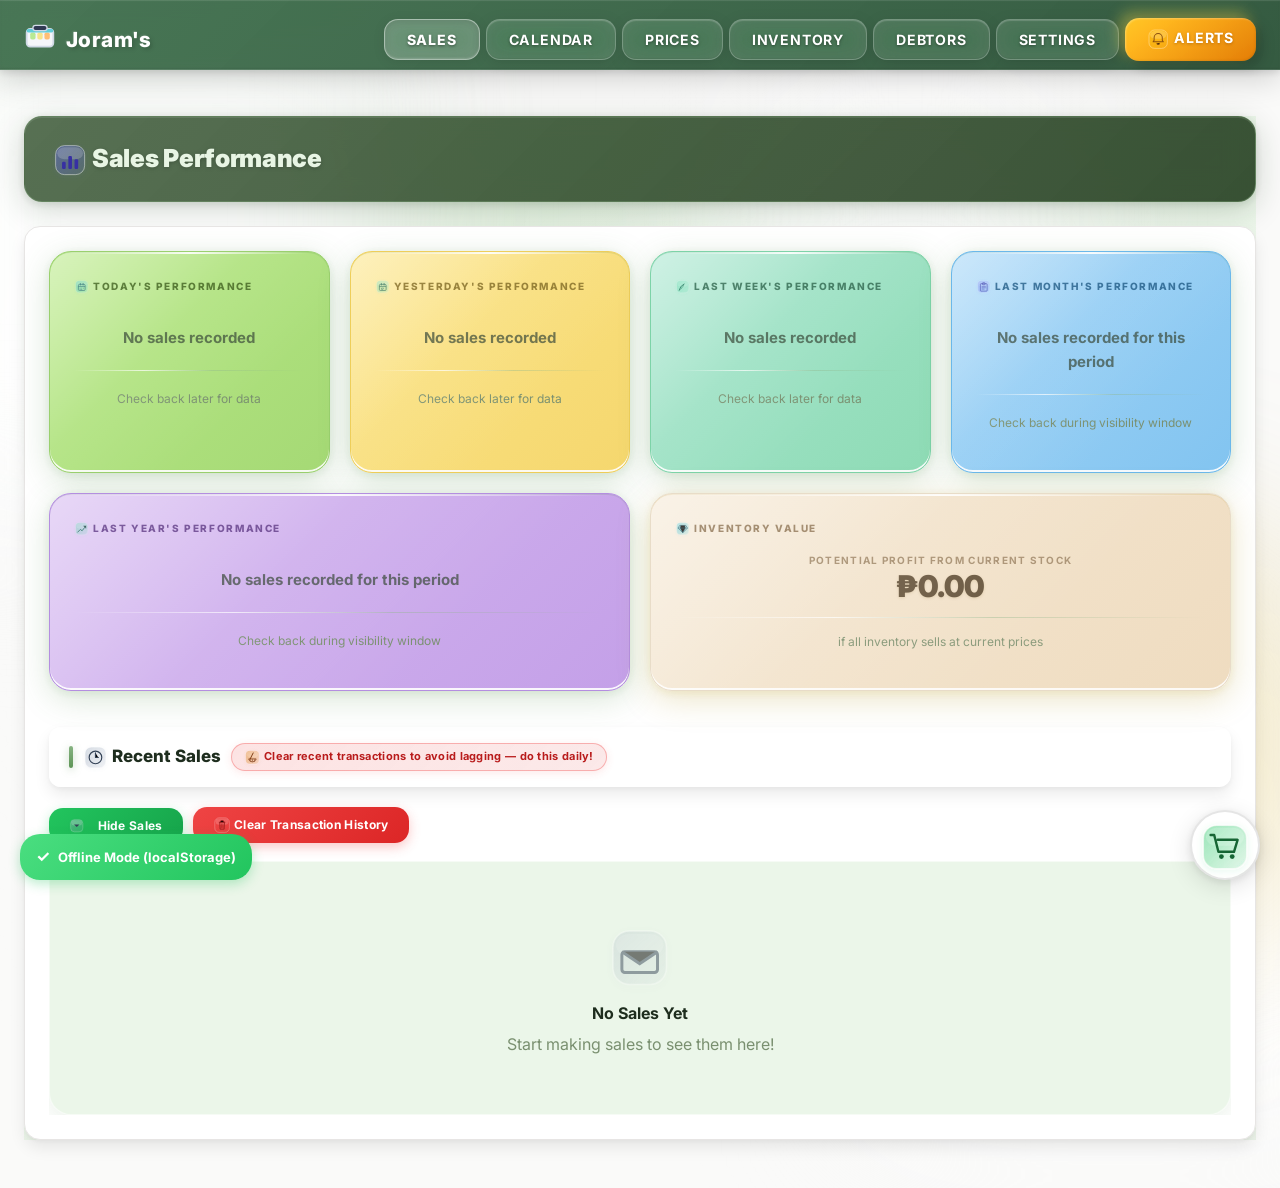
<file: index.html>
<!-- OFFLINE VERSION - All API calls replaced with localStorage -->
<!DOCTYPE html>
<html lang="en">
<head>
    <meta charset="UTF-8">
    <meta name="viewport" content="width=device-width, initial-scale=1.0, maximum-scale=1.0, user-scalable=no">
    <meta name="theme-color" content="#87B382">
    <meta name="mobile-web-app-capable" content="yes">
    <meta name="apple-mobile-web-app-capable" content="yes">
    <meta name="apple-mobile-web-app-title" content="Joram's">
    <meta name="apple-mobile-web-app-status-bar-style" content="default">
    <title>Store Dashboard - Offline Mode</title>
    <link rel="apple-touch-icon" href="./icons/icon-192.png">
    <link rel="icon" type="image/svg+xml" href="data:image/svg+xml,%3Csvg xmlns='http://www.w3.org/2000/svg' width='36' height='36' viewBox='0 0 36 36'%3E%3Crect x='3' y='10' width='30' height='20' rx='4' fill='%23f5f6fa' stroke='%23d1d9e6' stroke-width='2'/%3E%3Crect x='7' y='14' width='6' height='8' rx='2' fill='%23b8e994'/%3E%3Crect x='15' y='14' width='6' height='8' rx='2' fill='%23f6e58d'/%3E%3Crect x='23' y='14' width='6' height='8' rx='2' fill='%23ffbe76'/%3E%3Crect x='3' y='10' width='30' height='4' rx='2' fill='%2363cdda'/%3E%3Crect x='10' y='6' width='16' height='6' rx='3' fill='%23303952' stroke='%23d1d9e6' stroke-width='1.5'/%3E%3C/svg%3E" />
    <link rel="manifest" href="./manifest.json">

    <link href="./css/reset.css" rel="stylesheet" />
    <link href="./css/variables.css" rel="stylesheet" />
    <link href="./css/badges.css" rel="stylesheet" />
    <link href="./css/cards.css" rel="stylesheet" />
    <link href="./css/darkmode.css" rel="stylesheet" />
    <link href="./css/navigations.css" rel="stylesheet" />
    <link href="./css/pages.css" rel="stylesheet" />
    <link href="./css/calendar.css" rel="stylesheet" />
    <link href="./css/product.css" rel="stylesheet" />
    <link href="./css/cart-system.css" rel="stylesheet" />
    <link href="./css/mobile-responsiveness.css" rel="stylesheet" />
    <link rel="stylesheet" href="./css/cash-payment-modal.css">
    <link href="./css/glassmorphic-icons.css" rel="stylesheet" />
    <link href="./css/nav-fix.css" rel="stylesheet" />
    <style>
        /* Dark mode: Make green action buttons readable */
        body.dark-mode .neo-success-btn,
        body.dark-mode .save-settings-btn,
        body.dark-mode .neo-btn-success,
        body.dark-mode .neo-btn-primary.success,
        body.dark-mode button[style*="background: #d6f5c6"],
        body.dark-mode button[style*="background: #e4f9d6"],
        body.dark-mode button[style*="background: #e6f9d6"],
        body.dark-mode button[style*="background: #e6f9d6;"] {
            background: linear-gradient(135deg, #2e4d2e 0%, #3a6b3a 100%) !important;
            color: #eaffea !important;
            border: 1.5px solid #4a7a45 !important;
            text-shadow: none !important;
            box-shadow: 0 2px 16px 0 #1a2a1a44;
        }
        body.dark-mode .neo-success-btn:hover,
        body.dark-mode .save-settings-btn:hover,
        body.dark-mode .neo-btn-success:hover,
        body.dark-mode .neo-btn-primary.success:hover {
            background: linear-gradient(135deg, #3a6b3a 0%, #2e4d2e 100%) !important;
            color: #fff !important;
        }
        body.dark-mode button[style*="background: #e4f9d6"],
        body.dark-mode button[style*="background: #e6f9d6"],
        body.dark-mode button[style*="background: #d6f5c6"] {
            background: #2e4d2e !important;
            color: #eaffea !important;
        }

        body { -webkit-font-smoothing: antialiased; -moz-osx-font-smoothing: grayscale; }

        .hamburger-btn {
            display: none;
            width: 56px; height: 56px;
            align-items: center; justify-content: center;
            background: rgba(255,255,255,0.28);
            border: 2px solid rgba(255,255,255,0.55);
            border-radius: 16px;
            cursor: pointer; font-size: 28px; color: white;
            flex-shrink: 0;
            -webkit-tap-highlight-color: transparent;
            touch-action: manipulation;
            transition: transform 0.12s ease, background 0.15s;
        }
        .hamburger-btn:active { transform: scale(0.88); background: rgba(255,255,255,0.45); }
        body.dark-mode .hamburger-btn { background: rgba(168,201,156,0.18); border-color: rgba(168,201,156,0.4); color: #d4f0cc; }
        @media (max-width: 900px) { .hamburger-btn { display: flex !important; } }

        .sidebar-overlay { display: none; position: fixed; inset: 0; background: rgba(0,0,0,0.5); z-index: 10002; }
        .sidebar-overlay.active { display: block; }

        .mobile-sidebar {
            position: fixed; top: 0; right: 0;
            height: 100dvh; width: 83vw; max-width: 310px;
            z-index: 10003;
            display: flex; flex-direction: column; overflow-y: auto;
            background: #f4f9f2;
        }
        body.dark-mode .mobile-sidebar { background: #101e10; }

        .sidebar-header {
            display: flex; align-items: center; justify-content: space-between;
            padding: 18px 14px;
            background: linear-gradient(135deg, #87B382, #5d9458);
            flex-shrink: 0;
        }
        .sidebar-brand { display: flex; align-items: center; gap: 10px; color: white; font-size: 1.2rem; font-weight: 800; }
        .close-sidebar-btn {
            width: 48px; height: 48px; display: flex; align-items: center; justify-content: center;
            background: rgba(255,255,255,0.22); border: 1.5px solid rgba(255,255,255,0.35);
            border-radius: 13px; color: white; font-size: 22px; cursor: pointer;
            touch-action: manipulation; -webkit-tap-highlight-color: transparent;
            transition: background 0.15s, transform 0.12s; flex-shrink: 0;
        }
        .close-sidebar-btn:active { background: rgba(255,255,255,0.4); transform: scale(0.91); }

        .sidebar-nav { display: flex; flex-direction: column; padding: 14px 10px 20px; gap: 6px; flex: 1; }
        .sidebar-nav-btn {
            display: flex; align-items: center; gap: 12px;
            width: 100%; text-align: left; font-size: 1rem; font-weight: 600;
            padding: 15px 14px; border-radius: 13px; border: none;
            background: white; color: #2d4d28; cursor: pointer;
            box-shadow: 0 1px 5px rgba(0,0,0,0.07);
            touch-action: manipulation; -webkit-tap-highlight-color: transparent;
            transition: transform 0.12s, background 0.15s;
        }
        .sidebar-nav-btn:active { transform: scale(0.97); background: #e4f0e0; }
        .sidebar-nav-btn.active { background: linear-gradient(135deg, #87B382, #5d9458); color: white; box-shadow: 0 4px 14px rgba(93,148,88,0.3); }
        .sidebar-nav-btn .nav-icon { font-size: 1.2rem; flex-shrink: 0; }
        .sidebar-nav-btn .sidebar-alert-badge {
            margin-left: auto; background: linear-gradient(135deg,#EF4444,#DC2626);
            color: white; border-radius: 10px; padding: 2px 8px; font-size: 11px; font-weight: 800; min-width: 20px; text-align: center;
        }
        body.dark-mode .sidebar-nav-btn { background: #182818; color: #b0d8ac; box-shadow: 0 1px 5px rgba(0,0,0,0.3); }
        body.dark-mode .sidebar-nav-btn:active { background: #203420; }
        body.dark-mode .sidebar-nav-btn.active { background: linear-gradient(135deg,#4a7a45,#3a6035); color: #f0fff0; }

        .sidebar-divider { height: 1px; background: rgba(0,0,0,0.08); margin: 8px 2px; flex-shrink: 0; }
        body.dark-mode .sidebar-divider { background: rgba(255,255,255,0.08); }

        .offline-badge {
            position: fixed; bottom: 20px; left: 20px; z-index: 5000;
            background: linear-gradient(135deg, #4ade80 0%, #22c55e 100%);
            color: white; padding: 10px 16px; border-radius: 20px;
            font-size: 13px; font-weight: 700;
            box-shadow: 0 4px 12px rgba(34, 197, 94, 0.3);
            display: flex; align-items: center; gap: 8px;
        }
        .offline-badge::before { content: '✓'; font-size: 16px; }
    </style>
    <style>
        #installBanner {
            display: none;
            background: linear-gradient(135deg, #16a34a, #15803d);
            color: white; padding: 12px 20px; text-align: center;
            position: sticky; top: 0; z-index: 10005;
            box-shadow: 0 4px 12px rgba(0,0,0,0.1);
            align-items: center; justify-content: center; gap: 15px; font-weight: 600;
        }
        #installBanner button {
            background: white; color: #15803d; border: none;
            padding: 6px 16px; border-radius: 20px;
            font-weight: 800; cursor: pointer; font-size: 13px;
        }
    </style>
</head>
<body>

    <!-- ═══════════════════════════════
         INSTALL BANNER (PWA)
    ═══════════════════════════════ -->
    <div id="installBanner">
        <span>📲 Experience Joram's as a native app!</span>
        <button id="btnInstallApp">Download App</button>
        <span id="closeInstallBanner" style="cursor:pointer; padding: 0 5px; opacity: 0.8;">✕</span>
    </div>

    <!-- ═══════════════════════════════
         TOP NAV
    ═══════════════════════════════ -->
    <nav class="top-nav" id="mainNav">
        <div class="nav-brand" id="navBrand">
            <span class="brand-logo">
                <svg width="32" height="32" viewBox="0 0 36 36" fill="none">
                  <rect x="3" y="10" width="30" height="20" rx="4" fill="#f5f6fa" stroke="#d1d9e6" stroke-width="2"/>
                  <rect x="7" y="14" width="6" height="8" rx="2" fill="#b8e994"/>
                  <rect x="15" y="14" width="6" height="8" rx="2" fill="#f6e58d"/>
                  <rect x="23" y="14" width="6" height="8" rx="2" fill="#ffbe76"/>
                  <rect x="3" y="10" width="30" height="4" rx="2" fill="#63cdda"/>
                  <rect x="10" y="6" width="16" height="6" rx="3" fill="#303952" stroke="#d1d9e6" stroke-width="1.5"/>
                </svg>
            </span>
            <span class="brand-text">Joram's</span>
        </div>
        <div class="nav-links" id="navLinks">
            <button id="btnProfit" class="active">SALES</button>
            <button id="btnCalendar">CALENDAR</button>
            <button id="btnPrice">PRICES</button>
            <button id="btnInventory">INVENTORY</button>
            <button id="btnDebt">DEBTORS</button>
            <button id="btnSettings">SETTINGS</button>
        </div>
        <button class="hamburger-btn" id="hamburgerBtn" aria-label="Open menu">&#9776;</button>
    </nav>

    <!-- ═══════════════════════════════
         MOBILE SIDEBAR
    ═══════════════════════════════ -->
    <div class="sidebar-overlay" id="sidebarOverlay"></div>
    <div class="mobile-sidebar" id="mobileSidebar">
        <div class="sidebar-header">
            <div class="sidebar-brand">
                <svg width="28" height="28" viewBox="0 0 36 36" fill="none">
                  <rect x="3" y="10" width="30" height="20" rx="4" fill="#f5f6fa" stroke="#d1d9e6" stroke-width="2"/>
                  <rect x="7" y="14" width="6" height="8" rx="2" fill="#b8e994"/>
                  <rect x="15" y="14" width="6" height="8" rx="2" fill="#f6e58d"/>
                  <rect x="23" y="14" width="6" height="8" rx="2" fill="#ffbe76"/>
                  <rect x="3" y="10" width="30" height="4" rx="2" fill="#63cdda"/>
                  <rect x="10" y="6" width="16" height="6" rx="3" fill="#303952"/>
                </svg>
                Joram's
            </div>
            <button class="close-sidebar-btn" id="closeSidebarBtn" aria-label="Close">✕</button>
        </div>
        <nav class="sidebar-nav">
            <button class="sidebar-nav-btn active" id="btnProfitMobile"><span class="nav-icon">📊</span> Sales</button>
            <button class="sidebar-nav-btn" id="btnCalendarMobile"><span class="nav-icon">📅</span> Calendar</button>
            <button class="sidebar-nav-btn" id="btnPriceMobile"><span class="nav-icon">💰</span> Prices</button>
            <button class="sidebar-nav-btn" id="btnInventoryMobile"><span class="nav-icon">📦</span> Inventory</button>
            <button class="sidebar-nav-btn" id="btnDebtMobile"><span class="nav-icon">🧾</span> Debtors</button>
            <button class="sidebar-nav-btn" id="btnSettingsMobile"><span class="nav-icon">⚙️</span> Settings</button>
            <button class="sidebar-nav-btn" id="btnAlertsMobile">
                <span class="nav-icon">🔔</span> Alerts
                <span class="sidebar-alert-badge" id="sidebarAlertBadge" style="display:none;">0</span>
            </button>
        </nav>
    </div>

    <!-- ═══════════════════════════════
         MAIN CONTENT
    ═══════════════════════════════ -->
    <main class="page-container" id="mainContent">
        <section id="profitPage" class="page active-page">
            <h1 class="main-page-header">📊 Sales Performance</h1>
            <div id="profitContent"></div>
        </section>
        <section id="calendarPage" class="page">
            <h1 class="main-page-header">📅 Sales Calendar</h1>
            <div id="calendarContent"></div>
        </section>
        <section id="pricePage" class="page">
            <h1 class="main-page-header">💰 Prices</h1>
            <div id="priceListContent"></div>
        </section>
        <section id="inventoryPage" class="page">
            <h1 class="main-page-header">📦 Inventory Management</h1>
            <div id="inventoryContent"></div>
        </section>
        <section id="debtPage" class="page">
            <h1 class="main-page-header">🧾 Debtors Management</h1>
            <div id="debtorsContent"></div>
        </section>
        <section id="settingsPage" class="page">
            <h1 class="main-page-header">⚙️ Store Settings</h1>
            <div id="settingsContent" class="settings-grid"></div>
        </section>
    </main>

    <!-- ═══════════════════════════════
         FLOATING CART BUTTON
    ═══════════════════════════════ -->
    <div id="floatingCart" class="floating-cart">
        🛒<span id="cartCount" class="cart-count">0</span>
    </div>

    <!-- ═══════════════════════════════
         CART PANEL
    ═══════════════════════════════ -->
    <aside id="searchPanel" class="search-panel">
        <div class="search-panel-header">
            <h2>🛒 Shopping Cart</h2>
            <button class="btn-close-panel" onclick="toggleCartPanel()">✕</button>
        </div>
        <div id="cartSearchWrapper" style="padding: 18px 18px 0 18px;">
            <div class="cart-search-bar neo-search-bar" id="cartSearchBar"
                style="display: flex; align-items: center; background: rgba(240,253,244,0.65); border-radius: 16px; box-shadow: 0 1px 4px rgba(0,0,0,0.06), inset 0 1px 2px rgba(0,0,0,0.04); padding: 7px 14px; gap: 10px; border: 1.5px solid rgba(34,197,94,0.18); transition: background 0.25s, box-shadow 0.25s, border-color 0.25s; backdrop-filter: blur(8px); -webkit-backdrop-filter: blur(8px);">
                <span class="cart-search-icon" style="font-size: 1.25rem; color: #66bb6a;">🔍</span>
                <input type="text" id="generalSearch" class="cart-search-input neo-search-input"
                    placeholder="Search products..."
                    autocomplete="off" autocorrect="off" autocapitalize="off" spellcheck="false"
                    style="flex: 1; border: none; outline: none; background: transparent; font-size: 1.08rem; color: #2d4d28; font-weight: 600; padding: 7px 0; box-shadow: none; border-radius: 12px; transition: color 0.2s, background 0.2s;" />
                <button class="clear-search-btn" id="clearSearchBtn" aria-label="Clear search" style="background: none; border: none; color: #b0b0b0; font-size: 1.2rem; cursor: pointer; border-radius: 50%; width: 28px; height: 28px; display: none; align-items: center; justify-content: center; transition: background 0.15s;">✕</button>
            </div>
        </div>
        <style id="cartSearchDarkModeStyles">
        #cartSearchBar:focus-within { border-color: rgba(34,197,94,0.45) !important; box-shadow: 0 0 0 3px rgba(34,197,94,0.10), 0 1px 4px rgba(0,0,0,0.08) !important; }
        body.dark-mode #cartSearchBar { background: rgba(30,40,34,0.85) !important; border: 1.5px solid rgba(74,222,128,0.15) !important; box-shadow: 0 1px 6px rgba(0,0,0,0.35), inset 0 1px 0 rgba(255,255,255,0.03) !important; backdrop-filter: blur(10px) !important; -webkit-backdrop-filter: blur(10px) !important; }
        body.dark-mode #cartSearchBar:focus-within { border-color: rgba(74,222,128,0.35) !important; box-shadow: 0 0 0 3px rgba(74,222,128,0.08), 0 1px 6px rgba(0,0,0,0.4) !important; }
        body.dark-mode #cartSearchBar .cart-search-icon { color: #81c784 !important; }
        body.dark-mode #cartSearchBar input.cart-search-input { background: transparent !important; color: #e0ffe0 !important; }
        body.dark-mode #cartSearchBar .clear-search-btn { color: #9ca3af !important; }
        </style>
        <div id="searchResults" class="search-results"></div>
        <div class="cart-section">
            <div id="cartItems" class="cart-items">
                <p class="empty-cart">🛒 Cart is empty<br><small>Search and click products to add</small></p>
            </div>
            <div class="cart-footer">
                <div class="cart-total">
                    <strong>Total:</strong>
                    <span>₱<span id="cartTotal">0.00</span></span>
                </div>
            </div>
        </div>
    </aside>

    <!-- STORAGE / OFFLINE INDICATOR -->
    <div class="offline-badge" id="storageBadge">Offline Mode (localStorage)</div>

    <!-- ═══════════════════════════════
         JS FILES
    ═══════════════════════════════ -->
    <script src="./js/device-storage.js"></script>
    <script src="./js/file-system.js"></script>
    <script src="./js/notifications.js"></script>
    <script src="./js/dark-mode.js"></script>
    <script src="./js/settings.js"></script>
    <script src="./js/dashboard.js"></script>
    <script src="./js/emoji-to-svg.js"></script>
    <script src="./js/dialog-systems.js"></script>
    <script src="./js/cart.js"></script>
    <script src="./js/inventory.js"></script>
    <script src="./js/profit.js"></script>
    <script src="./js/calendar.js"></script>
    <script src="./js/price_list.js"></script>
    <script src="./js/debtors.js"></script>
    <script src="./js/loading.js"></script>
    <script src="./js/page-backgrounds.js"></script>
    <script src="./js/pull-to-refresh.js"></script>

    <!-- ═══════════════════════════════
         MOBILE SIDEBAR LOGIC
    ═══════════════════════════════ -->
    <script>
    (function () {
        var hamburger = document.getElementById('hamburgerBtn');
        var sidebar   = document.getElementById('mobileSidebar');
        var overlay   = document.getElementById('sidebarOverlay');
        var closeBtn  = document.getElementById('closeSidebarBtn');

        function openSidebar()  { sidebar.classList.add('active'); overlay.classList.add('active'); document.body.style.overflow = 'hidden'; }
        function closeSidebar() { sidebar.classList.remove('active'); overlay.classList.remove('active'); document.body.style.overflow = ''; }

        hamburger.addEventListener('click', openSidebar);
        closeBtn.addEventListener('click',  closeSidebar);
        overlay.addEventListener('click',   closeSidebar);
        window.addEventListener('resize',   function() { if (window.innerWidth > 900) closeSidebar(); });

        var mobileNavMap = {
            btnProfitMobile:    'profitPage',
            btnCalendarMobile:  'calendarPage',
            btnPriceMobile:     'pricePage',
            btnInventoryMobile: 'inventoryPage',
            btnDebtMobile:      'debtPage',
            btnSettingsMobile:  'settingsPage',
        };
        Object.keys(mobileNavMap).forEach(function(btnId) {
            var btn = document.getElementById(btnId);
            if (!btn) return;
            btn.addEventListener('click', function() {
                document.querySelectorAll('.sidebar-nav-btn').forEach(function(b) { b.classList.remove('active'); });
                btn.classList.add('active');
                closeSidebar();
                if (typeof showPage === 'function') showPage(mobileNavMap[btnId]);
            });
        });

        var alertsBtn = document.getElementById('btnAlertsMobile');
        if (alertsBtn) {
            alertsBtn.addEventListener('click', function() {
                closeSidebar();
                setTimeout(function() {
                    var bell = document.getElementById('btnNotifications');
                    if (bell) bell.click();
                    else if (window.NotificationSystem) window.NotificationSystem.refresh();
                }, 300);
            });
        }

        var badgeObserver = new MutationObserver(function() {
            var db = document.getElementById('notificationBadge');
            var sb = document.getElementById('sidebarAlertBadge');
            if (!db || !sb) return;
            sb.textContent = db.textContent;
            sb.style.display = db.style.display !== 'none' ? 'inline-block' : 'none';
        });
        document.addEventListener('DOMContentLoaded', function() {
            var db = document.getElementById('notificationBadge');
            if (db) badgeObserver.observe(db, { attributes:true, childList:true, characterData:true, subtree:true });
        });
        setInterval(function() {
            var db = document.getElementById('notificationBadge');
            var sb = document.getElementById('sidebarAlertBadge');
            if (!db || !sb) return;
            sb.textContent = db.textContent;
            sb.style.display = db.style.display !== 'none' ? 'inline-block' : 'none';
        }, 5000);
    })();
    </script>

    <!-- ── Wire up the hardcoded search bar ── -->
    <script>
    document.addEventListener('DOMContentLoaded', function() {
        var input    = document.getElementById('generalSearch');
        var clearBtn = document.getElementById('clearSearchBtn');
        if (!input || !clearBtn) return;
        var _fallbackTimer = null;
        input.addEventListener('input', function() {
            var hasText = input.value.trim().length > 0;
            clearBtn.style.display = hasText ? 'flex' : 'none';
            if (!hasText) {
                var results = document.getElementById('searchResults');
                if (results) results.innerHTML = '';
                if (_fallbackTimer) clearTimeout(_fallbackTimer);
                return;
            }
            if (_fallbackTimer) clearTimeout(_fallbackTimer);
            _fallbackTimer = setTimeout(function() {
                if (typeof handleSearch === 'function') handleSearch();
            }, 150);
        });
        clearBtn.addEventListener('click', function() {
            if (typeof clearSearch === 'function') { clearSearch(); }
            else { input.value = ''; input.focus(); }
            clearBtn.style.display = 'none';
            var results = document.getElementById('searchResults');
            if (results) results.innerHTML = '';
        });
    });

    (function() {
        var allowedBodyStyleIds = { cartSearchDarkModeStyles: true };
        function shouldNeutralizeStyle(styleEl) {
            if (!styleEl || styleEl.tagName !== 'STYLE') return false;
            if (styleEl.parentElement !== document.body) return false;
            if (styleEl.id && allowedBodyStyleIds[styleEl.id]) return false;
            return true;
        }
        function neutralizeStyle(styleEl) {
            if (!shouldNeutralizeStyle(styleEl)) return;
            styleEl.disabled = true;
            if (styleEl.parentNode) styleEl.parentNode.removeChild(styleEl);
        }
        var observer = new MutationObserver(function(mutations) {
            mutations.forEach(function(m) {
                m.addedNodes.forEach(function(node) {
                    if (node.nodeType !== 1) return;
                    if (node.tagName === 'STYLE') { neutralizeStyle(node); return; }
                    node.querySelectorAll('style').forEach(neutralizeStyle);
                });
            });
        });
        document.addEventListener('DOMContentLoaded', function() {
            document.querySelectorAll('body > style').forEach(neutralizeStyle);
            observer.observe(document.body, { childList: true, subtree: true });
        });
    })();
    </script>

    <!-- ═══════════════════════════════
         PWA / SERVICE WORKER
    ═══════════════════════════════ -->
    <script>
    let deferredPrompt;
    const installBanner = document.getElementById('installBanner');
    const btnInstallApp = document.getElementById('btnInstallApp');
    const closeBanner   = document.getElementById('closeInstallBanner');

    window.addEventListener('beforeinstallprompt', (e) => {
        e.preventDefault();
        deferredPrompt = e;
        installBanner.style.display = 'flex';
    });

    btnInstallApp.addEventListener('click', (e) => {
        if (!deferredPrompt) return;
        deferredPrompt.prompt();
        deferredPrompt.userChoice.then((choiceResult) => {
            if (choiceResult.outcome === 'accepted') {
                installBanner.style.display = 'none';
            }
            deferredPrompt = null;
        });
    });

    closeBanner.onclick = () => { installBanner.style.display = 'none'; };

    if ('serviceWorker' in navigator) {
        window.addEventListener('load', () => {
            navigator.serviceWorker.register('./service-worker.js')
                .then(reg => console.log('✅ Service Worker registered!', reg))
                .catch(err => console.log('❌ Service Worker registration failed:', err));
        });
    }
    </script>

    <!-- ═══════════════════════════════
         STORAGE INIT — works on all
         screen sizes including tablets
    ═══════════════════════════════ -->
    <style>
        /* Storage modal — full screen overlay, works on all devices */
        #storageModal {
            position: fixed; inset: 0; z-index: 99990;
            background: rgba(0,0,0,0.55);
            backdrop-filter: blur(10px);
            display: flex; align-items: center; justify-content: center;
            padding: 20px;
        }
        #storageModal .sm-box {
            background: linear-gradient(135deg, #fff 0%, #f4faf2 100%);
            border-radius: 28px;
            padding: 40px 32px 32px;
            max-width: 480px; width: 100%;
            box-shadow: 0 30px 80px rgba(0,0,0,0.25);
            text-align: center;
            position: relative; overflow: hidden;
        }
        #storageModal .sm-box::before {
            content: '';
            position: absolute; top: 0; left: 0; right: 0; height: 6px;
            background: linear-gradient(90deg,#87B382,#5d9458,#87B382);
            border-radius: 28px 28px 0 0;
        }
        #storageModal .sm-icon  { font-size: 56px; margin-bottom: 16px; }
        #storageModal .sm-title { font-size: 22px; font-weight: 900; color: #2d4d28; margin: 0 0 10px; }
        #storageModal .sm-desc  { font-size: 14px; color: #7a9070; line-height: 1.6; margin: 0 0 28px; }
        #storageModal .sm-btn-primary {
            display: block; width: 100%;
            padding: 16px; margin-bottom: 12px;
            background: linear-gradient(135deg,#87B382,#5d9458);
            color: white; border: none; border-radius: 14px;
            font-size: 16px; font-weight: 800; cursor: pointer;
            box-shadow: 0 6px 20px rgba(93,148,88,0.35);
            touch-action: manipulation;
            -webkit-tap-highlight-color: transparent;
        }
        #storageModal .sm-btn-secondary {
            background: none; border: none;
            color: #9E9382; font-size: 13px;
            cursor: pointer; text-decoration: underline;
            touch-action: manipulation;
        }
        /* Reconnect button — shown on tablets/mobile when permission needs re-grant */
        #storageReconnectBtn {
            position: fixed; bottom: 80px; left: 20px; z-index: 9999;
            background: linear-gradient(135deg,#3B82F6,#2563EB);
            color: white; border: none; border-radius: 20px;
            padding: 12px 20px; font-size: 14px; font-weight: 800;
            cursor: pointer; display: none;
            box-shadow: 0 4px 16px rgba(59,130,246,0.4);
            touch-action: manipulation;
            -webkit-tap-highlight-color: transparent;
            animation: pulse-btn 2s ease-in-out infinite;
        }
        @keyframes pulse-btn {
            0%,100% { box-shadow: 0 4px 16px rgba(59,130,246,0.4); }
            50%      { box-shadow: 0 4px 28px rgba(59,130,246,0.7); }
        }
        body.dark-mode #storageModal .sm-box {
            background: linear-gradient(135deg, #1e2820 0%, #151a18 100%);
        }
        body.dark-mode #storageModal .sm-title { color: #d8ecd4; }
        body.dark-mode #storageModal .sm-desc  { color: #6a8a66; }
        body.dark-mode #storageModal .sm-btn-secondary { color: #6a8a66; }
    </style>

    <script>
    document.addEventListener('DOMContentLoaded', function () {
        setTimeout(function () {
            if (!window.DB) return;

            if (window.DB.dirHandle) {
                // Already connected — just update badge
                updateStorageBadge(window.DB.dirHandle.name);
                return;
            }

            if (!window.DB.isSupported) return;

            var hasConnectedBefore = localStorage.getItem('deviceStorageConnected');
            var dismissed          = localStorage.getItem('storagePromptDismissed');

            if (hasConnectedBefore) {
                // Had a folder before — but skip if using OPFS (no reconnect needed)
                // or already reconnected this session
                if (localStorage.getItem('useOPFS') === 'true') return;
                if (!sessionStorage.getItem('storageReconnectedThisSession')) {
                    showReconnectButton();
                }
                
            } else if (!dismissed) {
                // First time ever — show choose folder modal
                showFirstTimeModal();
            }
        }, 1200);
    });

    function updateStorageBadge(name) {
        var badge = document.getElementById('storageBadge');
        if (badge) {
            badge.textContent      = '✓ Device Storage: ' + name;
            badge.style.background = 'linear-gradient(135deg,#15803d,#166534)';
        }
    }

    // ── First-time modal (full-screen overlay, impossible to miss on any device) ──
    function showFirstTimeModal() {
        var isDesktop = window.matchMedia('(hover: hover) and (pointer: fine)').matches;
        var opfsSupported = 'storage' in navigator && 'getDirectory' in navigator.storage;

        var modal = document.createElement('div');
        modal.id  = 'storageModal';
        modal.innerHTML = `
            <div class="sm-box">
                <div class="sm-icon">📁</div>
                <div class="sm-title">Enable Persistent Storage?</div>
                <div class="sm-desc">
                    Save your data permanently so it survives browser cache clears
                    and works fully offline.
                    <br><br>
                    ${opfsSupported && !isDesktop
                        ? '<strong>✅ App Storage</strong> is available on this device — no permissions needed, ever.'
                        : '<strong>📂 Device Folder</strong> lets you choose where to save your data.'}
                </div>
                ${opfsSupported && !isDesktop ? `
                <button class="sm-btn-primary" id="btnEnableOPFS">
                    ✅ Enable App Storage (Recommended)
                </button>
                ` : ''}
                ${isDesktop || !opfsSupported ? `
                <button class="sm-btn-primary" id="btnChooseFolder">
                    📂 Choose Storage Folder
                </button>
                ` : ''}
                ${opfsSupported && !isDesktop ? `
                <button class="sm-btn-secondary" id="btnChooseFolderInstead" style="display:block;margin:8px auto 12px;color:#5a7a5e;font-size:12px;text-decoration:underline;cursor:pointer;border:none;background:none;">
                    Or choose a folder instead
                </button>
                ` : ''}
                <button class="sm-btn-secondary" id="btnDismissStorage">
                    No thanks, use browser storage
                </button>
            </div>
        `;
        document.body.appendChild(modal);

        // OPFS button (tablet/mobile)
        var opfsBtn = document.getElementById('btnEnableOPFS');
        if (opfsBtn) {
            opfsBtn.addEventListener('click', async function () {
                opfsBtn.textContent = '⏳ Setting up...';
                opfsBtn.disabled    = true;
                var ok = await window.DB.enableOPFS();
                modal.remove();
                if (ok) {
                    updateStorageBadge('App Storage');
                    if (typeof window.renderSettings === 'function') window.renderSettings();
                }
            });
        }

        // Folder button (desktop or fallback)
        var folderBtn = document.getElementById('btnChooseFolder');
        if (folderBtn) {
            folderBtn.addEventListener('click', async function () {
                modal.remove();
                var granted = await window.DB.requestDirectoryAccess();
                if (granted) {
                    updateStorageBadge(window.DB.dirHandle.name);
                    if (typeof window.renderSettings === 'function') window.renderSettings();
                }
            });
        }

        // "Or choose a folder instead" link
        var folderInsteadBtn = document.getElementById('btnChooseFolderInstead');
        if (folderInsteadBtn) {
            folderInsteadBtn.addEventListener('click', async function () {
                modal.remove();
                var granted = await window.DB.requestDirectoryAccess();
                if (granted) {
                    updateStorageBadge(window.DB.dirHandle.name);
                    if (typeof window.renderSettings === 'function') window.renderSettings();
                }
            });
        }

        document.getElementById('btnDismissStorage').addEventListener('click', function () {
            modal.remove();
            localStorage.setItem('storagePromptDismissed', 'true');
        });
    }

    // ── Reconnect button — explicit tap target for tablets/mobile ──────────────
    // Instead of relying on invisible tap detection, show a visible pulsing button.
    // When tapped, requestPermission() is called immediately as the first line.
    function showReconnectButton() {
        // Wait for DB.init() to fully complete before checking
        // This prevents the button appearing when DB is still initializing
        var waitForInit = setInterval(async function () {
            if (!window.DB) return;
            if (!window.DB.initialized && window.DB._initPromise) return; // still initializing

            clearInterval(waitForInit);

            // Init is done — if dirHandle is now set, silent reconnect already worked
            if (window.DB.dirHandle) {
                updateStorageBadge(window.DB.dirHandle.name);
                return;
            }

            // Still not connected — show the button
            if (document.getElementById('storageReconnectBtn')) return; // already shown

            var btn = document.createElement('button');
            btn.id          = 'storageReconnectBtn';
            btn.textContent = '🔗 Tap to connect storage';
            btn.style.display = 'block';
            document.body.appendChild(btn);

            btn.addEventListener('click', async function () {
                btn.textContent = '⏳ Connecting...';
                btn.disabled    = true;
                var reconnected = await window.DB.reconnectDirectory();
                if (reconnected) {
                    btn.remove();
                    // Mark so it never shows again this session
                    sessionStorage.setItem('storageReconnectedThisSession', '1');
                    updateStorageBadge(window.DB.dirHandle.name);
                    // Refresh current page
                    var page = document.querySelector('.page.active-page');
                    if (page) {
                        var id = page.id;
                        if (id === 'profitPage'    && typeof renderProfit           === 'function') renderProfit();
                        if (id === 'inventoryPage' && typeof window.renderInventory === 'function') window.renderInventory();
                        if (id === 'pricePage'     && typeof window.renderPriceList === 'function') window.renderPriceList();
                        if (id === 'debtPage'      && typeof window.renderDebtors   === 'function') window.renderDebtors();
                        if (id === 'calendarPage'  && typeof renderCalendar         === 'function') renderCalendar();
                        if (id === 'settingsPage'  && typeof window.renderSettings  === 'function') window.renderSettings();
                    }
                } else {
                    btn.textContent = '🔗 Tap to connect storage';
                    btn.disabled    = false;
                }
            });

        }, 300); // check every 300ms until init is done
    }
    </script>

</body>
</html>
</file>
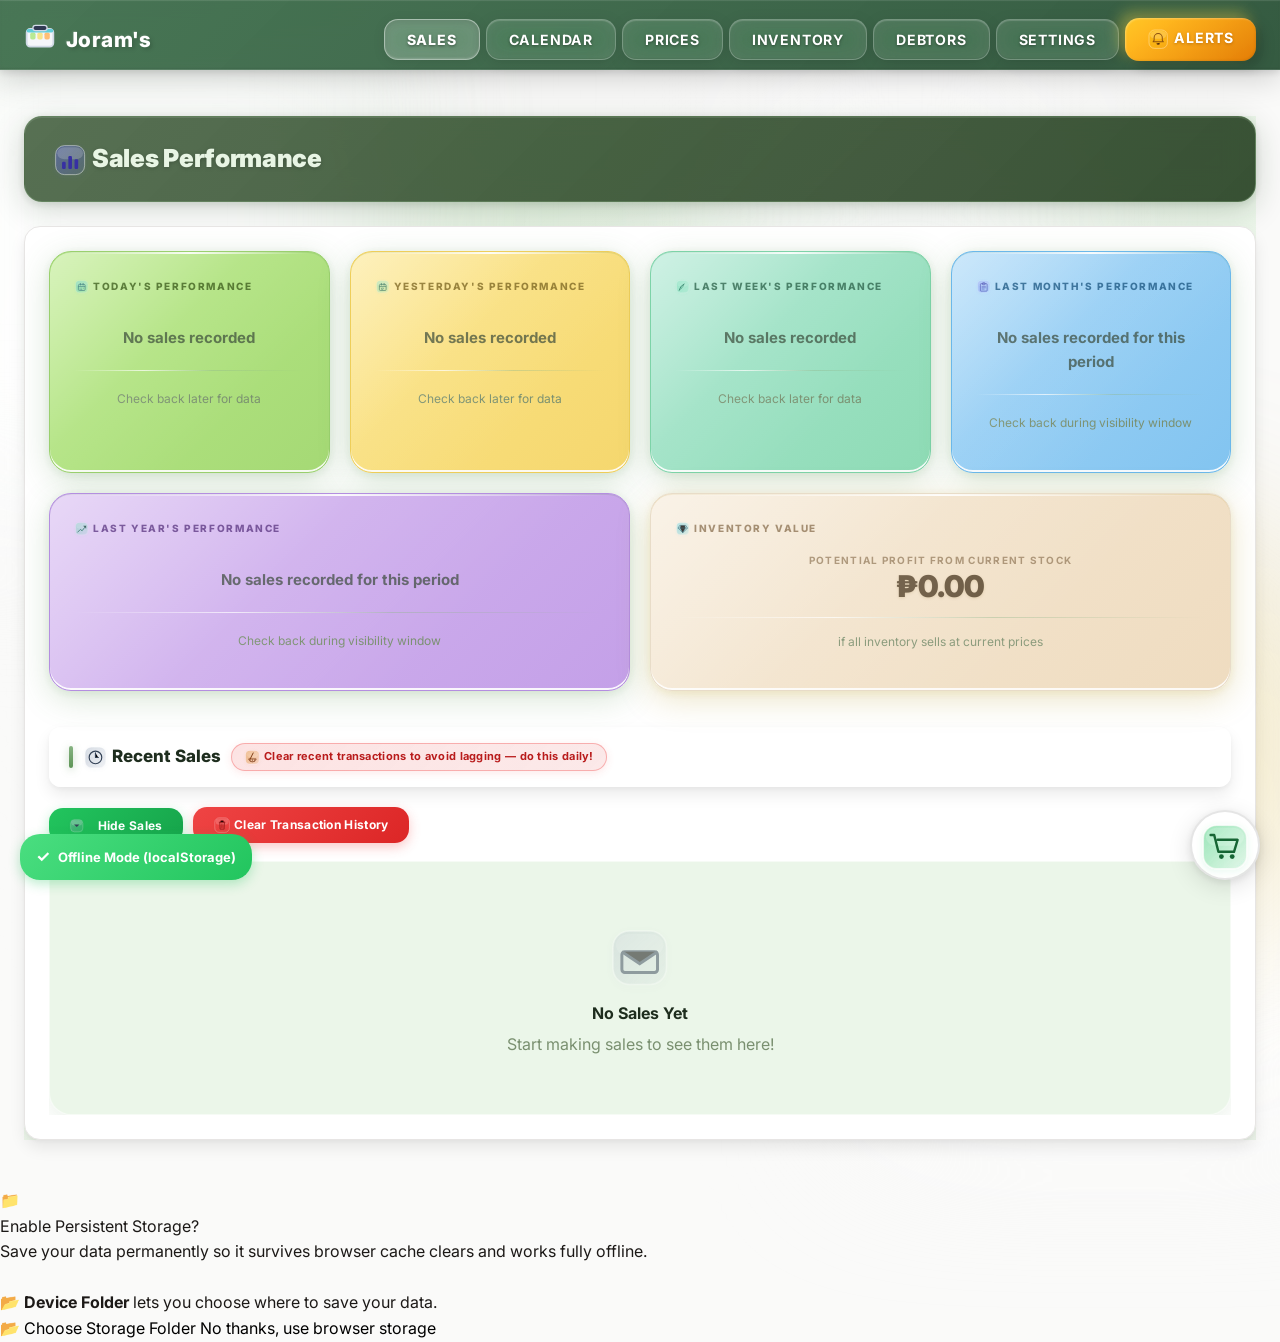
<file: html/dashboard.html>
<!DOCTYPE html>
<html>
<head>
    <meta http-equiv="refresh" content="0; url=../index.html">
    <script type="text/javascript">
        window.location.href = "../index.html";
    </script>
    <title>Redirecting...</title>
</head>
<body>
    If you are not redirected, <a href="../index.html">click here</a>.
</body>
</html>
</file>
<file: css/variables.css>
/* ========================================
   VARIABLES.CSS — Design System Foundation
   ========================================

   LOAD ORDER : 1 of 13 (loaded FIRST in dashboard.html)
   USED BY    : Every other CSS file in the project
   RENDERED ON: Every page — this is the global token layer

   PURPOSE
   -------
   Defines ALL CSS custom properties (design tokens) that
   power the entire SariSari Store UI.  Every color, shadow,
   gradient, spacing value, and transition used anywhere in
   the app originates here.

   SECTIONS INSIDE
   ---------------
   1. Google Fonts Import  — loads the "Inter" typeface
   2. Color Palette         — primary greens, success, danger,
                              warning, info, neutral grays
   3. Gradient Definitions  — header, card, and button gradients
   4. Shadow System         — sm / md / lg / xl elevations
   5. Spacing & Radius      — consistent padding & border-radius
   6. Typography Scale      — font sizes xs → 2xl + weights
   7. Transition Presets     — base, slow, fast, bounce easings
   8. Navigation Vars       — nav-bg, nav-text, nav-shadow, etc.
   9. Cart Variables         — cart-bg, cart-width, cart-shadow
  10. Dark-Mode Overrides   — body.dark-mode :root re-declarations
  11. Utility Classes        — .text-center, .mt-1, .hidden, etc.

   HOW OTHER FILES USE IT
   ----------------------
   • navigations.css  → var(--nav-bg), var(--nav-shadow-*)
   • pages.css        → var(--bg-surface), var(--shadow-md)
   • cards.css        → var(--success), var(--gradient-header)
   • cart-system.css  → var(--cart-bg), var(--cart-shadow)
   • calendar.css     → extends with its own --cal-* tokens
   • darkmode.css     → overrides tokens for dark palette
   • All files        → var(--transition-base), var(--radius-md), etc.

   NEVER delete this file — it is the foundation!
   ======================================== */

/* === GOOGLE FONTS IMPORT === */
/* Using Inter font family for modern, clean look */
@import url('https://fonts.googleapis.com/css2?family=Inter:wght@400;500;600;700;800&display=swap');

:root {
    /* ==========================================
       COLOR SYSTEM
       Each color has 9 shades from light to dark
       50 = lightest, 900 = darkest
       ========================================== */
    
    /* === PRIMARY COLORS (Green) === */
    /* Used for: Success states, profit cards, primary actions */
    --primary-50: #f0fdf4;   /* Very light green background */
    --primary-100: #dcfce7;  /* Light green background */
    --primary-200: #bbf7d0;  /* Soft green */
    --primary-300: #86efac;  /* Medium-light green */
    --primary-400: #4ade80;  /* Bright green */
    --primary-500: #22c55e;  /* Main green (base color) */
    --primary-600: #16a34a;  /* Dark green */
    --primary-700: #15803d;  /* Darker green */
    --primary-800: #166534;  /* Very dark green */
    --primary-900: #14532d;  /* Almost black green */
    
    /* === ACCENT COLORS (Blue) === */
    /* Used for: Links, info states, secondary actions */
    --accent-50: #eff6ff;    /* Very light blue */
    --accent-100: #dbeafe;   /* Light blue background */
    --accent-200: #bfdbfe;   /* Soft blue */
    --accent-300: #93c5fd;   /* Medium-light blue */
    --accent-400: #60a5fa;   /* Bright blue */
    --accent-500: #3b82f6;   /* Main blue (base color) */
    --accent-600: #2563eb;   /* Dark blue */
    --accent-700: #1d4ed8;   /* Darker blue */
    --accent-800: #1e40af;   /* Very dark blue */
    --accent-900: #1e3a8a;   /* Almost black blue */
    
    /* === WARNING COLORS (Amber/Yellow) === */
    /* Used for: Warning states, yesterday's sales, caution alerts */
    --warning-50: #fffbeb;   /* Very light amber */
    --warning-100: #fef3c7;  /* Light amber background */
    --warning-200: #fde68a;  /* Soft amber */
    --warning-300: #fcd34d;  /* Medium-light amber */
    --warning-400: #fbbf24;  /* Bright amber */
    --warning-500: #f59e0b;  /* Main amber (base color) */
    --warning-600: #d97706;  /* Dark amber */
    --warning-700: #b45309;  /* Darker amber */
    --warning-800: #92400e;  /* Very dark amber */
    --warning-900: #78350f;  /* Almost black amber */
    
    /* === DANGER COLORS (Red) === */
    /* Used for: Error states, delete buttons, low stock alerts */
    --danger-50: #fef2f2;    /* Very light red */
    --danger-100: #fee2e2;   /* Light red background */
    --danger-200: #fecaca;   /* Soft red */
    --danger-300: #fca5a5;   /* Medium-light red */
    --danger-400: #f87171;   /* Bright red */
    --danger-500: #ef4444;   /* Main red (base color) */
    --danger-600: #dc2626;   /* Dark red */
    --danger-700: #b91c1c;   /* Darker red */
    --danger-800: #991b1b;   /* Very dark red */
    --danger-900: #7f1d1d;   /* Almost black red */
    
    /* === NEUTRAL COLORS (Gray/Stone) === */
    /* Used for: Text, borders, backgrounds, disabled states */
    --neutral-50: #fafaf9;   /* Almost white */
    --neutral-100: #f5f5f4;  /* Very light gray */
    --neutral-200: #e7e5e4;  /* Light gray */
    --neutral-300: #d6d3d1;  /* Medium-light gray */
    --neutral-400: #a8a29e;  /* Medium gray */
    --neutral-500: #78716c;  /* Base gray */
    --neutral-600: #57534e;  /* Dark gray */
    --neutral-700: #44403c;  /* Darker gray */
    --neutral-800: #292524;  /* Very dark gray */
    --neutral-900: #1c1917;  /* Almost black */
    
    /* ==========================================
       BACKGROUND COLORS
       Used for page backgrounds and surfaces
       ========================================== */
    --bg-base: #fafaf9;      /* Main page background */
    --bg-surface: #ffffff;   /* Cards, panels, elevated surfaces */
    --bg-elevated: #ffffff;  /* Modals, dropdowns (highest layer) */
    
    /* ==========================================
       TEXT COLORS
       3 levels of text importance
       ========================================== */
    --text-primary: #1c1917;     /* Main headings, important text */
    --text-secondary: #57534e;   /* Body text, descriptions */
    --text-tertiary: #a8a29e;    /* Subtle text, placeholders */
    
    /* ==========================================
       BORDER COLORS
       3 levels of border visibility
       ========================================== */
    --border-light: #e7e5e4;   /* Subtle borders */
    --border-medium: #d6d3d1;  /* Normal borders */
    --border-dark: #a8a29e;    /* Strong borders */
    
    /* ==========================================
       BOX SHADOWS
       6 levels from subtle to dramatic
       ========================================== */
    --shadow-xs: 0 1px 2px 0 rgba(0, 0, 0, 0.05);
    --shadow-sm: 0 1px 3px 0 rgba(0, 0, 0, 0.1), 0 1px 2px -1px rgba(0, 0, 0, 0.1);
    --shadow-md: 0 4px 6px -1px rgba(0, 0, 0, 0.1), 0 2px 4px -2px rgba(0, 0, 0, 0.1);
    --shadow-lg: 0 10px 15px -3px rgba(0, 0, 0, 0.1), 0 4px 6px -4px rgba(0, 0, 0, 0.1);
    --shadow-xl: 0 20px 25px -5px rgba(0, 0, 0, 0.1), 0 8px 10px -6px rgba(0, 0, 0, 0.1);
    --shadow-2xl: 0 25px 50px -12px rgba(0, 0, 0, 0.25);
    
    /* ==========================================
       NEOMORPHISM SHADOWS
       For soft, modern UI with depth
       ========================================== */
    --neo-shadow-light: 0 8px 16px rgba(0, 0, 0, 0.08), 0 2px 4px rgba(0, 0, 0, 0.04);
    --neo-shadow-medium: 0 12px 24px rgba(0, 0, 0, 0.12), 0 4px 8px rgba(0, 0, 0, 0.06);
    --neo-shadow-elevated: 0 16px 32px rgba(0, 0, 0, 0.15), 0 6px 12px rgba(0, 0, 0, 0.08);
    
    /* Inset shadows for pressed/recessed effects */
    --neo-inset-light: inset 0 2px 4px rgba(255, 255, 255, 0.3), inset 0 -2px 4px rgba(0, 0, 0, 0.05);
    --neo-inset-medium: inset 0 2px 6px rgba(255, 255, 255, 0.2), inset 0 -2px 6px rgba(0, 0, 0, 0.1);
    --neo-inset-dark: inset 0 4px 8px rgba(0, 0, 0, 0.15), inset 0 -4px 8px rgba(255, 255, 255, 0.05);
    
    /* Combined shadows for neumorphic effect */
    --neo-convex: 
        0 8px 16px rgba(0, 0, 0, 0.1),
        inset 0 1px 2px rgba(255, 255, 255, 0.3),
        inset 0 -2px 4px rgba(0, 0, 0, 0.05);
    
    --neo-concave: 
        inset 0 8px 16px rgba(0, 0, 0, 0.08),
        inset 0 -2px 4px rgba(255, 255, 255, 0.2);
    
    /* ==========================================
       GRADIENT BACKGROUNDS
       Pre-defined gradients for cards
       ========================================== */
    --gradient-revenue: linear-gradient(135deg, #dcfce7 0%, #bbf7d0 100%);  /* Light green */
    --gradient-profit: linear-gradient(135deg, #86efac 0%, #4ade80 100%);   /* Medium green */
    --gradient-warning: linear-gradient(135deg, #fef3c7 0%, #fde68a 100%);  /* Amber/yellow */
    --gradient-info: linear-gradient(135deg, #dbeafe 0%, #bfdbfe 100%);     /* Light blue */
    
    /* ==========================================
       BORDER RADIUS
       Consistent corner rounding
       ========================================== */
    --radius-sm: 8px;      /* Small elements (buttons, badges) */
    --radius-md: 12px;     /* Medium elements (inputs, small cards) */
    --radius-lg: 16px;     /* Large elements (cards, panels) */
    --radius-xl: 20px;     /* Extra large (main cards) */
    --radius-2xl: 24px;    /* Huge elements (modals) */
    --radius-full: 9999px; /* Perfect circles (avatars, pills) */
    
    /* ==========================================
       SPACING SYSTEM
       Consistent spacing throughout the app
       Based on 0.25rem (4px) increments
       ========================================== */
    --space-xs: 0.25rem;   /* 4px - Tiny gaps */
    --space-sm: 0.5rem;    /* 8px - Small gaps */
    --space-md: 1rem;      /* 16px - Default spacing */
    --space-lg: 1.5rem;    /* 24px - Large spacing */
    --space-xl: 2rem;      /* 32px - Extra large spacing */
    --space-2xl: 3rem;     /* 48px - Huge spacing */
    
    /* ==========================================
       TYPOGRAPHY
       Font sizes and family
       ========================================== */
    --font-family: 'Inter', -apple-system, BlinkMacSystemFont, 'Segoe UI', sans-serif;
    
    /* Font sizes */
    --font-size-xs: 0.75rem;    /* 12px - Very small text */
    --font-size-sm: 0.875rem;   /* 14px - Small text */
    --font-size-base: 1rem;     /* 16px - Body text (default) */
    --font-size-lg: 1.125rem;   /* 18px - Large text */
    --font-size-xl: 1.25rem;    /* 20px - Extra large */
    --font-size-2xl: 1.5rem;    /* 24px - Headings */
    --font-size-3xl: 1.875rem;  /* 30px - Large headings */
    --font-size-4xl: 2.25rem;   /* 36px - Hero text */
    
    /* ==========================================
       TRANSITIONS
       Smooth animation speeds
       ========================================== */
    --transition-fast: 150ms cubic-bezier(0.4, 0, 0.2, 1);   /* Quick interactions */
    --transition-base: 200ms cubic-bezier(0.4, 0, 0.2, 1);   /* Standard animations */
    --transition-slow: 300ms cubic-bezier(0.4, 0, 0.2, 1);   /* Slow, dramatic */
    
    /* ==========================================
       NAVIGATION/HEADER COLORS
       For consistent theming across all components
       ========================================== */
    --nav-bg: #87B382;
    --nav-bg-hover: #79a074;
    --nav-bg-dark: #2d4a3e;
    
    /* ==========================================
       CART & PRODUCT VARIABLES
       Aliased to primary colors
       ========================================== */
    --add-success: var(--primary-600);
    --remove-danger: var(--danger-500);
    --accent-highlight: var(--accent-500);
    
    /* Additional borders for components */
    --border-input: var(--border-medium);
    --border-hover: var(--primary-400);
    
    /* Cart system variables (aliased for consistency) */
    --cart-primary: var(--bg-surface);
    --cart-primary-dark: var(--bg-elevated);
    --cart-secondary: var(--neutral-100);
    --cart-accent: var(--primary-600);
    --cart-accent-dark: var(--primary-700);
    --cart-background: var(--bg-base);
    --cart-surface: var(--bg-surface);
    --cart-text: var(--text-primary);
    --cart-text-secondary: var(--text-secondary);
    --cart-border: var(--border-light);
    --cart-shadow: 0 4px 6px rgba(0, 0, 0, 0.1);
    --cart-glow: rgba(245, 245, 240, 0.6);
    
    /* ==========================================
       STANDARDISED BUTTON COLOURS
       All green/red buttons MUST use these tokens
       ========================================== */
    --btn-green-bg:    linear-gradient(135deg, #22c55e 0%, #16a34a 100%);
    --btn-green-hover: linear-gradient(135deg, #16a34a 0%, #15803d 100%);
    --btn-green-text:  #ffffff;
    --btn-green-shadow:       0 4px 12px rgba(34, 197, 94, 0.30);
    --btn-green-shadow-hover: 0 6px 18px rgba(34, 197, 94, 0.45);

    --btn-red-bg:    linear-gradient(135deg, #ef4444 0%, #dc2626 100%);
    --btn-red-hover: linear-gradient(135deg, #dc2626 0%, #b91c1c 100%);
    --btn-red-text:  #ffffff;
    --btn-red-shadow:       0 4px 12px rgba(239, 68, 68, 0.30);
    --btn-red-shadow-hover: 0 6px 18px rgba(239, 68, 68, 0.45);

    /* Button gradients */
    --cart-header-bg: linear-gradient(135deg, var(--bg-surface) 0%, var(--bg-base) 100%);
    --btn-add-bg: var(--btn-green-bg);
    --btn-remove-bg: var(--btn-red-bg);
    --btn-checkout-bg: var(--btn-green-bg);
    
    /* Floating cart */
    --floating-cart-bg: var(--bg-surface);
    --cart-count-bg: linear-gradient(135deg, var(--danger-500) 0%, var(--danger-600) 100%);
}

/* ==========================================
   DARK MODE OVERRIDES
   
   When body has class "dark-mode", these
   variables override the light mode values
   ========================================== */
body.dark-mode {
      /* Standardised button colours — dark mode */
      --btn-green-bg:    linear-gradient(135deg, #15803d 0%, #166534 100%);
      --btn-green-hover: linear-gradient(135deg, #166534 0%, #14532d 100%);
      --btn-green-text:  #dcfce7;
      --btn-green-shadow:       0 4px 12px rgba(21, 128, 61, 0.30);
      --btn-green-shadow-hover: 0 6px 18px rgba(21, 128, 61, 0.45);

      --btn-red-bg:    linear-gradient(135deg, #dc2626 0%, #b91c1c 100%);
      --btn-red-hover: linear-gradient(135deg, #b91c1c 0%, #991b1b 100%);
      --btn-red-text:  #fee2e2;
      --btn-red-shadow:       0 4px 12px rgba(220, 38, 38, 0.30);
      --btn-red-shadow-hover: 0 6px 18px rgba(220, 38, 38, 0.45);

      /* Cart system dark mode overrides */
      --cart-primary: #232323;
      --cart-primary-dark: #181818;
      --cart-secondary: #2f2d2a;
      --cart-accent: #4ade80;
      --cart-accent-dark: #22c55e;
      --cart-background: #232323;
      --cart-surface: #292524;
      --cart-text: #fafaf9;
      --cart-text-secondary: #d6d3d1;
      --cart-border: #44403c;
      --cart-shadow: 0 4px 6px rgba(0, 0, 0, 0.3);
      --cart-glow: rgba(74, 222, 128, 0.18);
      --btn-add-bg: var(--btn-green-bg);
      --btn-remove-bg: var(--btn-red-bg);
      --btn-checkout-bg: var(--btn-green-bg);
      --floating-cart-bg: #232323;
      --cart-count-bg: var(--btn-red-bg);
    /* Dark backgrounds */
    --bg-base: #1c1917;      /* Dark stone color */
    --bg-surface: #292524;   /* Slightly lighter for cards */
    --bg-elevated: #44403c;  /* Even lighter for modals */
    
    /* Light text (reversed) */
    --text-primary: #fafaf9;     /* Almost white for headings */
    --text-secondary: #d6d3d1;   /* Light gray for body */
    --text-tertiary: #a8a29e;    /* Medium gray for subtle */
    
    /* Dark borders */
    --border-light: #44403c;   /* Dark subtle borders */
    --border-medium: #57534e;  /* Dark normal borders */
    --border-dark: #78716c;    /* Dark strong borders */
    
    /* Dark gradients (adjusted for dark backgrounds) */
    --gradient-revenue: linear-gradient(135deg, #14532d 0%, #166534 100%);
    --gradient-profit: linear-gradient(135deg, #15803d 0%, #16a34a 100%);
    --gradient-warning: linear-gradient(135deg, #78350f 0%, #92400e 100%);
    --gradient-info: linear-gradient(135deg, #1e3a8a 0%, #1e40af 100%);
    
    /* Navigation colors for dark mode */
    --nav-bg: #2d4a3e;
    --nav-bg-hover: #1a2b25;
    --nav-bg-dark: #0f1b18;
    --add-success: var(--primary-500);
    --border-hover: var(--primary-500);
    
    /* Cart adjustments for dark mode */
    --cart-shadow: 0 4px 6px rgba(0, 0, 0, 0.3);
    --cart-header-bg: linear-gradient(135deg, var(--bg-surface) 0%, #1a1a18 100%);
}

/* ==========================================
   GLOBAL RESETS
   Basic cleanup for consistent styling
   ========================================== */
* {
    margin: 0;
    padding: 0;
    box-sizing: border-box;
}

body {
    font-family: var(--font-family);
    font-size: var(--font-size-base);
    line-height: 1.6;
    color: var(--text-primary);
    background-color: var(--bg-base);
    
    /* Better font rendering on Mac/Windows */
    -webkit-font-smoothing: antialiased;
    -moz-osx-font-smoothing: grayscale;
}

/* ==========================================
   UTILITY CLASSES
   Quick-use classes for common patterns
   ========================================== */

/* Text colors */
.text-primary { color: var(--text-primary); }
.text-secondary { color: var(--text-secondary); }
.text-tertiary { color: var(--text-tertiary); }

/* Backgrounds */
.bg-surface { background-color: var(--bg-surface); }
.bg-elevated { background-color: var(--bg-elevated); }

/* Shadows */
.shadow-sm { box-shadow: var(--shadow-sm); }
.shadow-md { box-shadow: var(--shadow-md); }
.shadow-lg { box-shadow: var(--shadow-lg); }

/* Border radius */
.rounded-sm { border-radius: var(--radius-sm); }
.rounded-md { border-radius: var(--radius-md); }
.rounded-lg { border-radius: var(--radius-lg); }
.rounded-xl { border-radius: var(--radius-xl); }
</file>
<file: css/badges.css>
.badge,
.in-cart-badge,
.payment-badge {
  display: inline-block;
  padding: 6px 14px;
  border-radius: 20px;
  font-size: 12px;
  font-weight: 700;
  text-transform: uppercase;
  letter-spacing: 0.8px;
  background: rgba(255,255,255,0.18);
  backdrop-filter: blur(6px);
  -webkit-backdrop-filter: blur(6px);
  box-shadow:
    2px 2px 8px 0 rgba(0,0,0,0.12), 
    -2px -2px 8px 0 rgba(255,255,255,0.18), 
    inset 1px 1px 4px 0 rgba(255,255,255,0.12), 
    inset -1px -1px 4px 0 rgba(0,0,0,0.10); 
  border: 1.5px solid rgba(255,255,255,0.22);
  transition: all 0.3s ease;
}


.in-cart-badge {
  background: linear-gradient(135deg, var(--success), var(--success-dark), rgba(255,255,255,0.18));
  color: #fff;
  border: 1.5px solid rgba(255,255,255,0.22);
}


.payment-badge.cash {
  background: linear-gradient(135deg, var(--success), var(--success-dark), rgba(255,255,255,0.18));
  color: #fff;
  border: 1.5px solid rgba(255,255,255,0.22);
}


.payment-badge.gcash,
.payment-badge.credit {
  background: linear-gradient(135deg, #1e88e5, #1565c0, rgba(255,255,255,0.18));
  color: #fff;
  border: 1.5px solid rgba(255,255,255,0.22);
}


.badge:hover,
.in-cart-badge:hover,
.payment-badge:hover {
  transform: scale(1.05);
  box-shadow:
    4px 4px 16px 0 rgba(0,0,0,0.18),
    -4px -4px 16px 0 rgba(255,255,255,0.22),
    inset 2px 2px 8px 0 rgba(255,255,255,0.18),
    inset -2px -2px 8px 0 rgba(0,0,0,0.14);
}


.status-badge {
  padding: 5px 12px;
  border-radius: 16px;
  font-size: 11px;
  font-weight: 700;
  text-transform: uppercase;
  letter-spacing: 0.5px;
  background: rgba(255,255,255,0.18);
  backdrop-filter: blur(6px);
  -webkit-backdrop-filter: blur(6px);
  box-shadow:
    2px 2px 8px 0 rgba(0,0,0,0.12),
    -2px -2px 8px 0 rgba(255,255,255,0.18),
    inset 1px 1px 4px 0 rgba(255,255,255,0.12),
    inset -1px -1px 4px 0 rgba(0,0,0,0.10);
  border: 1.5px solid rgba(255,255,255,0.22);
}


.status-badge.success {
  background: linear-gradient(135deg, var(--success), var(--success-dark), rgba(255,255,255,0.18));
  color: #fff;
  border: 1.5px solid rgba(255,255,255,0.22);
}


.status-badge.warning {
  background: linear-gradient(135deg, #ffd600, #ffea00, rgba(255,255,255,0.18));
  color: #1a1a2e;
  border: 1.5px solid rgba(255,255,255,0.22);
}


.status-badge.danger {
  background: linear-gradient(135deg, var(--danger), var(--danger-dark), rgba(255,255,255,0.18));
  color: #fff;
  border: 1.5px solid rgba(255,255,255,0.22);
}
</file>
<file: css/cards.css>
/* ========================================
   CARDS.CSS — Category Chip-Cards &
   Performance / Stat Cards
   ========================================
   LOAD ORDER : 5 of 13
   FIXED: Removed watermark characters from .profit-card::after
   ======================================== */

/* === CATEGORY CARDS === */

.category-card {
    background: var(--bg-surface);
    border: 1px solid var(--border-light);
    border-radius: var(--radius-lg);
    padding: var(--space-xl);
    cursor: pointer;
    transition: all var(--transition-base);
    position: relative;
    overflow: hidden;
    box-shadow: var(--neo-shadow-light);
}

.category-card::before {
    content: '';
    position: absolute;
    top: 0;
    left: 0;
    right: 0;
    height: 4px;
    background: var(--gradient-revenue);
    opacity: 0;
    transition: opacity var(--transition-base);
}

.category-card:hover {
    transform: translateY(-4px);
    border-color: var(--primary-300);
    box-shadow: var(--neo-shadow-medium);
}

.category-card:hover::before { opacity: 1; }
.category-card:active { transform: translateY(-2px); box-shadow: var(--neo-shadow-light); }

.category-icon {
    font-size: 3.5rem;
    text-align: center;
    margin-bottom: var(--space-md);
    filter: drop-shadow(0 2px 4px rgba(0,0,0,0.1));
    transition: transform var(--transition-base);
}
.category-card:hover .category-icon { transform: scale(1.1); }

.category-name {
    text-align: center;
    color: var(--text-primary);
    font-size: var(--font-size-lg);
    font-weight: 700;
    margin-bottom: var(--space-lg);
    min-height: 3rem;
    display: flex;
    align-items: center;
    justify-content: center;
}

.category-stats {
    display: flex;
    justify-content: space-around;
    padding-top: var(--space-lg);
    border-top: 2px solid var(--border-light);
    gap: var(--space-md);
}

.category-stat {
    text-align: center;
    display: flex;
    flex-direction: column;
    gap: var(--space-xs);
    flex: 1;
}

.stat-number {
    font-size: 2.2rem;
    font-weight: 800;
    color: var(--primary-600);
    line-height: 1;
    max-width: 100%;
    white-space: nowrap;
    overflow: hidden;
    text-overflow: ellipsis;
    font-variant-numeric: tabular-nums;
}

.stat-label {
    font-size: var(--font-size-xs);
    color: var(--text-tertiary);
    text-transform: uppercase;
    font-weight: 600;
    letter-spacing: 0.05em;
}

/* === PERFORMANCE CARDS === */

.section-title {
    font-size: var(--font-size-2xl);
    font-weight: 700;
    color: var(--text-primary);
    margin-bottom: var(--space-sm);
    display: flex;
    align-items: center;
    gap: var(--space-sm);
}

.cards-grid,
.sales-cards-grid,
.profit-summary,
.category-cards-container,
.debtors-summary {
    display: grid;
    grid-template-columns: repeat(auto-fit, minmax(200px, 1fr));
    gap: var(--space-lg);
    margin-bottom: var(--space-xl);
    width: 100%;
}

.card,
.sales-card,
.stat-card,
.profit-card {
    padding: var(--space-xl);
    border-radius: var(--radius-lg);
    transition: all var(--transition-base);
    position: relative;
    overflow: hidden;
    border: 1px solid var(--border-light);
    box-shadow: var(--neo-shadow-light);
    background: var(--bg-surface);
}

/* ── WATERMARK FIX ──────────────────────────────────────────────────────────
   The ::after pseudo-element provides a glassmorphic gradient overlay.
   content must be an empty string for the overlay to render, but on some
   browsers / environments this can bleed as garbled characters.
   We keep the visual overlay but explicitly guard against text content.
─────────────────────────────────────────────────────────────────────────── */
.card::after,
.sales-card::after,
.stat-card::after,
.profit-card::after {
    content: '' !important;   /* keep empty — never allow text content */
    position: absolute;
    top: 0;
    left: 0;
    right: 0;
    height: 100%;
    background: linear-gradient(135deg,
        rgba(255,255,255,0.2) 0%,
        rgba(255,255,255,0) 50%);
    pointer-events: none;
    font-size: 0 !important;  /* belt-and-suspenders: zero font size */
    color: transparent !important;
    overflow: hidden;
}

.card:hover,
.sales-card:hover,
.stat-card:hover,
.profit-card:hover {
    transform: translateY(-3px);
    box-shadow: var(--shadow-lg);
}

/* === MUTED LIGHT MODE CARDS === */

.card.revenue, .sales-card.revenue {
    background: linear-gradient(135deg, #c5dfc7 0%, #b8d8ba 100%);
    border-color: #a8c9a8;
}
.card.revenue .card-label, .sales-card.revenue .label { color: #2d5a3b !important; font-weight: 700; }
.card.revenue .card-amount, .sales-card.revenue .amount { color: #1a3a28 !important; font-weight: 800; }
.sales-card.revenue .subtitle { color: #4a6a5a !important; }

.card.profit, .sales-card.profit {
    background: linear-gradient(135deg, #d9e8c9 0%, #cce0ba 100%);
    border-color: #bfd4a8;
}
.card.profit .card-label, .sales-card.profit .label { color: #3a4a2a !important; font-weight: 700; }
.card.profit .card-amount, .sales-card.profit .amount { color: #1f2a15 !important; font-weight: 800; }
.sales-card.profit .subtitle { color: #5a6a4a !important; }

.card.yesterday, .sales-card.yesterday, .card.previous {
    background: linear-gradient(135deg, #e8dcc5 0%, #dfd3b5 100%);
    border-color: #d4c7a0;
}
.card.yesterday .card-label, .sales-card.yesterday .label { color: #5a4a28 !important; font-weight: 700; }
.card.yesterday .card-amount, .sales-card.yesterday .amount { color: #2a1f10 !important; font-weight: 800; }
.sales-card.yesterday .subtitle { color: #6a5a3a !important; }

.card.info, .sales-card.info {
    background: linear-gradient(135deg, #c9dce8 0%, #bad3e0 100%);
    border-color: #a8c9d8;
}
.card.info .card-label, .sales-card.info .label { color: #2a4a5a !important; font-weight: 700; }
.card.info .card-amount, .sales-card.info .amount { color: #1a2a38 !important; font-weight: 800; }

.stat-card .card-label, .sales-card .label {
    font-size: var(--font-size-xs);
    font-weight: 700;
    text-transform: uppercase;
    letter-spacing: 0.1em;
    margin-bottom: var(--space-md);
    opacity: 1;
    color: inherit !important;
}

.stat-card .card-amount,
.sales-card .amount,
.card-value,
.profit-amount {
    font-size: var(--font-size-4xl) !important;
    font-weight: 800;
    margin-bottom: var(--space-sm);
    line-height: 1;
    color: inherit !important;
}

.sales-card .subtitle, .card-description {
    font-size: var(--font-size-sm);
    font-weight: 500;
    opacity: 0.9;
}

/* === INVENTORY STATS === */
.inventory-stats {
    display: grid;
    grid-template-columns: repeat(auto-fit, minmax(200px, 1fr));
    gap: var(--space-lg);
    margin-bottom: var(--space-xl);
}

.stat-box {
    background: var(--bg-surface);
    border: 2px solid var(--border-light);
    border-radius: var(--radius-lg);
    padding: var(--space-lg);
    text-align: center;
    transition: all var(--transition-base);
}
.stat-box:hover { border-color: var(--primary-300); box-shadow: var(--shadow-md); }
.stat-box .stat-label { display: block; font-size: var(--font-size-sm); color: var(--text-secondary); font-weight: 600; margin-bottom: var(--space-sm); text-transform: uppercase; letter-spacing: 0.05em; }
.stat-box .stat-value { display: block; font-size: var(--font-size-4xl) !important; font-weight: 800; color: var(--primary-600); }

/* === LIGHT MODE === */
body:not(.dark-mode) .stat-number { color: #2d5a3b !important; font-size: var(--font-size-3xl) !important; font-weight: 800 !important; }
body:not(.dark-mode) .stat-label { color: #5a6a5a !important; }

/* === DARK MODE === */
body.dark-mode .category-card,
body.dark-mode .card,
body.dark-mode .sales-card,
body.dark-mode .stat-card,
body.dark-mode .profit-card,
body.dark-mode .stat-box { box-shadow: var(--shadow-md); }

body.dark-mode .category-card:hover,
body.dark-mode .card:hover,
body.dark-mode .sales-card:hover,
body.dark-mode .stat-card:hover,
body.dark-mode .profit-card:hover { box-shadow: var(--shadow-xl); }

body.dark-mode .card.revenue, body.dark-mode .sales-card.revenue {
    background: linear-gradient(135deg, #1a2821 0%, #15211a 100%) !important;
    border-color: #2a3a2d !important;
}
body.dark-mode .card.revenue .card-label, body.dark-mode .sales-card.revenue .label { color: #6b9370 !important; font-weight: 700; }
body.dark-mode .card.revenue .card-amount, body.dark-mode .sales-card.revenue .amount { color: #87b38c !important; font-weight: 800; }
body.dark-mode .sales-card.revenue .subtitle { color: #5a7a5e !important; }

body.dark-mode .card.profit, body.dark-mode .sales-card.profit {
    background: linear-gradient(135deg, #1f2818 0%, #181f12 100%) !important;
    border-color: #2d3a20 !important;
}
body.dark-mode .card.profit .card-label, body.dark-mode .sales-card.profit .label { color: #7a9c6a !important; font-weight: 700; }
body.dark-mode .card.profit .card-amount, body.dark-mode .sales-card.profit .amount { color: #95b885 !important; font-weight: 800; }
body.dark-mode .sales-card.profit .subtitle { color: #6a8a5a !important; }

body.dark-mode .card.yesterday, body.dark-mode .sales-card.yesterday, body.dark-mode .card.previous {
    background: linear-gradient(135deg, #28251a 0%, #1f1c13 100%) !important;
    border-color: #3a3525 !important;
}
body.dark-mode .card.yesterday .card-label, body.dark-mode .sales-card.yesterday .label { color: #9d9577 !important; font-weight: 700; }
body.dark-mode .card.yesterday .card-amount, body.dark-mode .sales-card.yesterday .amount { color: #b8ae8a !important; font-weight: 800; }
body.dark-mode .sales-card.yesterday .subtitle { color: #8a8068 !important; }

body.dark-mode .card.info, body.dark-mode .sales-card.info {
    background: linear-gradient(135deg, #1a2530 0%, #131d26 100%) !important;
    border-color: #253545 !important;
}
body.dark-mode .card.info .card-label, body.dark-mode .sales-card.info .label { color: #6b8ca8 !important; font-weight: 700; }
body.dark-mode .card.info .card-amount, body.dark-mode .sales-card.info .amount { color: #85a5c0 !important; font-weight: 800; }

body.dark-mode .stat-box { background: #1a1a1a !important; border-color: #2a2a2a !important; }
body.dark-mode .stat-box .stat-label { color: #aaaaaa !important; font-weight: 700 !important; }
body.dark-mode .stat-box .stat-value { color: #d4ffd4 !important; font-size: var(--font-size-4xl) !important; font-weight: 800 !important; }
body.dark-mode .stat-box:hover { border-color: #3a4a3d !important; box-shadow: 0 8px 25px rgba(70,90,74,0.3) !important; }

body.dark-mode .category-card { background: #1a1a1a !important; border-color: #2a2a2a !important; }
body.dark-mode .category-card:hover { border-color: #3a4a3d !important; box-shadow: 0 8px 25px rgba(70,90,74,0.3) !important; }
body.dark-mode .category-name { color: #f0f9f0 !important; }
body.dark-mode .category-card .category-name {
    color: #fff !important;
    text-shadow:
        0 2px 8px #000,
        0 0 2px #000,
        0 0 1px #000;
    -webkit-text-stroke: 1.2px #222;
    text-box-edge: 1.2px #222;
}

body.dark-mode #inventoryContent .category-card .category-name {
    color: #fff !important;
    text-shadow:
        0 2px 8px #000,
        0 0 2px #000,
        0 0 1px #000;
    -webkit-text-stroke: 1.2px #222;
}
body.dark-mode .stat-number { color: #87b38c !important; font-size: var(--font-size-3xl) !important; font-weight: 800 !important; }
body.dark-mode .stat-label { color: #888 !important; }

/* === STAT CARD BASE === */
.stat-card { border-radius: 16px; padding: 25px; text-align: center; transition: all 0.3s ease; box-shadow: 0 4px 15px rgba(0,0,0,0.1); }
.stat-card .card-label { font-size: 18px; opacity: 0.9; margin-bottom: 8px; font-weight: 600; color: inherit !important; }
.stat-card .card-amount { font-size: 36px; font-weight: 800; color: inherit !important; }

.stat-card.revenue  { background: linear-gradient(135deg, #cbdfbd 0%, #a8c99c 100%); color: #2d5a3b; }
.stat-card.profit   { background: linear-gradient(135deg, #d4e09b 0%, #c5d68d 100%); color: #4a5a2a; }
.stat-card.yesterday{ background: linear-gradient(135deg, #f6f4d2 0%, #eee9c4 100%); color: #6b6438; }
.stat-card.info     { background: linear-gradient(135deg, #d99b89 0%, #c98977 100%); color: #5a2d23; }

body.dark-mode .stat-card                { background: #1a1a1a !important; border: 1px solid #333 !important; }
body.dark-mode .stat-card.revenue        { background: #1a1a1a !important; border: 1px solid #2a3a2d !important; }
body.dark-mode .stat-card.profit         { background: #1a1a1a !important; border: 1px solid #2d3a20 !important; }
body.dark-mode .stat-card.yesterday      { background: #1a1a1a !important; border: 1px solid #3a3525 !important; }
body.dark-mode .stat-card.info           { background: #1a1a1a !important; border: 1px solid #253545 !important; }
body.dark-mode .stat-card .card-label    { color: #cccccc !important; font-weight: 700 !important; }
body.dark-mode .stat-card .card-amount   { color: #e0ffe0 !important; font-weight: 800 !important; }

/* === ADD PRODUCT FORM === */
.add-product-form { background: white; border-radius: 16px; padding: 25px; margin-bottom: 30px; box-shadow: 0 4px 20px rgba(0,0,0,0.08); border: 2px solid rgba(93,83,74,0.1); transition: all 0.3s ease; }
.add-product-form .form-title { color: #5D534A; margin: 0 0 20px 0; font-size: 1.3rem; font-weight: 700; }
body.dark-mode .add-product-form { background: #1a1a1a !important; border-color: #2a2a2a !important; box-shadow: 0 4px 20px rgba(0,0,0,0.3) !important; }
body.dark-mode .add-product-form .form-title { color: #f0f9f0 !important; }
body.dark-mode .add-product-form label { color: #b0b0b0 !important; }
body.dark-mode .add-product-form input { background: #252525 !important; color: #e0e0e0 !important; border-color: #3a3a3a !important; }
body.dark-mode .add-product-form input:focus { background: #2a2a2a !important; border-color: #4a6a4a !important; box-shadow: 0 0 0 4px rgba(74,106,74,0.2) !important; }

/* === PRO TIP BOX === */
.pro-tip-box { background: linear-gradient(135deg, rgba(203,223,189,0.15), rgba(203,223,189,0.08)); border-left: 4px solid #cbdfbd; padding: 20px; margin-bottom: 25px; border-radius: 12px; box-shadow: 0 2px 10px rgba(0,0,0,0.05); display: flex; align-items: center; gap: 12px; }
.pro-tip-box strong { color: #5D534A; font-size: 16px; }
.pro-tip-box p { color: #9E9382; margin: 5px 0 0 0; font-size: 14px; }
body.dark-mode .pro-tip-box { background: linear-gradient(135deg, rgba(74,106,74,0.15), rgba(74,106,74,0.08)) !important; border-left-color: #4a6a4a !important; }
body.dark-mode .pro-tip-box strong { color: #87b38c !important; }
body.dark-mode .pro-tip-box p { color: #b0b0b0 !important; }

body.dark-mode .stat-card { background: #1a1a1a !important; border: 1px solid #333333 !important; box-shadow: 0 4px 15px rgba(0,0,0,0.3) !important; }
body.dark-mode .stat-card .card-label { color: #cccccc !important; }
body.dark-mode .stat-card .card-amount { color: #e0ffe0 !important; }

/* === MOBILE RESPONSIVE === */
@media (max-width: 1024px) {
    .category-card { padding: var(--space-lg); }
    .category-icon { font-size: 2.5rem; }
    .cards-grid, .sales-cards-grid, .profit-summary { grid-template-columns: repeat(auto-fit, minmax(160px, 1fr)); gap: var(--space-md); }
}
@media (max-width: 768px) {
    .category-card { padding: var(--space-md); min-height: auto; }
    .category-icon { font-size: 2rem; margin-bottom: var(--space-sm); }
    .category-name { font-size: var(--font-size-base); min-height: 2.5rem; margin-bottom: var(--space-md); }
    .category-stats { gap: var(--space-sm); padding-top: var(--space-md); }
    .stat-number { font-size: var(--font-size-lg); }
    .stat-label { font-size: 0.65rem; }
    .cards-grid, .sales-cards-grid, .profit-summary { grid-template-columns: 1fr; gap: var(--space-md); }
}
@media (max-width: 480px) {
    .category-card { padding: var(--space-sm); }
    .category-icon { font-size: 1.5rem; }
    .category-name { font-size: var(--font-size-sm); }
    .stat-number { font-size: var(--font-size-base); }
    .stat-label { font-size: 0.6rem; }
    .pro-tip-box { padding: 12px; font-size: 13px; }
}
</file>
<file: css/darkmode.css>
/* DARK MODE — PRODUCT NAME CELL VISIBILITY (INVENTORY TABLE) */
body.dark-mode .inventory-table td:first-child {
  color: #fff !important;
  font-weight: 900 !important;
  font-size: 1.15em !important;
  letter-spacing: 0.02em !important;
  text-shadow:
    0 3px 12px #000,
    0 1px 2px #000,
    0 0 2px #000,
    0 0 1px #000;
  -webkit-text-stroke: 1.5px #111;
}
/* GLOBAL DARK MODE NEOMORPHISM OVERRIDES */
/* Cancel button always red, blends in both modes */
.mdc-no, .btn-cancel, .neo-btn-cancel, .cancel-btn, .modal-cancel-btn {
  background: var(--btn-red-bg) !important;
  color: var(--btn-red-text) !important;
  border: none !important;
  font-weight: 900;
  box-shadow: var(--btn-red-shadow);
  transition: background 0.18s, border 0.18s;
}
.mdc-no:hover, .btn-cancel:hover, .neo-btn-cancel:hover, .cancel-btn:hover, .modal-cancel-btn:hover {
  background: var(--btn-red-hover) !important;
  color: var(--btn-red-text) !important;
  box-shadow: var(--btn-red-shadow-hover);
}
/* Debtors/stat cards and info boxes dark mode improvements */
body.dark-mode .card,
body.dark-mode .stat-card,
body.dark-mode .profit-card,
body.dark-mode .category-card,
body.dark-mode .debtor-summary-card,
body.dark-mode .debtor-info-card,
body.dark-mode .debtor-stats-card {
  background: linear-gradient(135deg, #232a22 0%, #181d16 100%) !important;
  border: 1.5px solid #3a4a3a !important;
  box-shadow: 0 4px 24px 0 #101a1040, 0 1.5px 8px 0 #0008;
  color: #e6ffe6 !important;
}
body.dark-mode .card .card-label,
body.dark-mode .stat-card .card-label,
body.dark-mode .profit-card .card-label,
body.dark-mode .category-card .category-name {
  color: #b8e994 !important;
}
body.dark-mode .card .card-amount,
body.dark-mode .stat-card .stat-number,
body.dark-mode .profit-card .profit-amount {
  color: #fff !important;
  text-shadow: 0 2px 8px #000a;
}
body.dark-mode .card .stat-label,
body.dark-mode .stat-card .stat-label,
body.dark-mode .profit-card .stat-label {
  color: #b0b0b0 !important;
}
body.dark-mode .card .icon,
body.dark-mode .stat-card .icon,
body.dark-mode .profit-card .icon,
body.dark-mode .category-card .category-icon {
  filter: drop-shadow(0 2px 8px #000a) brightness(1.1);
}

/* ══════════════════════════════════════════════════════
   ALERTS BUTTON — Amber/Yellow (Light + Dark Mode)
   ══════════════════════════════════════════════════════ */

/* ── LIGHT MODE ── */
#btnNotifications,
.btn-alert, .alert-btn, #alertBtn,
[data-btn="alert"], .nav-alert, .alert-button {
    background: linear-gradient(145deg, #fbbf24, #d97706) !important;
    color: #fff !important;
    border: none !important;
    font-weight: 700 !important;
    text-shadow: 0 1px 3px rgba(100,50,0,0.4) !important;
    box-shadow:
        6px 6px 14px rgba(0,0,0,0.20),
        -6px -6px 14px rgba(255,210,60,0.35),
        inset 1px 1px 2px rgba(255,255,255,0.25),
        inset -1px -1px 2px rgba(0,0,0,0.08) !important;
    filter: brightness(1.05) !important;
}
#btnNotifications:hover,
.btn-alert:hover, .alert-btn:hover, #alertBtn:hover,
[data-btn="alert"]:hover, .nav-alert:hover, .alert-button:hover {
    background: linear-gradient(145deg, #f59e0b, #b45309) !important;
    transform: translateY(-3px) !important;
    filter: brightness(1.1) !important;
}

/* ── DARK MODE — muted olive-amber ── */
body.dark-mode #btnNotifications,
body.dark-mode .btn-alert,
body.dark-mode .alert-btn,
body.dark-mode #alertBtn,
body.dark-mode [data-btn="alert"],
body.dark-mode .nav-alert,
body.dark-mode .alert-button {
    background: linear-gradient(145deg, #4a3a10, #3a2c0a) !important;
    color: #d4a843 !important;
    border: 1px solid rgba(180,130,30,0.3) !important;
    font-weight: 700 !important;
    text-shadow: 0 1px 3px rgba(0,0,0,0.5) !important;
    box-shadow:
        4px 4px 10px rgba(0,0,0,0.4),
        -4px -4px 10px rgba(255,255,255,0.04),
        inset 1px 1px 2px rgba(255,200,50,0.08) !important;
    filter: none !important;
}
body.dark-mode #btnNotifications:hover,
body.dark-mode .btn-alert:hover,
body.dark-mode .alert-btn:hover,
body.dark-mode #alertBtn:hover,
body.dark-mode [data-btn="alert"]:hover,
body.dark-mode .nav-alert:hover,
body.dark-mode .alert-button:hover {
    background: linear-gradient(145deg, #5c4a18, #4a3a10) !important;
    color: #f0c060 !important;
    transform: translateY(-2px) !important;
    box-shadow:
        6px 6px 14px rgba(0,0,0,0.5),
        -6px -6px 14px rgba(255,255,255,0.04) !important;
}

/* Specific fix for Cash Payment modal */
body.dark-mode .neo-change-display {
  background-color: #23272f !important;
  color: #f7fafc !important;
  border-color: #2d3748 !important;
  filter: brightness(0.95) saturate(0.7);
}
body.dark-mode .neo-change-label {
  color: #ffd600 !important;
  font-weight: 700;
  text-shadow: 0 1px 2px rgba(0,0,0,0.18);
}
body.dark-mode .neo-change-amount-value {
  color: #f7fafc !important;
  font-weight: 800;
  text-shadow: 0 1px 2px rgba(0,0,0,0.18);
}
body.dark-mode .neo-change-amount {
  background-color: #2d3748 !important;
  color: #f7fafc !important;
  border-color: #23272f !important;
  filter: brightness(0.95) saturate(0.8);
}

body.dark-mode .neo-btn-secondary {
  background-color: var(--danger-800) !important;
  color: var(--btn-red-text) !important;
  border-color: var(--danger-700) !important;
  filter: brightness(0.95) saturate(0.7);
  box-shadow: var(--btn-red-shadow);
  font-weight: 700;
  letter-spacing: 0.5px;
}
body.dark-mode .neo-btn-secondary:hover {
  background-color: var(--danger-700) !important;
  color: var(--btn-red-text) !important;
  filter: brightness(1) saturate(0.8);
}

body.dark-mode .neo-btn-success {
  background: var(--btn-green-bg) !important;
  color: var(--btn-green-text) !important;
  border: none !important;
  box-shadow: var(--btn-green-shadow);
  filter: none;
  transition: background 0.3s, color 0.3s, border 0.3s;
}
body.dark-mode .neo-btn-success[disabled] {
  background-color: #34495e !important;
  color: #bfc9d1 !important;
  border-color: #23272f !important;
  filter: brightness(0.9) saturate(0.7);
}
body.dark-mode .neo-card,
body.dark-mode .neo-panel,
body.dark-mode .neo-cart-header,
body.dark-mode .neo-cart-list,
body.dark-mode .neo-cart-item,
body.dark-mode .neo-cart-controls,
body.dark-mode .neo-checkout-amount,
body.dark-mode .neo-checkout-buttons {
  color: #fff !important;
  font-weight: 800;
  text-shadow: 0 2px 4px rgba(0,0,0,0.35);
  border: none !important;
}
body.dark-mode .neo-btn-primary {
  color: #fff !important;
  font-weight: 800;
  text-shadow: 0 2px 4px rgba(0,0,0,0.35);
  background: var(--btn-green-bg) !important;
  border: none !important;
}
body.dark-mode .neo-btn-success {
  background: var(--btn-green-bg) !important;
  color: var(--btn-green-text) !important;
}
body.dark-mode .neo-btn-warning {
  color: #fff !important;
  font-weight: 800;
  text-shadow: 0 2px 4px rgba(0,0,0,0.35);
  background: var(--warning-700, #f39c12) !important;
  border: none !important;
}
body.dark-mode .neo-btn-danger,
body.dark-mode .neo-btn-clear-cart {
  color: var(--btn-red-text) !important;
  font-weight: 800;
  text-shadow: 0 2px 4px rgba(0,0,0,0.35);
  background: var(--btn-red-bg) !important;
  border: none !important;
}
body.dark-mode .neo-btn-checkout {
  color: var(--btn-green-text) !important;
  font-weight: 800;
  text-shadow: 0 2px 4px rgba(0,0,0,0.35);
  background: var(--btn-green-bg) !important;
  border: none !important;
}
/* Modals get a dark neutral background, not green */
body.dark-mode .neo-modal,
body.dark-mode .neo-clear-confirm,
body.dark-mode .neo-modal-smaller,
body.dark-mode .neo-modal-success,
body.dark-mode .neo-change-modal {
  background: #1a1c20 !important;
  border: 1.5px solid #2e3138 !important;
  color: #f3f4f6 !important;
  text-shadow: none;
  box-shadow: 0 24px 60px rgba(0,0,0,0.6), 0 8px 24px rgba(0,0,0,0.4);
}
body.dark-mode .neo-btn-success {
  background: var(--btn-green-bg) !important;
  color: var(--btn-green-text) !important;
}
body.dark-mode .neo-btn-warning {
  background: var(--warning-700, #f39c12) !important;
}
body.dark-mode .neo-btn-danger,
body.dark-mode .neo-btn-clear-cart {
  background: var(--btn-red-bg) !important;
}
body.dark-mode .neo-btn-checkout {
  background: var(--btn-green-bg) !important;
}
body.dark-mode .neo-btn-secondary {
  color: var(--btn-red-text) !important;
  font-weight: 800;
  text-shadow: 0 2px 4px rgba(0,0,0,0.35);
  background: var(--btn-red-bg) !important;
  border: none !important;
}

body.dark-mode .neo-cart-item-name,
body.dark-mode .neo-clear-title,
body.dark-mode .neo-success-title,
body.dark-mode .neo-change-label,
body.dark-mode .neo-subtotal-amount,
body.dark-mode .neo-success-value,
body.dark-mode .neo-cart-header,
body.dark-mode .neo-cart-item-details,
body.dark-mode .neo-cart-item-price,
body.dark-mode .neo-cart-subtotal,
body.dark-mode .neo-checkout-amount span,
body.dark-mode .neo-checkout-buttons span {
  color: #fff !important;
  font-weight: 800;
  text-shadow: 0 2px 4px rgba(0,0,0,0.35);
}

body.dark-mode .neo-danger,
body.dark-mode .neo-btn-danger {
  color: #ff6b6b !important;
}

body.dark-mode .neo-success-value,
body.dark-mode .neo-success-value {
  color: #27ae60 !important;
}

body.dark-mode .neo-btn-warning {
  color: #ffd600 !important;
}

body.dark-mode .neo-modal-overlay {
  background: rgba(20, 22, 30, 0.85) !important;
  backdrop-filter: blur(6px);
}

/* ========================================
   DARKMODE.CSS — Dark-Mode Toggle Button
   & Theme-Wide Shadow Overrides
   ========================================= */

.dark-mode-toggle {
  position: fixed !important;
  top: 20px !important;
  left: 20px !important;
  width: 50px !important;
  height: 50px !important;
  background: linear-gradient(135deg, #fbbf24, #f59e0b) !important;
  border-radius: 50% !important;
  display: flex !important;
  align-items: center !important;
  justify-content: center !important;
  font-size: 26px !important;
  cursor: pointer !important;
  z-index: 10002 !important;
  box-shadow: 0 2px 8px rgba(0, 0, 0, 0.1) !important;
  transition: all 0.3s ease !important;
  border: 2px solid rgba(255, 255, 255, 0.8) !important;
  opacity: 1 !important;
  visibility: visible !important;
  pointer-events: all !important;
}

.dark-mode-toggle:hover {
  transform: scale(1.1) rotate(10deg) !important;
  box-shadow: 0 4px 12px rgba(0, 0, 0, 0.15) !important;
}

.dark-mode-toggle:active {
  transform: scale(0.95) rotate(0deg) !important;
}

body.dark-mode .dark-mode-toggle {
  background: linear-gradient(135deg, #1e293b, #334155) !important;
  border: 2px solid rgba(255, 255, 255, 0.2) !important;
}

/* SMOOTH TRANSITIONS */
body.dark-mode-transitioning,
body.dark-mode-transitioning *,
body.dark-mode-transitioning *::before,
body.dark-mode-transitioning *::after {
  transition: 
    background 0.4s cubic-bezier(0.4, 0, 0.2, 1),
    background-color 0.4s cubic-bezier(0.4, 0, 0.2, 1),
    border-color 0.4s cubic-bezier(0.4, 0, 0.2, 1),
    color 0.4s cubic-bezier(0.4, 0, 0.2, 1),
    box-shadow 0.4s cubic-bezier(0.4, 0, 0.2, 1) !important;
}

body {
  transition: opacity 0.3s cubic-bezier(0.4, 0, 0.2, 1);
  opacity: 1;
}

.dark-mode-toggle {
  transition: 
    transform 0.3s cubic-bezier(0.34, 1.56, 0.64, 1),
    background 0.3s cubic-bezier(0.4, 0, 0.2, 1),
    box-shadow 0.3s cubic-bezier(0.4, 0, 0.2, 1),
    border-color 0.3s cubic-bezier(0.4, 0, 0.2, 1) !important;
}

body:not(.dark-mode-transitioning) * {
  transition: none !important;
}

button:hover,
.btn-add:hover,
.btn-delete:hover,
.btn-pay:hover,
.btn-remove:hover,
.top-nav button:hover {
  transition: transform 0.2s ease, box-shadow 0.2s ease, background 0.2s ease !important;
}

input:focus,
textarea:focus,
select:focus {
  transition: border-color 0.2s ease, box-shadow 0.2s ease !important;
}

/* ==========================================
   DARK MODE NEOMORPHISM ADJUSTMENTS
   ========================================== */
body.dark-mode {
  --neo-shadow-light: 0 4px 8px rgba(0, 0, 0, 0.3), 0 1px 2px rgba(0, 0, 0, 0.2);
  --neo-shadow-medium: 0 8px 16px rgba(0, 0, 0, 0.4), 0 2px 4px rgba(0, 0, 0, 0.3);
  --neo-shadow-elevated: 0 12px 24px rgba(0, 0, 0, 0.5), 0 4px 8px rgba(0, 0, 0, 0.3);
  
  --neo-inset-light: inset 0 1px 2px rgba(255, 255, 255, 0.05), inset 0 -1px 2px rgba(0, 0, 0, 0.3);
  --neo-inset-medium: inset 0 2px 4px rgba(255, 255, 255, 0.03), inset 0 -2px 4px rgba(0, 0, 0, 0.4);
  --neo-inset-dark: inset 0 2px 6px rgba(0, 0, 0, 0.2), inset 0 -2px 6px rgba(255, 255, 255, 0.02);
}

body.dark-mode .form-input,
body.dark-mode .price-input,
body.dark-mode .qty-input,
body.dark-mode .search-input {
  background-color: var(--bg-surface);
  color: var(--text-primary);
  border-color: var(--border-light);
}

body.dark-mode .form-input:focus,
body.dark-mode .price-input:focus,
body.dark-mode .qty-input:focus {
  border-color: var(--primary-400);
  background-color: var(--bg-surface);
}

body.dark-mode .btn-add,
body.dark-mode .btn-delete,
body.dark-mode .btn-back,
body.dark-mode .btn-qty-small {
  box-shadow: var(--neo-shadow-light);
}

body.dark-mode .btn-add:hover,
body.dark-mode .btn-delete:hover,
body.dark-mode .btn-back:hover,
body.dark-mode .btn-qty-small:hover {
  box-shadow: var(--neo-shadow-medium);
}

body.dark-mode .category-card,
body.dark-mode .profit-card,
body.dark-mode .card,
body.dark-mode .sales-card {
  box-shadow: var(--neo-shadow-light);
}

body.dark-mode .category-card:hover,
body.dark-mode .profit-card:hover,
body.dark-mode .card:hover,
body.dark-mode .sales-card:hover {
  box-shadow: var(--neo-shadow-medium);
}

body.dark-mode .inventory-table,
body.dark-mode .price-table {
  box-shadow: var(--neo-shadow-light);
}

body.dark-mode .inventory-table th,
body.dark-mode .price-table th {
  background: linear-gradient(135deg, var(--primary-800), var(--primary-900));
  color: var(--primary-100);
}

body.dark-mode .page > section,
body.dark-mode .page > div {
  box-shadow: var(--neo-shadow-light);
}

body.dark-mode .page > section:hover,
body.dark-mode .page > div:hover {
  box-shadow: var(--neo-shadow-medium);
}

/* ═════════════════════════════════════════════════════════════════════════════
   DEBTORS DARK MODE — RED OVERRIDES (CLEANED - NO DUPLICATES)
   ═════════════════════════════════════════════════════════════════════════════ */

/* Debtors Summary Cards */
body.dark-mode .debtors-summary-cards .summary-card {
  background: linear-gradient(135deg, #2a3a26 0%, #1f2d1b 100%) !important;
  border-color: #3d4d39 !important;
  box-shadow: 
    0 8px 32px rgba(0, 0, 0, 0.4),
    0 2px 8px rgba(0, 0, 0, 0.3),
    0 -2px 0 rgba(255, 255, 255, 0.05) inset !important;
}

body.dark-mode .debt-card-red {
  background: linear-gradient(135deg, #3a4a2a 0%, #2f3f25 100%) !important;
  border-color: #4a5a3a !important;
}

body.dark-mode .debt-card-red .card-label,
body.dark-mode .debt-card-red .card-sub {
  color: #b8e994 !important;
}

body.dark-mode .debt-card-red .card-value {
  color: #e8f5e9 !important;
}

body.dark-mode .debt-card-green {
  background: linear-gradient(135deg, #2a3f35 0%, #1f3430 100%) !important;
  border-color: #3a5a4a !important;
}

body.dark-mode .debt-card-green .card-label,
body.dark-mode .debt-card-green .card-sub {
  color: #a8d4ba !important;
}

body.dark-mode .debt-card-green .card-value {
  color: #c8efd9 !important;
}

body.dark-mode .debt-card-blue {
  background: linear-gradient(135deg, #3a3f2a 0%, #2f3425 100%) !important;
  border-color: #4a5a3a !important;
}

body.dark-mode .debt-card-blue .card-label,
body.dark-mode .debt-card-blue .card-sub {
  color: #b8b890 !important;
}

body.dark-mode .debt-card-blue .card-value {
  color: #e8e8c8 !important;
}

body.dark-mode .debt-card-amber {
  background: linear-gradient(135deg, #4a3a2a 0%, #3f3425 100%) !important;
  border-color: #5a4a3a !important;
}

body.dark-mode .debt-card-amber .card-label,
body.dark-mode .debt-card-amber .card-sub {
  color: #d4a895 !important;
}

body.dark-mode .debt-card-amber .card-value {
  color: #e8d4c8 !important;
}

body.dark-mode .debt-card-orange {
  background: linear-gradient(135deg, #4a3f2a 0%, #3f3825 100%) !important;
  border-color: #5a5a3a !important;
}

body.dark-mode .debt-card-orange .card-label,
body.dark-mode .debt-card-orange .card-sub {
  color: #d4b895 !important;
}

body.dark-mode .debt-card-orange .card-value {
  color: #e8d8c8 !important;
}

body.dark-mode .debt-card-purple {
  background: linear-gradient(135deg, #4a3a2a 0%, #3f3425 100%) !important;
  border-color: #5a4a3a !important;
}

body.dark-mode .debt-card-purple .card-label,
body.dark-mode .debt-card-purple .card-sub {
  color: #d4a895 !important;
}

body.dark-mode .debt-card-purple .card-value {
  color: #e8d4c8 !important;
}

/* Debtor Cards */
body.dark-mode .debtor-card {
  background: linear-gradient(135deg, #2a3335 0%, #1f2728 100%) !important;
  border-color: #3a4a4a !important;
  box-shadow: 
    0 8px 32px rgba(0, 0, 0, 0.4),
    0 2px 8px rgba(0, 0, 0, 0.3),
    0 -1px 0 rgba(255, 255, 255, 0.05) inset !important;
}

body.dark-mode .debtor-card-inner {
  background: linear-gradient(135deg, rgba(255, 255, 255, 0.05) 0%, rgba(255, 255, 255, 0.02) 50%) !important;
}

body.dark-mode .debtor-card:hover {
  box-shadow: 
    0 14px 40px rgba(0, 0, 0, 0.5),
    0 4px 12px rgba(0, 0, 0, 0.4),
    0 -1px 0 rgba(255, 255, 255, 0.08) inset !important;
}

body.dark-mode .debtor-name {
  color: #e8f5e9 !important;
}

body.dark-mode .debtor-header {
  border-bottom-color: rgba(255, 255, 255, 0.1) !important;
}

body.dark-mode .detail-row {
  color: #c8d8c8 !important;
}

body.dark-mode .detail-label {
  color: #a8b8a8 !important;
}

body.dark-mode .detail-value {
  color: #e8f5e9 !important;
}

/* Items Box */
body.dark-mode .debtor-items {
  background: rgba(255, 255, 255, 0.08) !important;
  border-color: rgba(255, 255, 255, 0.12) !important;
}

body.dark-mode .items-label {
  color: #a8b8a8 !important;
}

body.dark-mode .items-list {
  color: #e8f5e9 !important;
}

/* Amounts & Breakdowns */
body.dark-mode .debtor-amount {
  background: linear-gradient(135deg, #3a4a4a 0%, #2a3a3a 100%) !important;
  color: #e8f5e9 !important;
  border-color: #4a5a5a !important;
}

body.dark-mode .amount-paid {
  background: linear-gradient(135deg, #3a5a48, #2a4a38) !important;
  color: #a8d4ba !important;
}

body.dark-mode .debtor-amount-breakdown {
  background: linear-gradient(135deg, #3a4a4a 0%, #2a3a3a 100%) !important;
  border-color: #4a5a5a !important;
  color: #e8f5e9 !important;
}

body.dark-mode .breakdown-row {
  color: #e8f5e9 !important;
}

body.dark-mode .breakdown-label {
  color: #a8b8a8 !important;
  opacity: 0.9 !important;
}

body.dark-mode .breakdown-value {
  color: #f0f8f0 !important;
  font-weight: 700 !important;
}

body.dark-mode .breakdown-divider {
  border-color: rgba(255, 255, 255, 0.15) !important;
}

body.dark-mode .total-label-text {
  color: #e8f5e9 !important;
}

body.dark-mode .total-value {
  color: #f0f8f0 !important;
}

/* ─────────────────────────────────────────────────────────────────────────────
   UNPAID ELEMENTS — RED (NOT PINK)
   ───────────────────────────────────────────────────────────────────────────── */

body.dark-mode .badge-unpaid {
  background: linear-gradient(135deg, #7a2c2c, #5a1a1a) !important;
  color: #ff9999 !important;
  border-color: #8a3a3a !important;
}

body.dark-mode .amount-unpaid {
  background: linear-gradient(135deg, #7a2c2c, #5a1a1a) !important;
  color: #ff9999 !important;
}

body.dark-mode .debtor-amount-breakdown.amount-unpaid {
  background: linear-gradient(135deg, #7a2c2c, #5a1a1a) !important;
  color: #ff9999 !important;
}

body.dark-mode .amount-unpaid .breakdown-label {
  color: rgba(255, 200, 200, 0.85) !important;
}

body.dark-mode .amount-unpaid .breakdown-value {
  color: #ffcccc !important;
}

body.dark-mode .debtor-card.unpaid::before {
  background: linear-gradient(180deg, #e74c3c, #8a2a2a) !important;
}

body.dark-mode .unpaid-header {
  color: #ff9999 !important;
}

/* Paid Elements */
body.dark-mode .badge-paid {
  background: linear-gradient(135deg, #3a5a48, #2a4a38) !important;
  color: #a8d4ba !important;
  border-color: #4a6a58 !important;
}

body.dark-mode .paid-info {
  background: linear-gradient(135deg, #3a5a48, #2a4a38) !important;
  color: #a8d4ba !important;
  border-color: rgba(168, 212, 186, 0.2) !important;
}

body.dark-mode .paid-header {
  color: #a8d4ba !important;
}

/* ─────────────────────────────────────────────────────────────────────────────
   BUTTONS & TOGGLES — RED (NOT PINK)
   ───────────────────────────────────────────────────────────────────────────── */

body.dark-mode .btn-mark-paid {
  background: var(--btn-green-bg) !important;
  color: var(--btn-green-text) !important;
  border: none !important;
}

body.dark-mode .btn-mark-paid:hover {
  background: var(--btn-green-hover) !important;
  box-shadow: var(--btn-green-shadow-hover) !important;
}

body.dark-mode .btn-delete-debtor {
  background: var(--btn-red-bg) !important;
  color: var(--btn-red-text) !important;
  border: none !important;
}

body.dark-mode .btn-delete-debtor:hover {
  background: var(--btn-red-hover) !important;
  color: var(--btn-red-text) !important;
  box-shadow: var(--btn-red-shadow-hover) !important;
}

body.dark-mode .toggle-btn-red {
  background: var(--btn-red-bg) !important;
  color: var(--btn-red-text) !important;
  border: none !important;
}

body.dark-mode .toggle-btn-red:hover {
  background: var(--btn-red-hover) !important;
  color: var(--btn-red-text) !important;
  box-shadow: var(--btn-red-shadow-hover) !important;
}

body.dark-mode .toggle-btn-green {
  background: var(--btn-green-bg) !important;
  color: var(--btn-green-text) !important;
}

body.dark-mode .btn-clear-paid {
  background: var(--btn-red-bg) !important;
  color: var(--btn-red-text) !important;
  border: none !important;
}

body.dark-mode .btn-clear-paid:hover {
  background: var(--btn-red-hover) !important;
  color: var(--btn-red-text) !important;
  box-shadow: var(--btn-red-shadow-hover) !important;
}

body.dark-mode .toggle-section-btn {
  background: linear-gradient(135deg, #3a4a4a, #2a3a3a) !important;
  color: #e8f5e9 !important;
  border: 1px solid rgba(255, 255, 255, 0.15) !important;
  box-shadow: 0 2px 8px rgba(0, 0, 0, 0.3) !important;
}

body.dark-mode .toggle-section-btn:hover {
  background: linear-gradient(135deg, #4a5a5a, #3a4a4a) !important;
  box-shadow: 0 4px 12px rgba(0, 0, 0, 0.4) !important;
}

/* Surcharge & Delete Elements */
body.dark-mode .surcharge-note {
  background: linear-gradient(135deg, #5a2a10, #4a1a00) !important;
  border-left-color: #e74c3c !important;
  color: #ff9999 !important;
}

body.dark-mode .surcharge-note strong {
  color: #ffb3b3 !important;
}

body.dark-mode .surcharge-value {
  color: #f5c890 !important;
}

body.dark-mode .auto-delete-countdown {
  background: linear-gradient(135deg, #4a4a2a, #3a3a1a) !important;
  color: #d4b843 !important;
  border-color: rgba(180, 130, 30, 0.3) !important;
}

body.dark-mode .auto-delete-notice {
  background: rgba(125, 184, 159, 0.1) !important;
  color: #a8d4ba !important;
  border-left-color: #7db89f !important;
}

body.dark-mode .no-data {
  background: rgba(30, 30, 30, 0.6) !important;
  color: #a0a0a0 !important;
  border-color: rgba(255, 255, 255, 0.1) !important;
}

/* ═══════════════════════════════════════════════════════════════
   DARK MODE — CATEGORY NAME FIX (Inventory & Prices)
   ═══════════════════════════════════════════════════════════════ */
body.dark-mode #inventoryContent h2,
body.dark-mode #inventoryContent h3,
body.dark-mode #inventoryContent .category-title,
body.dark-mode #inventoryContent .category-name,
body.dark-mode #inventoryContent .category-header h2,
body.dark-mode #inventoryContent .category-header h3,
body.dark-mode #inventoryContent .category-header span,
body.dark-mode #inventoryContent [class*="category"] h2,
body.dark-mode #inventoryContent [class*="category"] h3,
body.dark-mode #priceListContent h2,
body.dark-mode #priceListContent h3,
body.dark-mode #priceListContent .category-title,
body.dark-mode #priceListContent .category-name,
body.dark-mode #priceListContent .category-header h2,
body.dark-mode #priceListContent .category-header h3,
body.dark-mode #priceListContent .category-header span,
body.dark-mode #priceListContent [class*="category"] h2,
body.dark-mode #priceListContent [class*="category"] h3 {
    color: #fff !important;
    text-shadow: 0 1px 4px rgba(0,0,0,0.7);
    opacity: 1 !important;
    text-shadow: 0 1px 4px rgba(0,0,0,0.5) !important;
}

/* DARK MODE — PRODUCT NAME & PRICE FIX (Inventory & Prices) */
body.dark-mode .inventory-table td,
body.dark-mode .price-table td {
  color: #fff !important;
  text-shadow: 0 1px 4px rgba(0,0,0,0.7);
}
body.dark-mode .inventory-table td strong,
body.dark-mode .price-table td strong {
  color: #fff !important;
  text-shadow: 0 1px 4px rgba(0,0,0,0.7);
}

/* ═══════════════════════════════════════════════════════════════
   DARK MODE — PROFIT MARGIN WARNING MODAL
   ═══════════════════════════════════════════════════════════════ */
body.dark-mode #modernWarningOverlay .modern-warning-box {
    background: linear-gradient(145deg, #1a2420, #151a18) !important;
    border: 1px solid rgba(135,179,130,0.2) !important;
    box-shadow: 0 30px 80px rgba(0,0,0,0.6) !important;
     display: flex;
     flex-direction: column;
     align-items: center;
}
body.dark-mode #modernWarningOverlay .modern-warning-title {
    background: linear-gradient(135deg, #ff8a7a, #ff6b5a) !important;
    -webkit-background-clip: text !important;
    -webkit-text-fill-color: transparent !important;
    background-clip: text !important;
}
body.dark-mode #modernWarningOverlay .modern-warning-message {
    color: #a0b8a0 !important;
}
body.dark-mode #modernWarningOverlay .detail-card-negative {
    background: linear-gradient(135deg, rgba(127,29,29,0.5), rgba(153,27,27,0.4)) !important;
    border-color: rgba(220,38,38,0.3) !important;
}
body.dark-mode #modernWarningOverlay .detail-card-negative .detail-label {
    color: #fca5a5 !important;
}
body.dark-mode #modernWarningOverlay .detail-card-negative .detail-value {
    color: #ff8a7a !important;
}
body.dark-mode #modernWarningOverlay .detail-card-positive {
    background: linear-gradient(135deg, rgba(20,83,45,0.5), rgba(22,101,52,0.4)) !important;
    border-color: rgba(5,150,105,0.3) !important;
}
body.dark-mode #modernWarningOverlay .detail-card-positive .detail-label {
    color: #86efac !important;
}
body.dark-mode #modernWarningOverlay .detail-card-positive .detail-value {
    color: #4ade80 !important;
}
body.dark-mode #modernWarningOverlay .modern-warning-btn {
  display: flex !important;
  align-items: center;
  justify-content: center;
  margin: 32px auto 0 auto !important;
  min-width: 200px;
  max-width: 340px;
  padding: 18px 0;
  font-size: 1.25em !important;
  font-weight: 700;
  border-radius: 16px !important;
  background: linear-gradient(135deg, #2563eb 0%, #1e3a8a 100%) !important;
  color: #fff !important;
  box-shadow: 0 6px 24px #0007 !important;
  border: none;
  outline: none;
  transition: background 0.18s, box-shadow 0.18s, transform 0.12s;
  cursor: pointer;
}
body.dark-mode #modernWarningOverlay .modern-warning-btn:hover {
    background: linear-gradient(135deg, #1e3a8a 0%, #2563eb 100%) !important;
    box-shadow: 0 4px 22px #000a !important;
    transform: scale(1.04);
}
/* ═══════════════════════════════════════════════════════
   PROFIT PAGE — DARK MODE TEXT CONTRAST FIX
   Add this to darkmode.css or inject via profit.js
   ═══════════════════════════════════════════════════════ */

/* ── Card eyebrow labels (TODAY'S PERFORMANCE etc.) ── */
body.dark-mode #profitContent .p-card-eyebrow {
    color: #c8e6c0 !important;
    opacity: 1 !important;
    text-shadow: 0 1px 3px rgba(0,0,0,0.5);
}

/* ── Section labels (REVENUE, PROFIT EARNED) ── */
body.dark-mode #profitContent .p-card-section-label {
    color: #a0c898 !important;
    opacity: 1 !important;
    letter-spacing: 1.4px;
}

/* ── Main value numbers ── */
body.dark-mode #profitContent .p-card-value {
    color: #eaf6e4 !important;
    text-shadow: 0 1px 6px rgba(0,0,0,0.4);
}
body.dark-mode #profitContent .p-card-value.profit-color {
    color: #5edc8a !important;
    text-shadow: 0 0 14px rgba(74,222,128,0.3), 0 1px 4px rgba(0,0,0,0.4) !important;
}
body.dark-mode #profitContent .p-card-value.gold-color {
    color: #f0cc55 !important;
    text-shadow: 0 0 14px rgba(240,204,85,0.3), 0 1px 4px rgba(0,0,0,0.4) !important;
}
body.dark-mode #profitContent .p-card-value.muted-val {
    color: #8aaa84 !important;
}

/* ── Sub text (X sales, date ranges) ── */
body.dark-mode #profitContent .p-card-sub {
    color: #8aaa84 !important;
    opacity: 1 !important;
}

/* ── Empty state message ── */
body.dark-mode #profitContent .p-empty-msg {
    color: #8aaa84 !important;
    opacity: 1 !important;
}

/* ── Date range text inside cards ── */
body.dark-mode #profitContent .p-card-sub[style*="margin-bottom:14px"] {
    color: #90b88a !important;
}

/* ── Timer badge ── */
body.dark-mode #profitContent .p-timer-badge {
    background: rgba(30, 55, 28, 0.7) !important;
    border-color: rgba(135, 179, 130, 0.25) !important;
    color: #87B382 !important;
}
body.dark-mode #profitContent .p-timer-row {
    color: #87B382 !important;
}
body.dark-mode #profitContent .p-timer-row strong {
    color: #b8e090 !important;
}

/* ── Timing strip ── */
body.dark-mode #profitContent .p-timing {
    background: rgba(255,255,255,0.07) !important;
    border-color: rgba(255,255,255,0.12) !important;
    color: #90b88a !important;
}
body.dark-mode #profitContent .p-timing strong {
    color: #c8e6c0 !important;
}
body.dark-mode #profitContent .p-timing-row {
    color: #90b88a !important;
}

/* ── Card backgrounds — slightly lighter so text pops ── */
body.dark-mode #profitContent .p-card.c-today,
body.dark-mode #profitContent .p-card.c-week {
    background: rgba(38, 62, 35, 0.82) !important;
    border-color: rgba(135, 179, 130, 0.28) !important;
}
body.dark-mode #profitContent .p-card.c-yesterday {
    background: rgba(58, 50, 22, 0.82) !important;
    border-color: rgba(210, 180, 80, 0.25) !important;
}
body.dark-mode #profitContent .p-card.c-neutral {
    background: rgba(42, 52, 40, 0.80) !important;
    border-color: rgba(140, 160, 130, 0.25) !important;
}
body.dark-mode #profitContent .p-card.c-gold {
    background: rgba(62, 48, 10, 0.85) !important;
    border-color: rgba(210, 175, 60, 0.28) !important;
}

/* ── Section title ── */
body.dark-mode #profitContent .p-section-title {
    color: #d0eac8 !important;
}

/* ── Page subtitle ── */
body.dark-mode #profitContent .p-page-sub {
    color: #7a9a74 !important;
}

/* ── Divider ── */
body.dark-mode #profitContent .p-divider {
    background: linear-gradient(90deg, transparent, rgba(135,179,130,0.3), transparent) !important;
}

/* ── Sale cards ── */
body.dark-mode #profitContent .p-sale-date {
    color: #d0eac8 !important;
}
body.dark-mode #profitContent .p-sale-time,
body.dark-mode #profitContent .p-sale-customer {
    color: #7a9a74 !important;
}
body.dark-mode #profitContent .p-sale-items-label,
body.dark-mode #profitContent .p-sale-stat-label {
    color: #7a9a74 !important;
    opacity: 1 !important;
}
body.dark-mode #profitContent .p-sale-items {
    color: #a8c4a0 !important;
}
body.dark-mode #profitContent .p-sale-total {
    color: #d8ecd4 !important;
}
body.dark-mode #profitContent .p-sale-profit {
    color: #5edc8a !important;
}

/* ═══════════════════════════════════════════════════════════════════
   DARK MODE — GLOBAL INLINE TEXT VISIBILITY FIX
   Overrides ALL hardcoded dark text colors set via inline styles
   in JS-generated HTML so every label, heading, price, and
   description is clearly readable on dark backgrounds.
   ═══════════════════════════════════════════════════════════════════ */

/* ── Very dark text (headings, product names) → near-white ─────── */
body.dark-mode [style*="color:#2d3a2d"],
body.dark-mode [style*="color: #2d3a2d"],
body.dark-mode [style*="color:#2d3748"],
body.dark-mode [style*="color: #2d3748"],
body.dark-mode [style*="color:#2C3E50"],
body.dark-mode [style*="color: #2C3E50"],
body.dark-mode [style*="color:#1c1917"],
body.dark-mode [style*="color: #1c1917"] {
    color: #e8f5e9 !important;
}

/* ── Dark green text (buttons, modal titles) → light mint ──────── */
body.dark-mode [style*="color:#3e5235"],
body.dark-mode [style*="color: #3e5235"],
body.dark-mode [style*="color:#2d5238"],
body.dark-mode [style*="color: #2d5238"],
body.dark-mode [style*="color:#2d5a3b"],
body.dark-mode [style*="color: #2d5a3b"],
body.dark-mode [style*="color:#32422b"],
body.dark-mode [style*="color: #32422b"] {
    color: #c8e6c0 !important;
}

/* ── Medium green (sell price, stock value) → bright green ─────── */
body.dark-mode [style*="color:#3e6e48"],
body.dark-mode [style*="color: #3e6e48"] {
    color: #86efac !important;
}

/* ── Warm brown labels → light warm gray ───────────────────────── */
body.dark-mode [style*="color:#5D534A"],
body.dark-mode [style*="color: #5D534A"],
body.dark-mode [style*="color:#5d534a"],
body.dark-mode [style*="color: #5d534a"] {
    color: #d6d3d1 !important;
}

/* ── Muted tan (descriptions, hints) → lighter tan ─────────────── */
body.dark-mode [style*="color:#9E9382"],
body.dark-mode [style*="color: #9E9382"],
body.dark-mode [style*="color:#9e9382"],
body.dark-mode [style*="color: #9e9382"] {
    color: #b8b0a8 !important;
}

/* ── Medium gray (loading text, subtitles) → lighter gray ──────── */
body.dark-mode [style*="color:#666"],
body.dark-mode [style*="color: #666"] {
    color: #a0a0a0 !important;
}
body.dark-mode [style*="color:#7F8C8D"],
body.dark-mode [style*="color: #7F8C8D"] {
    color: #b0b8b0 !important;
}

/* ── Olive-green subtitles → soft sage ─────────────────────────── */
body.dark-mode [style*="color:#7a9070"],
body.dark-mode [style*="color: #7a9070"] {
    color: #a8c8a0 !important;
}

/* ── Muted green (debtor labels) → soft green ──────────────────── */
body.dark-mode [style*="color:#6a7a6a"],
body.dark-mode [style*="color: #6a7a6a"] {
    color: #a8b8a8 !important;
}

/* ── Cost-red (₱ prices) → salmon ──────────────────────────────── */
body.dark-mode [style*="color:#a44a3f"],
body.dark-mode [style*="color: #a44a3f"] {
    color: #f5a8a8 !important;
}

/* ── Error/danger headings → light red ─────────────────────────── */
body.dark-mode [style*="color:#7a2820"],
body.dark-mode [style*="color: #7a2820"],
body.dark-mode [style*="color:#7F1D1D"],
body.dark-mode [style*="color: #7F1D1D"] {
    color: #ffa0a0 !important;
}

/* ── Warning amber (LOW badges) → bright yellow ────────────────── */
body.dark-mode [style*="color:#d4a726"],
body.dark-mode [style*="color: #d4a726"] {
    color: #fde047 !important;
}

/* ── Emerald (customer labels) → lighter emerald ───────────────── */
body.dark-mode [style*="color:#059669"],
body.dark-mode [style*="color: #059669"] {
    color: #6ee7b7 !important;
}

/* ── Surcharge/caution brown → warm gold ───────────────────────── */
body.dark-mode [style*="color:#8a6a30"],
body.dark-mode [style*="color: #8a6a30"] {
    color: #e8c87a !important;
}
body.dark-mode [style*="color:#b67a2a"],
body.dark-mode [style*="color: #b67a2a"] {
    color: #f0d48a !important;
}

/* ── Red text (errors, DC2626) → softer red ────────────────────── */
body.dark-mode [style*="color:#DC2626"],
body.dark-mode [style*="color: #DC2626"],
body.dark-mode [style*="color:#dc2626"],
body.dark-mode [style*="color: #dc2626"] {
    color: #ff8888 !important;
}

/* ── Red-brown (E74C3C error text) → lighter ───────────────────── */
body.dark-mode [style*="color:#E74C3C"],
body.dark-mode [style*="color: #E74C3C"],
body.dark-mode [style*="color:#e74c3c"],
body.dark-mode [style*="color: #e74c3c"] {
    color: #ffa0a0 !important;
}

/* ── Deep green button text on green bg → keep readable ────────── */
body.dark-mode [style*="color:#1e3a1e"],
body.dark-mode [style*="color: #1e3a1e"] {
    color: #dcfce7 !important;
}

/* ── Gray-blue (cart/search hints) → lighter ───────────────────── */
body.dark-mode [style*="color:#999"],
body.dark-mode [style*="color: #999"] {
    color: #a0a0a0 !important;
}

/* ═══════════════════════════════════════════════════════════════════
   DARK MODE — DEBTORS CSS-IN-JS TEXT OVERRIDES
   (For classes defined in debtors.js embedded <style> blocks)
   ═══════════════════════════════════════════════════════════════════ */

/* Debtor stat card labels & values (all card colors) */
body.dark-mode .debt-card-red .card-label,
body.dark-mode .debt-card-red .card-sub {
    color: #c8e0a8 !important;
}
body.dark-mode .debt-card-red .card-value {
    color: #e8f5d8 !important;
}
body.dark-mode .debt-card-green .card-label,
body.dark-mode .debt-card-green .card-sub {
    color: #a8d4ba !important;
}
body.dark-mode .debt-card-green .card-value {
    color: #c8efd9 !important;
}
body.dark-mode .debt-card-blue .card-label,
body.dark-mode .debt-card-blue .card-sub {
    color: #d4d4a8 !important;
}
body.dark-mode .debt-card-blue .card-value {
    color: #e8e8c8 !important;
}
body.dark-mode .debt-card-amber .card-label,
body.dark-mode .debt-card-amber .card-sub {
    color: #d4b89a !important;
}
body.dark-mode .debt-card-amber .card-value {
    color: #e8d4c8 !important;
}
body.dark-mode .debt-card-orange .card-label,
body.dark-mode .debt-card-orange .card-sub {
    color: #d4c0a0 !important;
}
body.dark-mode .debt-card-orange .card-value {
    color: #e8dcc8 !important;
}
body.dark-mode .debt-card-purple .card-label,
body.dark-mode .debt-card-purple .card-sub {
    color: #d4b89a !important;
}
body.dark-mode .debt-card-purple .card-value {
    color: #e8d4c8 !important;
}

/* Debtor info text */
body.dark-mode .debtor-name {
    color: #e8f5e9 !important;
}
body.dark-mode .detail-label {
    color: #a8b8a8 !important;
}
body.dark-mode .detail-value {
    color: #e8f5e9 !important;
}
body.dark-mode .items-label {
    color: #a8b8a8 !important;
}
body.dark-mode .items-list {
    color: #e8f5e9 !important;
}

/* Surcharge note text */
body.dark-mode .surcharge-note {
    background: linear-gradient(135deg, rgba(100,70,10,0.25), rgba(80,50,0,0.15)) !important;
    border-color: rgba(200,150,50,0.3) !important;
    border-left-color: #d4a843 !important;
    color: #e8c87a !important;
}
body.dark-mode .surcharge-note strong {
    color: #f0d48a !important;
}

/* Paid info */
body.dark-mode .paid-info {
    background: linear-gradient(135deg, #3a5a48, #2a4a38) !important;
    color: #a8d4ba !important;
    border-color: rgba(168, 212, 186, 0.2) !important;
}

/* Section headers in debtors */
body.dark-mode .section-header {
    color: #e8f5e9 !important;
}
body.dark-mode .unpaid-header {
    color: #ff9999 !important;
}
body.dark-mode .paid-header {
    color: #a8d4ba !important;
}

/* No data placeholder */
body.dark-mode .no-data {
    background: rgba(30, 30, 30, 0.6) !important;
    color: #a0a0a0 !important;
    border-color: rgba(255, 255, 255, 0.1) !important;
}

/* ═══════════════════════════════════════════════════════════════════
   DARK MODE — INVENTORY CSS-IN-JS TEXT OVERRIDES
   (For .ms-red stat card that was missing a dark override)
   ═══════════════════════════════════════════════════════════════════ */
body.dark-mode .ms-red .ms-label {
    color: #fca5a5 !important;
}
body.dark-mode .ms-red .ms-value {
    color: #fecaca !important;
}

/* ═══════════════════════════════════════════════════════════════════
   LIGHT MODE — TERTIARY TEXT CONTRAST BOOST
   Ensure pale/muted text passes WCAG AA on light backgrounds
   ═══════════════════════════════════════════════════════════════════ */
.stat-label,
.card-sub,
.detail-label,
.items-label {
    opacity: 1 !important;
}
</file>
<file: css/navigations.css>
/* ============================================================
   NAVIGATIONS.CSS — Top Navigation Bar
   ============================================================ */

:root {
    --nav-height: 72px;
    --nav-bg:      linear-gradient(145deg, #4a7c59, #3a6b48);
    --nav-bg-dark: linear-gradient(145deg, #2d4a3e, #1e3a2f);
}

/* ============================================================
   TOP NAV
   ============================================================ */
.top-nav {
    position: fixed;
    top: 0; left: 0; right: 0;
    z-index: 9999;
    height: var(--nav-height);
    display: flex;
    align-items: center;
    justify-content: space-between;
    padding: 0 24px;
    background: linear-gradient(135deg, rgba(58,107,72,0.92), rgba(42,82,55,0.95));
    backdrop-filter: blur(18px) saturate(1.4);
    -webkit-backdrop-filter: blur(18px) saturate(1.4);
    box-shadow:
        0 8px 32px rgba(0,0,0,0.18),
        0 2px 8px rgba(0,0,0,0.12),
        inset 0 1px 1px rgba(255,255,255,0.12),
        inset 0 -1px 2px rgba(0,0,0,0.08);
    border-bottom: 1px solid rgba(255,255,255,0.1);
}

body.dark-mode .top-nav {
    background: var(--nav-bg-dark);
    box-shadow:
        0 10px 30px rgba(0,0,0,0.4),
        0 4px 10px rgba(0,0,0,0.3),
        inset 0 2px 4px rgba(255,255,255,0.05),
        inset 0 -1px 2px rgba(0,0,0,0.2);
}

/* ── Brand ── */
.nav-brand {
    display: flex;
    align-items: center;
    gap: 10px;
    flex-shrink: 0;
}

.brand-text {
    font-size: 1.3rem;
    font-weight: 800;
    color: white;
    letter-spacing: 0.4px;
    text-shadow: 2px 2px 4px rgba(0,0,0,0.2), -1px -1px 2px rgba(255,255,255,0.1);
    white-space: nowrap;
}

/* ── Nav links ── */
.nav-links {
    display: flex;
    align-items: center;
    gap: 6px;
    flex-wrap: nowrap;
}

.nav-links a { text-decoration: none; }

/* ── Nav buttons — neo-glassmorphic ── */
.nav-links button {
    position: relative;
    overflow: hidden;
    background: rgba(255,255,255,0.15);
    backdrop-filter: blur(12px) saturate(1.3);
    -webkit-backdrop-filter: blur(12px) saturate(1.3);
    border: 1px solid rgba(255,255,255,0.22);
    padding: 11px 22px;
    border-radius: 14px;
    font-weight: 700;
    font-size: 0.88rem;
    color: #ffffff;
    cursor: pointer;
    white-space: nowrap;
    font-family: inherit;
    letter-spacing: 0.8px;
    box-shadow:
        0 4px 16px rgba(0,0,0,0.12),
        inset 0 1px 1px rgba(255,255,255,0.18),
        inset 0 -1px 1px rgba(0,0,0,0.06);
    text-shadow: 0 1px 3px rgba(0,0,0,0.4);
    filter: none;
    transition: transform 0.25s ease, box-shadow 0.25s ease, background 0.25s ease, border-color 0.25s ease;
}

/* Shine sweep */
.nav-links button::after {
    content: '';
    position: absolute;
    top: 0; left: -100%;
    width: 100%; height: 100%;
    background: linear-gradient(90deg, transparent, rgba(255,255,255,0.18), transparent);
    transition: left 0.5s ease;
    pointer-events: none;
}
.nav-links button:hover::after { left: 100%; }

.nav-links button:hover {
    transform: translateY(-2px);
    background: rgba(255,255,255,0.25);
    border-color: rgba(255,255,255,0.35);
    box-shadow:
        0 6px 24px rgba(0,0,0,0.16),
        inset 0 1px 2px rgba(255,255,255,0.25),
        inset 0 -1px 1px rgba(0,0,0,0.06);
}

.nav-links button:active {
    transform: translateY(0) scale(0.97);
    transition: all 0.1s;
    background: rgba(255,255,255,0.1);
    box-shadow:
        0 2px 8px rgba(0,0,0,0.1),
        inset 0 2px 4px rgba(0,0,0,0.12);
}

/* Active / current page — glass inset */
.nav-links button.active {
    background: rgba(255,255,255,0.28);
    border-color: rgba(255,255,255,0.4);
    font-weight: 800;
    filter: none;
    box-shadow:
        0 2px 12px rgba(0,0,0,0.1),
        inset 0 2px 6px rgba(0,0,0,0.1),
        inset 0 -1px 2px rgba(255,255,255,0.2);
    text-shadow: 0 1px 3px rgba(0,0,0,0.45);
}

.nav-links button.active:hover {
    transform: translateY(-1px);
    background: rgba(255,255,255,0.32);
    box-shadow:
        0 4px 16px rgba(0,0,0,0.14),
        inset 0 2px 6px rgba(0,0,0,0.1),
        inset 0 -1px 2px rgba(255,255,255,0.22);
}

/* ── Logout button — glassmorphic red ── */
.btn-logout {
    background: var(--btn-red-bg) !important;
    backdrop-filter: blur(10px) !important;
    -webkit-backdrop-filter: blur(10px) !important;
    border: none !important;
    text-shadow: 0 1px 3px rgba(0,0,0,0.4) !important;
    box-shadow: var(--btn-red-shadow) !important;
}

.btn-logout:hover {
    background: var(--btn-red-hover) !important;
    transform: translateY(-2px);
    box-shadow: var(--btn-red-shadow-hover) !important;
}

.btn-logout:active {
    background: var(--btn-red-hover) !important;
    transform: translateY(0);
    box-shadow: var(--btn-red-shadow) !important;
}

/* ── Dark mode buttons — glass style ── */
body.dark-mode .nav-links button {
    background: rgba(255,255,255,0.08);
    border-color: rgba(255,255,255,0.12);
    color: #e8f5e9;
    text-shadow: 0 1px 3px rgba(0,0,0,0.6);
    box-shadow:
        0 4px 16px rgba(0,0,0,0.25),
        inset 0 1px 1px rgba(255,255,255,0.06),
        inset 0 -1px 1px rgba(0,0,0,0.15);
}

body.dark-mode .nav-links button:hover {
    background: rgba(255,255,255,0.14);
    border-color: rgba(255,255,255,0.2);
    box-shadow:
        0 6px 24px rgba(0,0,0,0.3),
        inset 0 1px 2px rgba(255,255,255,0.08);
}

body.dark-mode .nav-links button.active {
    background: rgba(255,255,255,0.18);
    border-color: rgba(255,255,255,0.25);
    color: white;
    box-shadow:
        0 2px 12px rgba(0,0,0,0.2),
        inset 0 2px 6px rgba(0,0,0,0.2),
        inset 0 -1px 2px rgba(255,255,255,0.08);
}

body.dark-mode .btn-logout {
    background: rgba(180,35,45,0.65) !important;
    border-color: rgba(255,80,80,0.2) !important;
    box-shadow:
        0 4px 16px rgba(0,0,0,0.3),
        inset 0 1px 1px rgba(255,255,255,0.08) !important;
}

/* ── Hamburger — hidden on desktop, shown in nav-fix.css mobile ── */
.hamburger-btn { display: none; }

/* ============================================================
   PAGE CONTAINER — clears fixed nav
   calc() uses the CSS variable so it always matches the nav height
   ============================================================ */
.page-container {
    padding-top: calc(var(--nav-height) + 32px);
    padding-left: 20px;
    padding-right: 20px;
    padding-bottom: 40px;
    max-width: 1200px;
    margin: 0 auto;
    min-height: 100vh;
}

/* ── Pages ── */
.page             { display: none; }
.page.active-page { display: block; }

/* ── Page headers ── */
.main-page-header,
.page-header {
    font-size: 1.8rem;
    font-weight: 800;
    color: #5D534A;
    margin-bottom: 1.5rem;
    display: flex;
    align-items: center;
    gap: 0.5rem;
    text-shadow: 1px 1px 2px rgba(255,255,255,0.8);
}

body.dark-mode .main-page-header,
body.dark-mode .page-header {
    color: #f0f0f0;
    text-shadow: 1px 1px 2px rgba(0,0,0,0.3);
}

/* ── Section containers (neomorphism card) ── */
.section-container {
    background: linear-gradient(145deg, #ffffff, #f0f0f0);
    border-radius: 20px;
    padding: 24px;
    margin-bottom: 20px;
    box-shadow:
        8px 8px 20px rgba(0,0,0,0.08),
        -8px -8px 20px rgba(255,255,255,0.9),
        inset 1px 1px 2px rgba(255,255,255,0.5);
}

body.dark-mode .section-container {
    background: linear-gradient(145deg, #343e4a, #2a323c);
    box-shadow:
        8px 8px 20px rgba(0,0,0,0.4),
        -8px -8px 20px rgba(255,255,255,0.03),
        inset 1px 1px 2px rgba(255,255,255,0.03);
}

.period-section   { margin-bottom: 24px; }
.period-header {
    font-size: 1.2rem;
    font-weight: 700;
    color: #5D534A;
    margin-bottom: 16px;
    padding-bottom: 12px;
    border-bottom: 3px solid rgba(135,179,130,0.4);
    display: flex;
    align-items: center;
    gap: 8px;
}

body.dark-mode .period-header { color: #f0f0f0; }

/* ── Sale cards (neomorphism) ── */
.sale-card {
    background: linear-gradient(145deg, #ffffff, #f5f5f5);
    border-left: 5px solid #87B382;
    border-radius: 16px;
    padding: 18px;
    margin-bottom: 14px;
    box-shadow:
        6px 6px 14px rgba(0,0,0,0.07),
        -6px -6px 14px rgba(255,255,255,0.8);
    transition: transform 0.2s, box-shadow 0.2s;
}

.sale-card:hover {
    transform: translateY(-2px);
    box-shadow:
        8px 8px 18px rgba(0,0,0,0.1),
        -8px -8px 18px rgba(255,255,255,0.9);
}

.sale-card-time   { font-size: 0.85rem; color: #9E9382; font-weight: 600; }
.sale-card-amount { font-size: 1.2rem; font-weight: 800; color: #689962; text-shadow: 1px 1px 2px rgba(255,255,255,0.8); }
.sale-card-items  { font-size: 0.85rem; color: #6B7280; }

body.dark-mode .sale-card {
    background: linear-gradient(145deg, #3a4450, #2e363f);
    box-shadow:
        6px 6px 14px rgba(0,0,0,0.35),
        -6px -6px 14px rgba(255,255,255,0.03);
}

body.dark-mode .sale-card:hover {
    box-shadow:
        8px 8px 18px rgba(0,0,0,0.4),
        -8px -8px 18px rgba(255,255,255,0.04);
}

body.dark-mode .sale-card-items  { color: #a0aec0; }

/* ── Alerts ── */
.alert {
    padding: 18px;
    border-radius: 16px;
    margin-bottom: 16px;
    border-left: 5px solid;
    display: flex;
    align-items: center;
    gap: 12px;
    box-shadow: 5px 5px 12px rgba(0,0,0,0.08), -5px -5px 12px rgba(255,255,255,0.8);
}

.alert-success { background: linear-gradient(145deg, rgba(135,179,130,0.15), rgba(135,179,130,0.08)); border-color: #87B382; color: #2d5a3b; }
.alert-warning { background: linear-gradient(145deg, rgba(245,158,11,0.15), rgba(245,158,11,0.08));   border-color: #F59E0B; color: #92400E; }
.alert-danger  { background: linear-gradient(145deg, rgba(239,68,68,0.15), rgba(239,68,68,0.08));     border-color: #EF4444; color: #991B1B; }

body.dark-mode .alert {
    box-shadow: 5px 5px 12px rgba(0,0,0,0.35), -5px -5px 12px rgba(255,255,255,0.02);
}

/* ── Dialogs ── */
.dialog-overlay {
    position: fixed; inset: 0;
    background: rgba(0,0,0,0.4);
    backdrop-filter: blur(8px);
    display: flex; align-items: center; justify-content: center;
    z-index: 99999;
}

.dialog-box {
    background: linear-gradient(145deg, #ffffff, #f5f5f5);
    border-radius: 24px;
    padding: 28px;
    max-width: 500px;
    width: 90%;
    box-shadow:
        20px 20px 60px rgba(0,0,0,0.2),
        -20px -20px 60px rgba(255,255,255,0.5),
        inset 2px 2px 4px rgba(255,255,255,0.6);
}

body.dark-mode .dialog-box {
    background: linear-gradient(145deg, #2a323c, #1e252d);
    box-shadow:
        20px 20px 60px rgba(0,0,0,0.5),
        -20px -20px 60px rgba(255,255,255,0.02),
        inset 2px 2px 4px rgba(255,255,255,0.03);
}

/* ── Accessibility ── */
.nav-links button:focus-visible {
    outline: 3px solid rgba(255,255,255,0.7);
    outline-offset: 3px;
}

@media (prefers-reduced-motion: reduce) {
    .nav-links button,
    .nav-links button::after,
    .sale-card { transition: none !important; }
    .nav-links button:hover::after { left: -100%; }
}

/* ── Utility neomorphism classes ── */
.neo-raised { box-shadow: 6px 6px 14px rgba(0,0,0,0.15), -6px -6px 14px rgba(255,255,255,0.8); }
.neo-inset  { box-shadow: inset 4px 4px 10px rgba(0,0,0,0.15), inset -4px -4px 10px rgba(255,255,255,0.7); }
.neo-flat   { box-shadow: 3px 3px 6px rgba(0,0,0,0.1), -3px -3px 6px rgba(255,255,255,0.7); }

body.dark-mode .neo-raised { box-shadow: 6px 6px 14px rgba(0,0,0,0.4), -6px -6px 14px rgba(255,255,255,0.05); }
body.dark-mode .neo-inset  { box-shadow: inset 4px 4px 10px rgba(0,0,0,0.5), inset -4px -4px 10px rgba(255,255,255,0.03); }
body.dark-mode .neo-flat   { box-shadow: 3px 3px 6px rgba(0,0,0,0.35), -3px -3px 6px rgba(255,255,255,0.03); }

/* ============================================================
   MEDIUM (≤ 1199px)
   ============================================================ */
@media (max-width: 1199px) {
    .nav-links { gap: 5px; }
    .nav-links button {
        padding: 10px 17px;
        font-size: 0.82rem;
        border-radius: 12px;
        box-shadow:
            0 4px 14px rgba(0,0,0,0.1),
            inset 0 1px 1px rgba(255,255,255,0.15);
    }
    .nav-links button.active {
        box-shadow:
            0 2px 10px rgba(0,0,0,0.08),
            inset 0 2px 5px rgba(0,0,0,0.1);
    }
    .page-container { padding-top: calc(var(--nav-height) + 28px); }
}

/* ============================================================
   TABLET (≤ 991px)
   ============================================================ */
@media (max-width: 991px) {
    .top-nav { padding: 0 16px; }
    .nav-links { gap: 4px; }
    .nav-links button {
        padding: 9px 14px;
        font-size: 0.76rem;
        border-radius: 10px;
        box-shadow:
            0 3px 12px rgba(0,0,0,0.1),
            inset 0 1px 1px rgba(255,255,255,0.12);
    }
    .nav-links button.active {
        box-shadow:
            0 2px 8px rgba(0,0,0,0.08),
            inset 0 2px 4px rgba(0,0,0,0.1);
    }
    .brand-text { font-size: 1.15rem; }
    .page-container {
        padding-top: calc(var(--nav-height) + 24px);
        padding-left: 15px;
        padding-right: 15px;
    }
    .main-page-header, .page-header { font-size: 1.6rem; }
    .section-container { padding: 20px; }
}

/* ============================================================
   MOBILE (≤ 900px) — hamburger + sidebar
   ============================================================ */
@media (max-width: 900px) {
    :root { --nav-height: 62px; }

    .top-nav {
        padding: 0 14px;
        /* Override flex: use 3-col grid so brand stays centered */
        display: grid !important;
        grid-template-columns: 1fr auto 1fr;
        align-items: center;
        flex-direction: unset !important;
        flex-wrap: unset !important;
        gap: unset !important;
        justify-content: unset !important;
    }

    .nav-brand {
        grid-column: 2;
        justify-content: center;
        margin-bottom: 0 !important;
        width: auto !important;
        text-align: center !important;
    }

    /* Nav links hidden — sidebar handles navigation */
    .nav-links { display: none !important; }

    /* Hamburger visible, right column */
    .hamburger-btn {
        grid-column: 3;
        justify-self: end;
        display: flex !important;
        align-items: center;
        justify-content: center;
        width: 44px;
        height: 44px;
        background: rgba(255,255,255,0.22);
        border: 1.5px solid rgba(255,255,255,0.45);
        border-radius: 12px;
        backdrop-filter: blur(8px);
        -webkit-backdrop-filter: blur(8px);
        box-shadow: 0 4px 12px rgba(0,0,0,0.18), inset 0 1px 2px rgba(255,255,255,0.35);
        font-size: 20px;
        color: white;
        cursor: pointer;
        -webkit-tap-highlight-color: transparent;
        touch-action: manipulation;
        transition: transform 0.15s, background 0.15s, box-shadow 0.15s;
        position: static !important;
    }

    .hamburger-btn:hover  { background: rgba(255,255,255,0.32); }
    .hamburger-btn:active { transform: scale(0.88); background: rgba(255,255,255,0.42); }

    body.dark-mode .hamburger-btn {
        background: rgba(168,201,156,0.18);
        border-color: rgba(168,201,156,0.35);
        color: #d4f0cc;
    }

    /* Content clears nav */
    .page-container {
        padding-top: calc(var(--nav-height) + 20px);
        padding-left: 14px;
        padding-right: 14px;
    }

    .main-page-header, .page-header { font-size: 1.4rem; }
    .section-container { padding: 18px; }
}

/* ============================================================
   SMALL MOBILE (≤ 480px)
   ============================================================ */
@media (max-width: 480px) {
    :root { --nav-height: 56px; }

    .top-nav { padding: 0 12px; }

    .hamburger-btn {
        width: 42px;
        height: 42px;
        font-size: 19px;
        border-radius: 11px;
    }

    .brand-text { font-size: 1.08rem; }

    .page-container {
        padding-top: calc(var(--nav-height) + 18px);
        padding-left: 12px;
        padding-right: 12px;
    }

    .main-page-header, .page-header { font-size: 1.25rem; }
    .section-container { padding: 14px; border-radius: 16px; }
}
</file>
<file: css/pages.css>
/* ========================================
   PAGES.CSS — Page Containers, Profit Cards
   & Sale-History Layout
   ========================================

   LOAD ORDER : 4 of 13
   USED BY    : dashboard.html (all pages live inside .page-container)
   RENDERED ON: Every page uses .page / .page-container; the Profit
               cards render only on the Profit page.
   JS MODULES : dashboard.js  → page visibility toggling
                profit.js     → builds the 6 profit period cards

   PURPOSE
   -------
   1. Manages the single-page-app layout: .page-container pushes
      content below the fixed nav bar, .page toggles display:none
      to show/hide each "page".
   2. Defines the Profit summary section — a responsive grid of
      6 color-coded profit-period cards (Today, Yesterday, This
      Week, This Month, This Year, Potential Profit).
   3. Styles sale-card entries used on the Dashboard page.
   4. Provides the "Clear History" button design.

   WHAT IT DESIGNS  →  WHERE IT APPEARS
   ------------------------------------
   .page-container       → Outer wrapper on every page (padding-top
                           to clear the fixed nav)
   .page                 → Each switchable page: #dashboardPage,
                           #inventoryPage, #priceListPage, #profitPage,
                           #debtorsPage, #calendarPage
   .main-page-header     → Big title at top of each page
   .profit-summary       → CSS Grid wrapper for 6 profit cards
   .profit-card          → Base card (neomorphism, rounded corners)
   .profit-card.today    → 🟢 Lime-green gradient  — today's profit
   .profit-card.yesterday→ 🟡 Cream/amber gradient — yesterday's
   .profit-card.week     → 🟢 Sage/green gradient  — this week
   .profit-card.month    → 🔴 Coral/pink gradient   — this month
   .profit-card.year     → 🟤 Rust red gradient     — this year
   .profit-card.potential→ ⭐ Gold gradient          — potential profit
   .sale-card            → Sale entries on Dashboard showing
                           date, items, total, payment type
   .btn-clear-history    → "Clear Sales History" button (red)

   SECTIONS INSIDE
   ---------------
    1. Nav-height variables  (--nav-height, --mobile-nav-height)
    2. Page container        (.page-container)
    3. Page visibility       (.page, active toggling)
    4. Page headers          (.main-page-header)
    5. Profit summary grid   (.profit-summary)
    6. Profit cards × 6      (.profit-card + color variants)
    7. Sale cards             (.sale-card, .sale-items-list)
    8. Clear history button   (.btn-clear-history)
    9. Dark-mode overrides
   10. Responsive breakpoints (1400px → 1200px → 992px → 768px
                               → 576px → 480px → 360px)
   ======================================== */

/* ==========================================
   CSS VARIABLES FOR NAVIGATION HEIGHT
   ========================================== */
:root {
    --nav-height: 70px;
    --mobile-nav-height: 130px;
}

/* ==========================================
   PAGE CONTAINER
   — overflow: visible so it NEVER becomes
     its own scroll container (fixes the
     intermittent secondary scrollbar)
   ========================================== */
.page-container {
    max-width: 1200px;
    margin: 0 auto;
    padding: 104px 2rem 2rem;
    background-color: var(--bg-base);
    overflow: visible;
    transition: background-color var(--transition-base);
}

/* ==========================================
   PAGE VISIBILITY & ANIMATION
   ========================================== */
.page {
    display: none;
}

.page.active-page {
    display: block;
    animation: fadeIn 0.3s ease;
}

@keyframes fadeIn {
    from {
        opacity: 0;
        transform: translateY(10px);
    }
    to {
        opacity: 1;
        transform: translateY(0);
    }
}

/* ==========================================
   PAGE HEADERS
   ========================================== */
.page h2,
.page h3 {
    font-family: var(--font-family);
    font-size: 1.5rem;
    font-weight: 700;
    color: var(--text-primary);
    margin-bottom: 1.5rem;
    display: flex;
    align-items: center;
    gap: 0.7rem;
    text-align: left;
    padding: 1rem 1.25rem;
    background: linear-gradient(135deg, var(--bg-surface), rgba(255, 255, 255, 0.05));
    border-radius: var(--radius-md);
    box-shadow: var(--neo-shadow-light);
    transition: all var(--transition-base);
}

.main-page-header {
    font-family: var(--font-family);
    font-size: 1.8rem;
    font-weight: 800;
    color: var(--text-primary);
    margin-bottom: 2rem;
    padding: 1.5rem 1.5rem 1rem;
    background: linear-gradient(135deg, #d4eecb 0%, #eaf5e5 60%, #f8fff6 100%);
    border-radius: var(--radius-lg);
    box-shadow: var(--neo-shadow-light);
    border-left: 5px solid #87B382;
    transition: all var(--transition-base);
}

/* ==========================================
   SECTION CONTAINERS & WRAPPERS
   ========================================== */
.page > section,
.page > div {
    background: var(--bg-surface);
    border-radius: var(--radius-lg);
    padding: 1.5rem;
    margin-bottom: 1.5rem;
    box-shadow: var(--neo-shadow-light);
    border: 1px solid var(--border-light);
    transition: all var(--transition-base);
}

.page > section:hover,
.page > div:hover {
    box-shadow: var(--neo-shadow-medium);
}

/* ==========================================
   PROFIT CARDS — LAYOUT
   ========================================== */
.period-section {
    margin-bottom: 35px;
}

.profit-summary {
    display: grid;
    grid-template-columns: repeat(auto-fit, minmax(280px, 1fr));
    gap: 20px;
    margin-bottom: 20px;
}

/* ==========================================
   PROFIT CARD — BASE
   ========================================== */
.profit-card {
    position: relative;
    background: var(--bg-surface);
    border-radius: var(--radius-lg);
    padding: 1.5rem;
    box-shadow: var(--neo-shadow-light);
    border: 1px solid var(--border-light);
    transition: all var(--transition-base);
    overflow: hidden;
    display: flex;
    flex-direction: column;
}

.profit-card::before {
    content: '🍂';
    position: absolute;
    top: -10px;
    right: -10px;
    font-size: 80px;
    opacity: 0.08;
    transform: rotate(15deg);
    pointer-events: none;
}

.profit-card:hover {
    transform: translateY(-4px);
    box-shadow: var(--neo-shadow-medium);
    border-color: var(--border-medium);
}

.profit-card h3 {
    font-size: 11px;
    font-weight: 700;
    text-transform: uppercase;
    letter-spacing: 1.2px;
    color: #9E9382;
    margin-bottom: 20px;
    display: flex;
    align-items: center;
    gap: 8px;
}

.profit-card-revenue {
    margin-bottom: 20px;
    padding-bottom: 20px;
    border-bottom: 2px dashed rgba(93, 83, 74, 0.15);
    text-align: center;
}

.profit-card-label {
    font-size: 10px;
    font-weight: 700;
    text-transform: uppercase;
    letter-spacing: 1px;
    color: #9E9382;
    margin-bottom: 8px;
}

.profit-amount {
    font-size: 32px;
    font-weight: 800;
    color: #5D534A;
    line-height: 1;
    margin-bottom: 6px;
}

.profit-card small {
    font-size: 12px;
    color: #9E9382;
    font-weight: 500;
}

.profit-card-profit {
    display: flex;
    justify-content: space-between;
    align-items: center;
    background: linear-gradient(135deg, rgba(135, 179, 130, 0.12), rgba(135, 179, 130, 0.08));
    padding: 15px;
    border-radius: 12px;
    margin-top: 15px;
}

.profit-card-profit-label {
    font-size: 10px;
    font-weight: 700;
    text-transform: uppercase;
    letter-spacing: 1px;
    color: #059669;
    margin-bottom: 4px;
}

.profit-card-profit-amount {
    font-size: 24px;
    font-weight: 800;
    color: #059669;
    line-height: 1;
}

/* ==========================================
   PROFIT CARD — COLOR VARIANTS
   ========================================== */

/* Today — Light Green */
.profit-card.today {
    background: linear-gradient(135deg, #d4e09b 0%, #c5d68d 100%);
    border-color: #c0cf88;
}
.profit-card.today::before { content: '🍃'; }
.profit-card.today h3,
.profit-card.today .profit-card-label,
.profit-card.today small              { color: #4a5a2a; }
.profit-card.today .profit-amount     { color: #3d4a23; }
.profit-card.today .profit-card-profit {
    background: linear-gradient(135deg, rgba(61, 74, 35, 0.15), rgba(61, 74, 35, 0.08));
}
.profit-card.today .profit-card-profit-label,
.profit-card.today .profit-card-profit-amount { color: #2d3a18; }

/* Yesterday — Cream */
.profit-card.yesterday {
    background: linear-gradient(135deg, #f6f4d2 0%, #eee9c4 100%);
    border-color: #e5e0ba;
}
.profit-card.yesterday::before { content: '🍂'; }
.profit-card.yesterday h3,
.profit-card.yesterday .profit-card-label,
.profit-card.yesterday small              { color: #6b6438; }
.profit-card.yesterday .profit-amount     { color: #5a5230; }
.profit-card.yesterday .profit-card-profit {
    background: linear-gradient(135deg, rgba(90, 82, 48, 0.12), rgba(90, 82, 48, 0.06));
}
.profit-card.yesterday .profit-card-profit-label,
.profit-card.yesterday .profit-card-profit-amount { color: #4a4228; }

/* Week — Sage Green */
.profit-card.week {
    background: linear-gradient(135deg, #cbdfbd 0%, #bdd4ae 100%);
    border-color: #b5cca8;
}
.profit-card.week::before { content: '🌿'; }
.profit-card.week h3,
.profit-card.week .profit-card-label,
.profit-card.week small              { color: #3e5235; }
.profit-card.week .profit-amount     { color: #32422b; }
.profit-card.week .profit-card-profit {
    background: linear-gradient(135deg, rgba(50, 66, 43, 0.15), rgba(50, 66, 43, 0.08));
}
.profit-card.week .profit-card-profit-label,
.profit-card.week .profit-card-profit-amount { color: #263320; }

/* Month — Coral */
.profit-card.month {
    background: linear-gradient(135deg, #f19c79 0%, #ed8d68 100%);
    border-color: #e8845e;
}
.profit-card.month::before { content: '🍁'; }
.profit-card.month h3,
.profit-card.month .profit-card-label,
.profit-card.month small              { color: #7a3a20; }
.profit-card.month .profit-amount     { color: #632f1a; }
.profit-card.month .profit-card-profit {
    background: linear-gradient(135deg, rgba(99, 47, 26, 0.2), rgba(99, 47, 26, 0.1));
}
.profit-card.month .profit-card-profit-label,
.profit-card.month .profit-card-profit-amount { color: #4d2515; }

/* Year — Rust Red */
.profit-card.year {
    background: linear-gradient(135deg, #a44a3f 0%, #983f35 100%);
    border-color: #8d372e;
}
.profit-card.year::before { content: '🍂'; opacity: 0.12; }
.profit-card.year h3,
.profit-card.year .profit-card-label,
.profit-card.year small              { color: #ffeae8; }
.profit-card.year .profit-amount     { color: #ffffff; }
.profit-card.year .profit-card-profit {
    background: linear-gradient(135deg, rgba(255, 255, 255, 0.2), rgba(255, 255, 255, 0.1));
}
.profit-card.year .profit-card-profit-label,
.profit-card.year .profit-card-profit-amount { color: #ffffff; }

/* Potential — Gold */
.profit-card.potential {
    background: linear-gradient(135deg, #493f24 0%, #ffefc0 100%);
    border-color: rgba(245, 229, 184, 0.35);
    grid-column: 1 / -1;
}
.profit-card.potential::before  { content: '💎'; font-size: 100px; }
.profit-card.potential h3       { color: #7a6020; }
.profit-card.potential .profit-amount { color: #5a4818; font-size: 36px; }
.profit-card.potential small    { color: #8a7030; }

/* ==========================================
   SALE CARDS
   ========================================== */
.sale-card {
    background: white;
    border-radius: 16px;
    padding: 20px;
    box-shadow:
        0 2px 10px rgba(0, 0, 0, 0.06),
        0 1px 3px  rgba(0, 0, 0, 0.04);
    border: 2px solid rgba(93, 83, 74, 0.08);
    transition: all 0.3s cubic-bezier(0.4, 0, 0.2, 1);
}

.sale-card:hover {
    transform: translateY(-3px);
    box-shadow:
        0 8px 20px rgba(0, 0, 0, 0.10),
        0 2px 6px  rgba(0, 0, 0, 0.06);
    border-color: rgba(93, 83, 74, 0.15);
}

/* ==========================================
   CLEAR HISTORY BUTTON
   ========================================== */
.btn-clear-history {
    padding: 10px 18px;
    background: var(--btn-red-bg) !important;
    color: var(--btn-red-text) !important;
    border: none;
    border-radius: 12px;
    font-size: 13px;
    font-weight: 700;
    cursor: pointer;
    transition: all 0.3s cubic-bezier(0.4, 0, 0.2, 1);
    box-shadow: var(--btn-red-shadow);
}

.btn-clear-history:hover {
    transform: translateY(-2px);
    box-shadow: var(--btn-red-shadow-hover);
    background: var(--btn-red-hover) !important;
}

/* ==========================================
   DARK MODE
   ========================================== */
body.dark-mode .page-container {
    background-color: transparent;
}

body.dark-mode .page h2,
body.dark-mode .page h3 {
    color: var(--text-primary);
    background: linear-gradient(135deg, var(--bg-surface), rgba(255, 255, 255, 0.02));
}

body.dark-mode .main-page-header {
    color: var(--text-primary);
    background: linear-gradient(135deg, #1a2e1a 0%, #1e331e 60%, #223322 100%);
    border-left: 5px solid #4a7a45;
}

body.dark-mode .page > section,
body.dark-mode .page > div {
    background: var(--bg-surface);
    border-color: var(--border-light);
}

body.dark-mode .profit-card {
    background: #2d3748;
    border-color: rgba(255, 255, 255, 0.1);
}

body.dark-mode .profit-card h3,
body.dark-mode .profit-card-label,
body.dark-mode .profit-card small {
    color: #a0aec0;
}

body.dark-mode .profit-amount {
    color: #f0f0f0;
}

body.dark-mode .profit-card-profit {
    background: linear-gradient(135deg, rgba(16, 185, 129, 0.15), rgba(16, 185, 129, 0.08));
}

body.dark-mode .profit-card-profit-label,
body.dark-mode .profit-card-profit-amount {
    color: #34d399;
}

body.dark-mode .sale-card {
    background: #2d3748;
    border-color: rgba(255, 255, 255, 0.08);
}

body.dark-mode .profit-card.today,
body.dark-mode .profit-card.yesterday,
body.dark-mode .profit-card.week,
body.dark-mode .profit-card.month,
body.dark-mode .profit-card.year,
body.dark-mode .profit-card.potential {
    box-shadow:
        0 4px 15px rgba(0, 0, 0, 0.15),
        0 1px 3px  rgba(0, 0, 0, 0.10);
}

/* ==========================================
   RESPONSIVE
   ========================================== */

/* ≥ 1400px */
@media (min-width: 1400px) {
    .page-container {
        max-width: 1400px;
    }
    .profit-summary {
        grid-template-columns: repeat(auto-fit, minmax(300px, 1fr));
    }
}

/* ≤ 1399px */
@media (max-width: 1399px) {
    .page-container {
        max-width: 100%;
        padding: 104px 1.5rem 1.5rem;
    }
}

/* ≤ 1199px */
@media (max-width: 1199px) {
    .profit-summary {
        grid-template-columns: repeat(auto-fit, minmax(260px, 1fr));
        gap: 18px;
    }
    .profit-card   { padding: 25px 20px; }
    .profit-amount { font-size: 30px; }
}

/* ≤ 991px */
@media (max-width: 991px) {
    .page-container { padding: 90px 1.5rem 1.5rem; }

    .profit-summary {
        grid-template-columns: repeat(2, 1fr);
        gap: 15px;
    }
    .profit-card             { padding: 22px 18px; }
    .profit-amount           { font-size: 28px; }
    .profit-card-profit-amount { font-size: 20px; }
    .page h2, .page h3       { font-size: 1.35rem; }
    .main-page-header        { font-size: 1.5rem; margin-bottom: 1.5rem; }
}

/* ≤ 767px */
@media (max-width: 767px) {
    .page-container { padding: 80px 1rem 1rem; }

    .profit-summary {
        grid-template-columns: 1fr;
        gap: 15px;
    }
    .profit-card               { padding: 20px 15px; }
    .profit-amount             { font-size: 28px; }
    .profit-card-profit-amount { font-size: 20px; }
    .page h2, .page h3         { font-size: 1.25rem; margin-bottom: 1rem; }
    .main-page-header          { font-size: 1.4rem; margin-bottom: 1.25rem; padding-bottom: 0.75rem; }
    .period-section            { margin-bottom: 20px; }

    .sale-card        { padding: 15px; margin-bottom: 12px; }
    .sale-card-header { flex-direction: column; align-items: flex-start; gap: 8px; }

    .table-container,
    .sales-table-wrapper {
        overflow-x: auto;
        -webkit-overflow-scrolling: touch;
    }
    table { min-width: 500px; }
}

/* ≤ 480px */
@media (max-width: 480px) {
    .page-container { padding: 76px 0.75rem 0.75rem; }

    .profit-amount             { font-size: 24px; }
    .profit-card-profit-amount { font-size: 18px; }
    .profit-card               { padding: 15px 12px; border-radius: 16px; }
    .profit-card h3            { font-size: 10px; margin-bottom: 15px; }
    .profit-card-revenue       { margin-bottom: 15px; padding-bottom: 15px; }
    .profit-card-profit        { padding: 12px; flex-direction: column; text-align: center; gap: 8px; }
    .profit-card::before       { font-size: 60px; top: -5px; right: -5px; }

    .page h2, .page h3  { font-size: 1.1rem; }
    .main-page-header   { font-size: 1.25rem; margin-bottom: 1rem; }
    .sale-card          { padding: 12px; }

    .btn-clear-history {
        padding: 10px 16px !important;
        font-size: 12px !important;
        width: 100% !important;
    }
}

/* ≤ 360px */
@media (max-width: 360px) {
    .page-container { padding: 72px 0.5rem 0.5rem; }

    .profit-amount             { font-size: 22px; }
    .profit-card-profit-amount { font-size: 16px; }
    .profit-card               { padding: 12px 10px; }
    .profit-card h3            { font-size: 9px; }
    .page h2, .page h3         { font-size: 1rem; }
    .main-page-header          { font-size: 1.15rem; }
}

/* Touch devices — disable hover transforms */
@media (hover: none) and (pointer: coarse) {
    .profit-card:hover,
    .sale-card:hover    { transform: none; }

    .profit-card:active,
    .sale-card:active   { transform: scale(0.98); opacity: 0.9; }

    .btn-clear-history:active { transform: scale(0.95); }
}

/* Landscape on short screens */
@media (max-height: 500px) and (orientation: landscape) {
    .profit-summary {
        grid-template-columns: repeat(auto-fit, minmax(200px, 1fr));
    }
    .profit-card   { padding: 15px 12px; }
    .profit-amount { font-size: 22px; }
}

/* Print */
@media print {
    .page-container {
        padding-top: 0;
        max-width: 100%;
    }
    .profit-card {
        break-inside: avoid;
        box-shadow: none;
        border: 1px solid #ccc;
    }
    .profit-card:hover     { transform: none; }
    .btn-clear-history     { display: none; }
}
</file>
<file: css/calendar.css>
/* ========================================
   CALENDAR.CSS — Revenue Calendar Page
   (Monthly grid with colour-coded daily revenue)
   ========================================

   LOAD ORDER : 7 of 13
   USED BY    : dashboard.html (#calendarPage)
   RENDERED ON: Calendar page only
   JS MODULES : calendar.js  → fetches daily summaries from the API
                               and renders the month grid + date
                               detail modals

   PURPOSE
   -------
   Implements a full monthly calendar view where each day cell
   is colour-coded by that day's revenue:
   • High revenue  → dark green
   • Medium        → medium green
   • Low revenue   → light green / pale
   • No sales      → default surface colour
   Tapping a day opens a modal showing the day's detailed sales,
   total revenue, profit, and individual transactions.

   WHAT IT DESIGNS  →  WHERE IT APPEARS
   ------------------------------------
   .calendar-container     → Full-width wrapper for the calendar page
   .calendar-header        → Neomorphism bar with month title +
                            prev/next navigation arrows
   .calendar-nav button    → ◀ / ▶ month navigation buttons
   .calendar-month-title   → "January 2025" (large centred text)
   .calendar-grid          → 7-column CSS Grid for the week layout
   .calendar-day-header    → Sun–Sat column headings
   .calendar-day           → Individual day cell (neomorphism raised)
   .calendar-day.today     → Highlighted ring for today's date
   .calendar-day.has-data  → Day has sales data (shows revenue label)
   .day-revenue            → Small revenue amount text inside cell
   .calendar-modal         → Slide-up modal when a day is tapped
   .modal-header           → Modal title (date) + close button
   .modal-sale-item        → Individual sale entry inside the modal
   .modal-totals           → Revenue / profit summary row

   OWN CSS VARIABLES (--cal-*)
   ---------------------------
   This file defines its own token set:
     --cal-bg, --cal-surface, --cal-primary, --cal-text,
     --cal-border, --cal-shadow-*, --cal-radius, etc.
   These extend (not override) the global variables.css tokens.

   SECTIONS INSIDE
   ---------------
    1. Calendar CSS variables    (--cal-*)
    2. Calendar container        (.calendar-container)
    3. Calendar header / nav     (.calendar-header, .calendar-nav)
    4. Month grid                (.calendar-grid)
    5. Day cells                 (.calendar-day + states)
    6. Revenue colour-coding     (inline style + .has-data)
    7. Date-detail modal         (.calendar-modal)
    8. Modal contents            (.modal-sale-item, .modal-totals)
    9. Dark-mode overrides       (body.dark-mode …)
   10. Responsive breakpoints    (1200px → 992px → 768px → 576px → 480px)
   ======================================== */

/* ==================== CALENDAR STYLES - NEOMORPHISM UI ==================== */

/* ==================== CSS VARIABLES ==================== */
:root {
  --cal-bg: #e8f0e6;
  --cal-bg-dark: #2d3748;
  --cal-surface: #e0e8de;
  --cal-surface-dark: #3d4a5c;
  --cal-primary: #87B382;
  --cal-primary-dark: #4a6a45;
  --cal-text: #3a3a38;
  --cal-text-dark: #f7fafc;
  --cal-text-muted: #6a6a65;
  --cal-text-muted-dark: #a0aec0;
  --neo-transition: all 0.3s cubic-bezier(0.4, 0, 0.2, 1);
}

/* ==================== CALENDAR CONTAINER ==================== */
.calendar-container {
  max-width: 1400px;
  margin: 0 auto;
  padding: 20px;
}

/* ==================== CALENDAR HEADER - NEOMORPHISM ==================== */
.calendar-header {
  text-align: center;
  margin-bottom: 24px;
  padding: 24px 28px;
  background: linear-gradient(145deg, #ecf4ea, #dce5da);
  border-radius: 24px;
  box-shadow: 
    8px 8px 20px rgba(0, 0, 0, 0.1),
    -8px -8px 20px rgba(255, 255, 255, 0.8),
    inset 1px 1px 2px rgba(255, 255, 255, 0.5);
}

body.dark-mode .calendar-header {
  background: linear-gradient(145deg, #343e4a, #2a323c);
  box-shadow: 
    8px 8px 20px rgba(0, 0, 0, 0.4),
    -8px -8px 20px rgba(255, 255, 255, 0.03),
    inset 1px 1px 2px rgba(255, 255, 255, 0.03);
}

.calendar-header h2 {
  color: var(--cal-text);
  margin: 0;
  font-size: 1.6rem;
  font-weight: 800;
  text-shadow: 1px 1px 2px rgba(255, 255, 255, 0.5);
}

body.dark-mode .calendar-header h2 {
  color: var(--cal-text-dark);
  text-shadow: 1px 1px 2px rgba(0, 0, 0, 0.3);
}

.calendar-header p {
  color: var(--cal-text-muted);
  font-size: 0.9rem;
  margin-top: 8px;
  font-weight: 500;
}

body.dark-mode .calendar-header p {
  color: var(--cal-text-muted-dark);
}

/* ==================== MONTH NAVIGATION — FIXED CENTERING ==================== */
.calendar-nav {
  display: grid;
  grid-template-columns: 52px 1fr 52px;
  align-items: center;
  margin-bottom: 24px;
  gap: 12px;
}

.calendar-nav-btn {
  width: 52px;
  height: 52px;
  border: none;
  background: linear-gradient(145deg, #93c48d, #79a074);
  color: white;
  border-radius: 16px;
  cursor: pointer;
  font-size: 1.4rem;
  font-weight: 700;
  transition: var(--neo-transition);
  display: flex;
  align-items: center;
  justify-content: center;
  flex-shrink: 0;
  box-shadow: 
    5px 5px 12px rgba(0, 0, 0, 0.15),
    -5px -5px 12px rgba(255, 255, 255, 0.4),
    inset 1px 1px 2px rgba(255, 255, 255, 0.2);
}

.calendar-nav-btn:hover {
  transform: translateY(-2px);
  box-shadow: 
    7px 7px 16px rgba(0, 0, 0, 0.18),
    -7px -7px 16px rgba(255, 255, 255, 0.5);
}

.calendar-nav-btn:active {
  transform: translateY(0) scale(0.98);
  box-shadow: 
    inset 4px 4px 10px rgba(0, 0, 0, 0.2),
    inset -4px -4px 10px rgba(255, 255, 255, 0.1);
}

body.dark-mode .calendar-nav-btn {
  background: linear-gradient(145deg, #4f7a4a, #3d5f39);
  box-shadow: 
    5px 5px 12px rgba(0, 0, 0, 0.5),
    -5px -5px 12px rgba(255, 255, 255, 0.05);
}

body.dark-mode .calendar-nav-btn:hover {
  box-shadow: 
    7px 7px 16px rgba(0, 0, 0, 0.55),
    -7px -7px 16px rgba(255, 255, 255, 0.08);
}

body.dark-mode .calendar-nav-btn:active {
  box-shadow: 
    inset 4px 4px 10px rgba(0, 0, 0, 0.5),
    inset -4px -4px 10px rgba(255, 255, 255, 0.03);
}

/* ── Month title: always centred in the middle grid column ── */
.calendar-month-title {
  font-size: 1.6rem;
  font-weight: 800;
  color: var(--cal-text);
  margin: 0;
  letter-spacing: -0.5px;
  text-shadow: 1px 1px 2px rgba(255, 255, 255, 0.5);
  padding: 14px 20px;
  background: linear-gradient(145deg, #ecf4ea, #dce5da);
  border-radius: 16px;
  box-shadow: 
    inset 3px 3px 8px rgba(0, 0, 0, 0.06),
    inset -3px -3px 8px rgba(255, 255, 255, 0.6);
  text-align: center !important;
  width: 100%;
  display: flex;
  align-items: center;
  justify-content: center;
}

body.dark-mode .calendar-month-title {
  color: var(--cal-text-dark);
  background: linear-gradient(145deg, #343e4a, #2a323c);
  text-shadow: 1px 1px 2px rgba(0, 0, 0, 0.3);
  box-shadow: 
    inset 3px 3px 8px rgba(0, 0, 0, 0.4),
    inset -3px -3px 8px rgba(255, 255, 255, 0.03);
  text-align: center !important;
  justify-content: center;
}

/* ==================== CALENDAR GRID CONTAINER - NEOMORPHISM ==================== */
.calendar-grid-container {
  background: linear-gradient(145deg, #ecf4ea, #dce5da);
  border-radius: 24px;
  padding: 20px;
  margin-bottom: 24px;
  box-shadow: 
    10px 10px 30px rgba(0, 0, 0, 0.1),
    -10px -10px 30px rgba(255, 255, 255, 0.8),
    inset 1px 1px 2px rgba(255, 255, 255, 0.4);
}

body.dark-mode .calendar-grid-container {
  background: linear-gradient(145deg, #343e4a, #2a323c);
  box-shadow: 
    10px 10px 30px rgba(0, 0, 0, 0.5),
    -10px -10px 30px rgba(255, 255, 255, 0.03);
}

/* ==================== CALENDAR GRID ==================== */
.calendar-grid {
  display: grid;
  grid-template-columns: repeat(7, 1fr);
  gap: 10px;
}

/* ==================== DAY HEADERS - NEOMORPHISM ==================== */
.calendar-day-header {
  text-align: center;
  font-weight: 700;
  font-size: 0.8rem;
  color: var(--cal-text-muted);
  padding: 12px 6px;
  text-transform: uppercase;
  letter-spacing: 1px;
  background: linear-gradient(145deg, #e4ece2, #d4dcd2);
  border-radius: 10px;
  box-shadow: 
    inset 2px 2px 5px rgba(0, 0, 0, 0.05),
    inset -2px -2px 5px rgba(255, 255, 255, 0.7);
}

body.dark-mode .calendar-day-header {
  color: var(--cal-text-muted-dark);
  background: linear-gradient(145deg, #3a4450, #2e363f);
  box-shadow: 
    inset 2px 2px 5px rgba(0, 0, 0, 0.35),
    inset -2px -2px 5px rgba(255, 255, 255, 0.03);
}

/* ==================== DATE CELLS - NEOMORPHISM ==================== */
.calendar-date-cell {
  aspect-ratio: 1;
  background: linear-gradient(145deg, #f0f8ee, #e0e8de);
  border-radius: 16px;
  padding: 10px;
  cursor: pointer;
  transition: var(--neo-transition);
  display: flex;
  flex-direction: column;
  justify-content: flex-start;
  align-items: flex-start;
  min-height: 85px;
  position: relative;
  overflow: hidden;
  box-shadow: 
    5px 5px 12px rgba(0, 0, 0, 0.08),
    -5px -5px 12px rgba(255, 255, 255, 0.8),
    inset 1px 1px 2px rgba(255, 255, 255, 0.4);
}

body.dark-mode .calendar-date-cell {
  background: linear-gradient(145deg, #3f4a56, #343d48);
  box-shadow: 
    5px 5px 12px rgba(0, 0, 0, 0.45),
    -5px -5px 12px rgba(255, 255, 255, 0.04);
}

.calendar-date-cell.empty {
  background: transparent;
  cursor: default;
  box-shadow: none;
  opacity: 0;
  pointer-events: none;
}

.calendar-date-cell:not(.empty):hover {
  transform: translateY(-3px) scale(1.02);
  box-shadow: 
    8px 8px 20px rgba(0, 0, 0, 0.12),
    -8px -8px 20px rgba(255, 255, 255, 0.9);
  z-index: 10;
}

body.dark-mode .calendar-date-cell:not(.empty):hover {
  box-shadow: 
    8px 8px 20px rgba(0, 0, 0, 0.55),
    -8px -8px 20px rgba(255, 255, 255, 0.06);
}

.calendar-date-cell:not(.empty):active {
  transform: translateY(-1px) scale(0.99);
  box-shadow: 
    inset 3px 3px 8px rgba(0, 0, 0, 0.1),
    inset -3px -3px 8px rgba(255, 255, 255, 0.5);
}

/* ==================== CELLS WITH SALES ==================== */
.calendar-date-cell.has-sales {
  background: linear-gradient(145deg, #c8f0c0, #a8e0a0);
  box-shadow: 
    5px 5px 12px rgba(0, 0, 0, 0.1),
    -5px -5px 12px rgba(255, 255, 255, 0.7),
    inset 1px 1px 3px rgba(255, 255, 255, 0.5);
}

/* ── Dark mode: muted, desaturated sales cells ── */
body.dark-mode .calendar-date-cell.has-sales {
  background: linear-gradient(145deg, #2a3830, #222e28) !important;
  box-shadow: 
    5px 5px 12px rgba(0, 0, 0, 0.5),
    -5px -5px 12px rgba(255, 255, 255, 0.03);
}

/* Override JS-injected inline background gradients in dark mode */
body.dark-mode .calendar-date-cell[style*="background"] {
  background: linear-gradient(145deg, #2a3830, #222e28) !important;
}

body.dark-mode .calendar-date-cell.sales-low {
  background: linear-gradient(145deg, #273428, #1e2920) !important;
}

body.dark-mode .calendar-date-cell.sales-medium {
  background: linear-gradient(145deg, #2d3e30, #243228) !important;
}

body.dark-mode .calendar-date-cell.sales-high {
  background: linear-gradient(145deg, #334538, #28382c) !important;
}

/* Revenue text — softer green instead of bright emerald */
body.dark-mode .date-revenue {
  color: #7aab8a !important;
  text-shadow: none;
}

/* Sales count pill — subtler */
body.dark-mode .date-sales-count {
  background: linear-gradient(145deg, #2d3830, #242e28) !important;
  color: #8aab96 !important;
  box-shadow: none;
}

/* Today cell — keep the amber ring but darken the fill */
body.dark-mode .calendar-date-cell.today {
  background: linear-gradient(145deg, #332e1e, #282415) !important;
  box-shadow: 
    5px 5px 12px rgba(0, 0, 0, 0.5),
    -5px -5px 12px rgba(255, 255, 255, 0.02),
    0 0 0 3px #b37d20,
    0 0 12px rgba(180, 120, 20, 0.15) !important;
}

/* ==================== TODAY CELL ==================== */
.calendar-date-cell.today {
  background: linear-gradient(145deg, #fff8e8, #ffefcc);
  box-shadow: 
    5px 5px 12px rgba(0, 0, 0, 0.1),
    -5px -5px 12px rgba(255, 255, 255, 0.7),
    0 0 0 3px #f59e0b,
    0 0 15px rgba(245, 158, 11, 0.2);
}

body.dark-mode .calendar-date-cell.today {
  background: linear-gradient(145deg, #4a4530, #3d3a28);
  box-shadow: 
    5px 5px 12px rgba(0, 0, 0, 0.5),
    -5px -5px 12px rgba(255, 255, 255, 0.04),
    0 0 0 3px #f59e0b,
    0 0 15px rgba(245, 158, 11, 0.15);
}

.calendar-date-cell.today .date-number {
  color: #d97706;
  font-weight: 900;
}

body.dark-mode .calendar-date-cell.today .date-number {
  color: #fbbf24;
}

/* ==================== DATE NUMBER ==================== */
.date-number {
  font-size: 1.2rem;
  font-weight: 800;
  color: var(--cal-text);
  line-height: 1;
  text-shadow: 1px 1px 2px rgba(255, 255, 255, 0.5);
}

body.dark-mode .date-number {
  color: var(--cal-text-dark);
  text-shadow: 1px 1px 2px rgba(0, 0, 0, 0.3);
}

/* ==================== DATE REVENUE & SALES COUNT ==================== */
.date-revenue {
  font-size: 0.78rem;
  font-weight: 800;
  color: #059669;
  margin-top: auto;
  padding-top: 6px;
  text-align: left;
  width: 100%;
  text-shadow: 1px 1px 2px rgba(255, 255, 255, 0.6);
}

body.dark-mode .date-revenue {
  color: #34d399;
  text-shadow: 1px 1px 2px rgba(0, 0, 0, 0.3);
}

.date-sales-count {
  font-size: 0.68rem;
  color: var(--cal-text-muted);
  margin-top: 2px;
  font-weight: 600;
  background: linear-gradient(145deg, #e8f0e6, #d8e0d6);
  padding: 3px 8px;
  border-radius: 12px;
  box-shadow: 
    2px 2px 4px rgba(0, 0, 0, 0.06),
    -2px -2px 4px rgba(255, 255, 255, 0.8);
}

body.dark-mode .date-sales-count {
  color: var(--cal-text-muted-dark);
  background: linear-gradient(145deg, #3a4450, #2e363f);
  box-shadow: 
    2px 2px 4px rgba(0, 0, 0, 0.4),
    -2px -2px 4px rgba(255, 255, 255, 0.03);
}

/* ==================== CALENDAR LEGEND - NEOMORPHISM ==================== */
.calendar-legend {
  display: flex;
  justify-content: center;
  gap: 20px;
  flex-wrap: wrap;
  padding: 20px 24px;
  background: linear-gradient(145deg, #ecf4ea, #dce5da);
  border-radius: 18px;
  box-shadow: 
    6px 6px 16px rgba(0, 0, 0, 0.08),
    -6px -6px 16px rgba(255, 255, 255, 0.8);
}

body.dark-mode .calendar-legend {
  background: linear-gradient(145deg, #343e4a, #2a323c);
  box-shadow: 
    6px 6px 16px rgba(0, 0, 0, 0.4),
    -6px -6px 16px rgba(255, 255, 255, 0.03);
}

.legend-item {
  display: flex;
  align-items: center;
  gap: 8px;
}

.legend-color {
  width: 28px;
  height: 28px;
  border-radius: 8px;
  box-shadow: 
    3px 3px 6px rgba(0, 0, 0, 0.1),
    -3px -3px 6px rgba(255, 255, 255, 0.7);
}

body.dark-mode .legend-color {
  box-shadow: 
    3px 3px 6px rgba(0, 0, 0, 0.4),
    -3px -3px 6px rgba(255, 255, 255, 0.04);
}

.legend-item span {
  font-size: 0.82rem;
  color: var(--cal-text);
  font-weight: 600;
}

body.dark-mode .legend-item span {
  color: var(--cal-text-muted-dark);
}

/* ==================== DATE MODAL OVERLAY ==================== */
.date-modal-overlay {
  position: fixed;
  top: 0;
  left: 0;
  right: 0;
  bottom: 0;
  background: rgba(0, 0, 0, 0.5);
  backdrop-filter: blur(10px);
  -webkit-backdrop-filter: blur(10px);
  display: flex;
  justify-content: center;
  align-items: center;
  z-index: 99999;
  padding: 16px;
  animation: modalFadeIn 0.3s ease;
}

@keyframes modalFadeIn {
  from { opacity: 0; }
  to { opacity: 1; }
}

/* ==================== DATE MODAL BOX - NEOMORPHISM ==================== */
.date-modal-box {
  background: linear-gradient(145deg, #f5f8f4, #e8ebe7);
  border-radius: 28px;
  width: 100%;
  max-width: 560px;
  max-height: 85vh;
  overflow-y: auto;
  position: relative;
  animation: modalSlideUp 0.4s cubic-bezier(0.34, 1.56, 0.64, 1);
  box-shadow: 
    16px 16px 50px rgba(0, 0, 0, 0.25),
    -16px -16px 50px rgba(255, 255, 255, 0.5),
    inset 2px 2px 4px rgba(255, 255, 255, 0.5);
}

@keyframes modalSlideUp {
  from { 
    transform: translateY(40px) scale(0.92); 
    opacity: 0; 
  }
  to { 
    transform: translateY(0) scale(1); 
    opacity: 1; 
  }
}

body.dark-mode .date-modal-box {
  background: linear-gradient(145deg, #2a3441, #1e252d);
  box-shadow: 
    16px 16px 50px rgba(0, 0, 0, 0.6),
    -16px -16px 50px rgba(255, 255, 255, 0.03);
}

/* Custom Scrollbar */
.date-modal-box::-webkit-scrollbar {
  width: 8px;
}

.date-modal-box::-webkit-scrollbar-track {
  background: transparent;
  margin: 16px 0;
}

.date-modal-box::-webkit-scrollbar-thumb {
  background: linear-gradient(145deg, #c5cdc3, #b0b8ae);
  border-radius: 8px;
}

body.dark-mode .date-modal-box::-webkit-scrollbar-thumb {
  background: linear-gradient(145deg, #4a5560, #3a4550);
}

/* ==================== MODAL CLOSE BUTTON ==================== */
.modal-close-btn {
  position: absolute;
  top: 18px;
  right: 18px;
  width: 44px;
  height: 44px;
  border: none;
  background: linear-gradient(145deg, #fff5f5, #fee2e2);
  border-radius: 50%;
  cursor: pointer;
  font-size: 1.2rem;
  color: #DC2626;
  transition: var(--neo-transition);
  z-index: 10;
  display: flex;
  align-items: center;
  justify-content: center;
  box-shadow: 
    4px 4px 10px rgba(0, 0, 0, 0.1),
    -4px -4px 10px rgba(255, 255, 255, 0.8);
}

.modal-close-btn:hover {
  background: linear-gradient(145deg, #f55a5a, #d94545);
  color: white;
  transform: rotate(90deg) scale(1.1);
  box-shadow: 
    5px 5px 12px rgba(239, 68, 68, 0.3),
    -5px -5px 12px rgba(255, 255, 255, 0.5);
}

.modal-close-btn:active {
  transform: rotate(90deg) scale(1);
  box-shadow: 
    inset 3px 3px 6px rgba(0, 0, 0, 0.2),
    inset -3px -3px 6px rgba(255, 255, 255, 0.1);
}

body.dark-mode .modal-close-btn {
  background: linear-gradient(145deg, #4a2c2c, #3a2020);
  color: #f87171;
  box-shadow: 
    4px 4px 10px rgba(0, 0, 0, 0.4),
    -4px -4px 10px rgba(255, 255, 255, 0.04);
}

body.dark-mode .modal-close-btn:hover {
  background: linear-gradient(145deg, #ef5555, #d54040);
  color: white;
}

/* ==================== MODAL HEADER ==================== */
.modal-header {
  text-align: center;
  padding: 32px 36px 24px;
  background: linear-gradient(145deg, #e8f0e6, #dce5da);
  border-radius: 28px 28px 0 0;
  box-shadow: 
    inset 0 -3px 8px rgba(0, 0, 0, 0.03),
    inset 0 3px 8px rgba(255, 255, 255, 0.5);
}

body.dark-mode .modal-header {
  background: linear-gradient(145deg, #2f3945, #252c36);
  box-shadow: 
    inset 0 -3px 8px rgba(0, 0, 0, 0.2),
    inset 0 3px 8px rgba(255, 255, 255, 0.02);
}

.modal-title {
  font-size: 1.4rem;
  font-weight: 900;
  color: var(--cal-text);
  margin: 0 0 12px 0;
  letter-spacing: -0.3px;
  text-shadow: 1px 1px 2px rgba(255, 255, 255, 0.5);
}

body.dark-mode .modal-title {
  color: var(--cal-text-dark);
  text-shadow: 1px 1px 2px rgba(0, 0, 0, 0.3);
}

.modal-subtitle {
  margin: 0;
}

.transaction-badge {
  display: inline-block;
  padding: 9px 20px;
  background: linear-gradient(145deg, #93c48d, #79a074);
  color: white;
  border-radius: 25px;
  font-size: 0.9rem;
  font-weight: 700;
  box-shadow: 
    4px 4px 10px rgba(0, 0, 0, 0.12),
    -4px -4px 10px rgba(255, 255, 255, 0.3),
    inset 1px 1px 2px rgba(255, 255, 255, 0.2);
}

body.dark-mode .transaction-badge {
  background: linear-gradient(145deg, #4f7a4a, #3d5f39);
  box-shadow: 
    4px 4px 10px rgba(0, 0, 0, 0.4),
    -4px -4px 10px rgba(255, 255, 255, 0.04);
}

/* ==================== MODAL LOADING STATE ==================== */
.modal-loading {
  text-align: center;
  padding: 60px 36px;
}

.loading-spinner {
  font-size: 52px;
  animation: spin 1s linear infinite;
  margin-bottom: 16px;
}

.modal-loading p {
  color: var(--cal-text-muted);
  font-weight: 600;
  font-size: 1rem;
}

body.dark-mode .modal-loading p {
  color: var(--cal-text-muted-dark);
}

@keyframes spin {
  from { transform: rotate(0deg); }
  to { transform: rotate(360deg); }
}

/* ==================== MODAL EMPTY STATE ==================== */
.empty-state {
  text-align: center;
  padding: 50px 24px;
}

.empty-icon {
  font-size: 70px;
  opacity: 0.25;
  margin-bottom: 16px;
}

.empty-state h3 {
  font-size: 1.35rem;
  color: var(--cal-text);
  margin-bottom: 8px;
  font-weight: 800;
}

.empty-state p {
  color: var(--cal-text-muted);
  font-size: 1rem;
}

body.dark-mode .empty-state h3 {
  color: var(--cal-text-dark);
}

body.dark-mode .empty-state p {
  color: var(--cal-text-muted-dark);
}

/* ==================== MODAL BODY ==================== */
.modal-body {
  padding: 28px;
}

/* ==================== SUMMARY CARDS - NEOMORPHISM ==================== */
.modal-summary-grid {
  display: grid;
  grid-template-columns: repeat(2, 1fr);
  gap: 14px;
  margin-bottom: 26px;
}

.modal-summary-card {
  background: linear-gradient(145deg, #f5f8f4, #e8ebe7);
  border-radius: 20px;
  padding: 20px;
  display: flex;
  align-items: center;
  gap: 14px;
  transition: var(--neo-transition);
  box-shadow: 
    5px 5px 14px rgba(0, 0, 0, 0.08),
    -5px -5px 14px rgba(255, 255, 255, 0.8),
    inset 1px 1px 2px rgba(255, 255, 255, 0.4);
}

body.dark-mode .modal-summary-card {
  background: linear-gradient(145deg, #343e4a, #2a323c);
  box-shadow: 
    5px 5px 14px rgba(0, 0, 0, 0.45),
    -5px -5px 14px rgba(255, 255, 255, 0.03);
}

.modal-summary-card:hover {
  transform: translateY(-3px);
  box-shadow: 
    7px 7px 18px rgba(0, 0, 0, 0.1),
    -7px -7px 18px rgba(255, 255, 255, 0.9);
}

body.dark-mode .modal-summary-card:hover {
  box-shadow: 
    7px 7px 18px rgba(0, 0, 0, 0.5),
    -7px -7px 18px rgba(255, 255, 255, 0.04);
}

.modal-summary-card.revenue {
  background: linear-gradient(145deg, #e8f8e5, #d0eacc);
}

body.dark-mode .modal-summary-card.revenue {
  background: linear-gradient(145deg, #2a4a2a, #1f3a1f);
}

.modal-summary-card.profit {
  background: linear-gradient(145deg, #e8f0ff, #d0e0f8);
}

body.dark-mode .modal-summary-card.profit {
  background: linear-gradient(145deg, #2a3a5a, #1f2f4a);
}

.summary-card-icon {
  font-size: 2.4rem;
  flex-shrink: 0;
  filter: drop-shadow(2px 2px 3px rgba(0, 0, 0, 0.1));
}

.summary-card-content {
  flex: 1;
  min-width: 0;
}

.summary-card-label {
  font-size: 0.75rem;
  font-weight: 700;
  color: var(--cal-text-muted);
  text-transform: uppercase;
  letter-spacing: 0.8px;
  margin-bottom: 4px;
}

body.dark-mode .summary-card-label {
  color: var(--cal-text-muted-dark);
}

.summary-card-value {
  font-size: 1.5rem;
  font-weight: 900;
  color: var(--cal-text);
  letter-spacing: -0.3px;
  text-shadow: 1px 1px 2px rgba(255, 255, 255, 0.5);
  word-break: break-word;
  max-width: 100%;
  white-space: nowrap;
  overflow: hidden;
  text-overflow: ellipsis;
  font-variant-numeric: tabular-nums;
}

body.dark-mode .summary-card-value {
  color: var(--cal-text-dark);
  text-shadow: 1px 1px 2px rgba(0, 0, 0, 0.3);
}

.modal-summary-card.revenue .summary-card-value {
  color: #059669;
}

.modal-summary-card.profit .summary-card-value {
  color: #2563eb;
}

body.dark-mode .modal-summary-card.revenue .summary-card-value {
  color: #34d399;
}

body.dark-mode .modal-summary-card.profit .summary-card-value {
  color: #60a5fa;
}

/* ==================== MODAL SECTIONS ==================== */
.modal-section {
  margin-bottom: 24px;
}

.modal-section:last-child {
  margin-bottom: 0;
}

.modal-section-title {
  font-size: 1rem;
  font-weight: 800;
  color: var(--cal-text);
  margin-bottom: 14px;
  display: flex;
  align-items: center;
  gap: 10px;
  text-shadow: 1px 1px 2px rgba(255, 255, 255, 0.5);
}

body.dark-mode .modal-section-title {
  color: var(--cal-text-dark);
  text-shadow: 1px 1px 2px rgba(0, 0, 0, 0.3);
}

.count-badge {
  display: inline-flex;
  align-items: center;
  justify-content: center;
  min-width: 26px;
  height: 26px;
  padding: 0 9px;
  background: linear-gradient(145deg, #93c48d, #79a074);
  color: white;
  border-radius: 20px;
  font-size: 0.8rem;
  font-weight: 800;
  box-shadow: 
    3px 3px 6px rgba(0, 0, 0, 0.12),
    -3px -3px 6px rgba(255, 255, 255, 0.3);
}

body.dark-mode .count-badge {
  background: linear-gradient(145deg, #4f7a4a, #3d5f39);
  box-shadow: 
    3px 3px 6px rgba(0, 0, 0, 0.4),
    -3px -3px 6px rgba(255, 255, 255, 0.03);
}

/* ==================== BEST SELLERS - NEOMORPHISM ==================== */
.best-sellers-grid {
  display: grid;
  grid-template-columns: repeat(2, 1fr);
  gap: 14px;
}

.best-seller-card {
  background: linear-gradient(145deg, #f5f8f4, #e8ebe7);
  border-radius: 18px;
  padding: 18px;
  text-align: center;
  transition: var(--neo-transition);
  box-shadow: 
    5px 5px 12px rgba(0, 0, 0, 0.08),
    -5px -5px 12px rgba(255, 255, 255, 0.8),
    inset 1px 1px 2px rgba(255, 255, 255, 0.4);
}

body.dark-mode .best-seller-card {
  background: linear-gradient(145deg, #343e4a, #2a323c);
  box-shadow: 
    5px 5px 12px rgba(0, 0, 0, 0.45),
    -5px -5px 12px rgba(255, 255, 255, 0.03);
}

.best-seller-card:hover {
  transform: translateY(-4px);
  box-shadow: 
    8px 8px 20px rgba(0, 0, 0, 0.1),
    -8px -8px 20px rgba(255, 255, 255, 0.9);
}

body.dark-mode .best-seller-card:hover {
  box-shadow: 
    8px 8px 20px rgba(0, 0, 0, 0.5),
    -8px -8px 20px rgba(255, 255, 255, 0.04);
}

.best-seller-badge {
  display: inline-block;
  padding: 6px 14px;
  border-radius: 20px;
  font-size: 0.72rem;
  font-weight: 800;
  margin-bottom: 12px;
  text-transform: uppercase;
  letter-spacing: 0.5px;
  box-shadow: 
    inset 2px 2px 4px rgba(0, 0, 0, 0.06),
    inset -2px -2px 4px rgba(255, 255, 255, 0.5);
}

.best-seller-badge.quantity {
  background: linear-gradient(145deg, #fff5d8, #f5e8c0);
  color: #92400e;
}

.best-seller-badge.profit {
  background: linear-gradient(145deg, #e8e8ff, #d8d8f8);
  color: #4338ca;
}

body.dark-mode .best-seller-badge.quantity {
  background: linear-gradient(145deg, #5a5035, #4a4028);
  color: #fcd34d;
  box-shadow: 
    inset 2px 2px 4px rgba(0, 0, 0, 0.3),
    inset -2px -2px 4px rgba(255, 255, 255, 0.03);
}

body.dark-mode .best-seller-badge.profit {
  background: linear-gradient(145deg, #404080, #353570);
  color: #a5b4fc;
  box-shadow: 
    inset 2px 2px 4px rgba(0, 0, 0, 0.3),
    inset -2px -2px 4px rgba(255, 255, 255, 0.03);
}

.best-seller-name {
  font-size: 1.05rem;
  font-weight: 800;
  color: var(--cal-text);
  margin-bottom: 6px;
  line-height: 1.3;
  text-shadow: 1px 1px 2px rgba(255, 255, 255, 0.5);
  word-break: break-word;
}

body.dark-mode .best-seller-name {
  color: var(--cal-text-dark);
  text-shadow: 1px 1px 2px rgba(0, 0, 0, 0.3);
}

.best-seller-stat {
  font-size: 0.88rem;
  color: #059669;
  font-weight: 700;
}

body.dark-mode .best-seller-stat {
  color: #34d399;
}

/* ==================== PRODUCTS LIST - NEOMORPHISM ==================== */
.products-list {
  background: linear-gradient(145deg, #f5f8f4, #e8ebe7);
  border-radius: 18px;
  overflow: hidden;
  box-shadow: 
    5px 5px 12px rgba(0, 0, 0, 0.08),
    -5px -5px 12px rgba(255, 255, 255, 0.8),
    inset 1px 1px 2px rgba(255, 255, 255, 0.3);
}

body.dark-mode .products-list {
  background: linear-gradient(145deg, #343e4a, #2a323c);
  box-shadow: 
    5px 5px 12px rgba(0, 0, 0, 0.45),
    -5px -5px 12px rgba(255, 255, 255, 0.03);
}

.product-list-item {
  display: flex;
  align-items: center;
  padding: 14px 18px;
  gap: 14px;
  border-bottom: 1px solid rgba(0, 0, 0, 0.05);
  transition: all 0.2s ease;
}

body.dark-mode .product-list-item {
  border-bottom-color: rgba(255, 255, 255, 0.05);
}

.product-list-item:last-child {
  border-bottom: none;
}

.product-list-item:hover {
  background: linear-gradient(145deg, #f0f3ef, #e3e6e2);
}

body.dark-mode .product-list-item:hover {
  background: linear-gradient(145deg, #3a4450, #2e363f);
}

.product-rank {
  width: 36px;
  height: 36px;
  background: linear-gradient(145deg, #93c48d, #79a074);
  border-radius: 50%;
  display: flex;
  align-items: center;
  justify-content: center;
  font-size: 0.85rem;
  font-weight: 800;
  color: white;
  flex-shrink: 0;
  box-shadow: 
    3px 3px 8px rgba(0, 0, 0, 0.12),
    -3px -3px 8px rgba(255, 255, 255, 0.3),
    inset 1px 1px 2px rgba(255, 255, 255, 0.2);
}

body.dark-mode .product-rank {
  background: linear-gradient(145deg, #4f7a4a, #3d5f39);
  box-shadow: 
    3px 3px 8px rgba(0, 0, 0, 0.4),
    -3px -3px 8px rgba(255, 255, 255, 0.03);
}

/* Special styling for top 3 */
.product-list-item:nth-child(1) .product-rank {
  background: linear-gradient(145deg, #ffc830, #e5a820);
  box-shadow: 
    3px 3px 8px rgba(251, 191, 36, 0.2),
    -3px -3px 8px rgba(255, 255, 255, 0.4);
}

.product-list-item:nth-child(2) .product-rank {
  background: linear-gradient(145deg, #b0b8c0, #9098a0);
  box-shadow: 
    3px 3px 8px rgba(156, 163, 175, 0.2),
    -3px -3px 8px rgba(255, 255, 255, 0.4);
}

.product-list-item:nth-child(3) .product-rank {
  background: linear-gradient(145deg, #e88520, #c87010);
  box-shadow: 
    3px 3px 8px rgba(217, 119, 6, 0.2),
    -3px -3px 8px rgba(255, 255, 255, 0.4);
}

body.dark-mode .product-list-item:nth-child(1) .product-rank,
body.dark-mode .product-list-item:nth-child(2) .product-rank,
body.dark-mode .product-list-item:nth-child(3) .product-rank {
  box-shadow: 
    3px 3px 8px rgba(0, 0, 0, 0.4),
    -3px -3px 8px rgba(255, 255, 255, 0.03);
}

.product-info {
  flex: 1;
  min-width: 0;
}

.product-name {
  font-size: 0.95rem;
  font-weight: 700;
  color: var(--cal-text);
  margin-bottom: 4px;
  white-space: nowrap;
  overflow: hidden;
  text-overflow: ellipsis;
}

body.dark-mode .product-name {
  color: var(--cal-text-dark);
}

.product-stats {
  display: flex;
  gap: 14px;
  flex-wrap: wrap;
}

.product-quantity,
.product-profit {
  font-size: 0.82rem;
  font-weight: 600;
  color: var(--cal-text-muted);
}

body.dark-mode .product-quantity,
body.dark-mode .product-profit {
  color: var(--cal-text-muted-dark);
}

.product-profit {
  color: #059669;
}

body.dark-mode .product-profit {
  color: #34d399;
}

/* ==================== RESPONSIVE DESIGN - TABLETS ==================== */
@media (max-width: 768px) {
  .calendar-container {
    padding: 12px;
  }

  .calendar-header {
    padding: 18px 20px;
    border-radius: 20px;
    margin-bottom: 18px;
  }

  .calendar-header h2 {
    font-size: 1.35rem;
  }

  .calendar-header p {
    font-size: 0.82rem;
    margin-top: 6px;
  }

  .calendar-nav {
    margin-bottom: 18px;
    gap: 10px;
    grid-template-columns: 46px 1fr 46px;
  }

  .calendar-nav-btn {
    width: 46px;
    height: 46px;
    font-size: 1.2rem;
    border-radius: 14px;
  }

  .calendar-month-title {
    font-size: 1.25rem;
    padding: 12px 16px;
    border-radius: 14px;
  }

  .calendar-grid-container {
    padding: 14px;
    border-radius: 20px;
    margin-bottom: 18px;
  }

  .calendar-grid {
    gap: 8px;
  }

  .calendar-day-header {
    font-size: 0.7rem;
    padding: 10px 4px;
    border-radius: 8px;
    letter-spacing: 0.5px;
  }

  .calendar-date-cell {
    min-height: 65px;
    padding: 8px;
    border-radius: 12px;
  }

  .date-number {
    font-size: 1rem;
  }

  .date-revenue {
    font-size: 0.68rem;
    padding-top: 4px;
  }

  .date-sales-count {
    font-size: 0.6rem;
    padding: 2px 6px;
    border-radius: 10px;
  }

  .calendar-legend {
    padding: 16px 18px;
    gap: 14px;
    border-radius: 16px;
    flex-direction: row;
    justify-content: center;
  }

  .legend-color {
    width: 22px;
    height: 22px;
    border-radius: 6px;
  }

  .legend-item span {
    font-size: 0.75rem;
  }

  /* Modal responsive */
  .date-modal-box {
    max-width: 100%;
    max-height: 90vh;
    border-radius: 24px;
    margin: 10px;
  }

  .modal-header {
    padding: 26px 24px 20px;
    border-radius: 24px 24px 0 0;
  }

  .modal-title {
    font-size: 1.2rem;
  }

  .transaction-badge {
    padding: 8px 16px;
    font-size: 0.85rem;
  }

  .modal-close-btn {
    width: 40px;
    height: 40px;
    font-size: 1.1rem;
    top: 14px;
    right: 14px;
  }

  .modal-body {
    padding: 22px;
  }

  .modal-summary-grid {
    grid-template-columns: 1fr;
    gap: 12px;
  }

  .modal-summary-card {
    padding: 16px;
    border-radius: 16px;
  }

  .summary-card-icon {
    font-size: 2rem;
  }

  .summary-card-label {
    font-size: 0.7rem;
  }

  .summary-card-value {
    font-size: 1.3rem;
  }

  .modal-section-title {
    font-size: 0.95rem;
  }

  .best-sellers-grid {
    grid-template-columns: 1fr;
    gap: 12px;
  }

  .best-seller-card {
    padding: 16px;
    border-radius: 16px;
  }

  .best-seller-badge {
    padding: 5px 12px;
    font-size: 0.68rem;
  }

  .best-seller-name {
    font-size: 0.98rem;
  }

  .best-seller-stat {
    font-size: 0.82rem;
  }

  .products-list {
    border-radius: 16px;
  }

  .product-list-item {
    padding: 12px 14px;
    gap: 12px;
  }

  .product-rank {
    width: 32px;
    height: 32px;
    font-size: 0.78rem;
  }

  .product-name {
    font-size: 0.88rem;
  }

  .product-stats {
    gap: 10px;
  }

  .product-quantity,
  .product-profit {
    font-size: 0.78rem;
  }

  .count-badge {
    min-width: 22px;
    height: 22px;
    font-size: 0.75rem;
  }
}

/* ==================== RESPONSIVE DESIGN - SMALL PHONES ==================== */
@media (max-width: 480px) {
  .calendar-container {
    padding: 8px;
  }

  .calendar-header {
    padding: 14px 16px;
    border-radius: 16px;
    margin-bottom: 14px;
  }

  .calendar-header h2 {
    font-size: 1.15rem;
  }

  .calendar-header p {
    font-size: 0.75rem;
    margin-top: 5px;
  }

  .calendar-nav {
    margin-bottom: 14px;
    gap: 8px;
    grid-template-columns: 40px 1fr 40px;
  }

  .calendar-nav-btn {
    width: 40px;
    height: 40px;
    font-size: 1.1rem;
    border-radius: 12px;
  }

  .calendar-month-title {
    font-size: 1.05rem;
    padding: 10px 12px;
    border-radius: 12px;
  }

  .calendar-grid-container {
    padding: 10px;
    border-radius: 16px;
    margin-bottom: 14px;
  }

  .calendar-grid {
    gap: 5px;
  }

  .calendar-day-header {
    font-size: 0.6rem;
    padding: 8px 2px;
    border-radius: 6px;
    letter-spacing: 0;
  }

  .calendar-date-cell {
    min-height: 52px;
    padding: 6px;
    border-radius: 10px;
  }

  .date-number {
    font-size: 0.88rem;
  }

  .date-revenue {
    font-size: 0.58rem;
    padding-top: 3px;
  }

  .date-sales-count {
    font-size: 0.52rem;
    padding: 2px 4px;
    border-radius: 8px;
    margin-top: 1px;
  }

  .calendar-legend {
    padding: 12px 14px;
    gap: 8px 14px;
    border-radius: 14px;
  }

  .legend-color {
    width: 18px;
    height: 18px;
    border-radius: 5px;
  }

  .legend-item span {
    font-size: 0.68rem;
  }

  /* Modal responsive small */
  .date-modal-overlay {
    padding: 10px;
  }

  .date-modal-box {
    border-radius: 20px;
    margin: 0;
  }

  .modal-header {
    padding: 22px 18px 16px;
    border-radius: 20px 20px 0 0;
  }

  .modal-title {
    font-size: 1.05rem;
    margin-bottom: 10px;
  }

  .transaction-badge {
    padding: 7px 14px;
    font-size: 0.8rem;
  }

  .modal-close-btn {
    width: 36px;
    height: 36px;
    font-size: 1rem;
    top: 12px;
    right: 12px;
  }

  .modal-body {
    padding: 18px;
  }

  .modal-summary-grid {
    gap: 10px;
    margin-bottom: 20px;
  }

  .modal-summary-card {
    padding: 14px;
    border-radius: 14px;
    gap: 12px;
  }

  .summary-card-icon {
    font-size: 1.8rem;
  }

  .summary-card-label {
    font-size: 0.65rem;
    letter-spacing: 0.5px;
  }

  .summary-card-value {
    font-size: 1.15rem;
  }

  .modal-section {
    margin-bottom: 18px;
  }

  .modal-section-title {
    font-size: 0.9rem;
    margin-bottom: 12px;
    gap: 8px;
  }

  .best-sellers-grid {
    gap: 10px;
  }

  .best-seller-card {
    padding: 14px;
    border-radius: 14px;
  }

  .best-seller-badge {
    padding: 5px 10px;
    font-size: 0.65rem;
    margin-bottom: 10px;
  }

  .best-seller-name {
    font-size: 0.92rem;
    margin-bottom: 5px;
  }

  .best-seller-stat {
    font-size: 0.78rem;
  }

  .products-list {
    border-radius: 14px;
  }

  .product-list-item {
    padding: 11px 12px;
    gap: 10px;
  }

  .product-rank {
    width: 28px;
    height: 28px;
    font-size: 0.72rem;
  }

  .product-name {
    font-size: 0.82rem;
    margin-bottom: 3px;
  }

  .product-stats {
    gap: 8px;
  }

  .product-quantity,
  .product-profit {
    font-size: 0.72rem;
  }

  .count-badge {
    min-width: 20px;
    height: 20px;
    padding: 0 7px;
    font-size: 0.7rem;
  }

  .empty-state {
    padding: 40px 20px;
  }

  .empty-icon {
    font-size: 55px;
    margin-bottom: 12px;
  }

  .empty-state h3 {
    font-size: 1.15rem;
  }

  .empty-state p {
    font-size: 0.88rem;
  }

  .modal-loading {
    padding: 50px 30px;
  }

  .loading-spinner {
    font-size: 44px;
    margin-bottom: 12px;
  }

  .modal-loading p {
    font-size: 0.9rem;
  }
}

/* ==================== RESPONSIVE DESIGN - EXTRA SMALL PHONES ==================== */
@media (max-width: 360px) {
  .calendar-container {
    padding: 6px;
  }

  .calendar-header {
    padding: 12px 14px;
    border-radius: 14px;
  }

  .calendar-header h2 {
    font-size: 1.05rem;
  }

  .calendar-header p {
    font-size: 0.7rem;
  }

  .calendar-nav {
    grid-template-columns: 36px 1fr 36px;
    gap: 6px;
  }

  .calendar-nav-btn {
    width: 36px;
    height: 36px;
    font-size: 1rem;
    border-radius: 10px;
  }

  .calendar-month-title {
    font-size: 0.95rem;
    padding: 8px 10px;
    border-radius: 10px;
  }

  .calendar-grid-container {
    padding: 8px;
    border-radius: 14px;
  }

  .calendar-grid {
    gap: 4px;
  }

  .calendar-day-header {
    font-size: 0.55rem;
    padding: 6px 1px;
    border-radius: 5px;
  }

  .calendar-date-cell {
    min-height: 44px;
    padding: 4px;
    border-radius: 8px;
  }

  .date-number {
    font-size: 0.78rem;
  }

  .date-revenue {
    font-size: 0.52rem;
    padding-top: 2px;
  }

  .date-sales-count {
    display: none;
  }

  .calendar-legend {
    padding: 10px 12px;
    gap: 6px 10px;
    border-radius: 12px;
  }

  .legend-color {
    width: 16px;
    height: 16px;
    border-radius: 4px;
  }

  .legend-item span {
    font-size: 0.62rem;
  }

  /* Modal extra small */
  .date-modal-overlay {
    padding: 6px;
  }

  .date-modal-box {
    border-radius: 18px;
  }

  .modal-header {
    padding: 18px 14px 14px;
    border-radius: 18px 18px 0 0;
  }

  .modal-title {
    font-size: 0.95rem;
  }

  .transaction-badge {
    padding: 6px 12px;
    font-size: 0.75rem;
  }

  .modal-close-btn {
    width: 32px;
    height: 32px;
    font-size: 0.9rem;
    top: 10px;
    right: 10px;
  }

  .modal-body {
    padding: 14px;
  }

  .modal-summary-card {
    flex-direction: column;
    text-align: center;
    gap: 8px;
    padding: 12px;
  }

  .summary-card-content {
    width: 100%;
  }

  .summary-card-icon {
    font-size: 1.6rem;
  }

  .summary-card-value {
    font-size: 1.08rem;
  }

  .best-seller-card {
    padding: 12px;
  }

  .best-seller-badge {
    padding: 4px 8px;
    font-size: 0.6rem;
  }

  .best-seller-name {
    font-size: 0.85rem;
  }

  .best-seller-stat {
    font-size: 0.72rem;
  }

  .product-list-item {
    padding: 10px;
    gap: 8px;
  }

  .product-rank {
    width: 24px;
    height: 24px;
    font-size: 0.65rem;
  }

  .product-name {
    font-size: 0.78rem;
  }

  .product-quantity,
  .product-profit {
    font-size: 0.68rem;
  }

  .count-badge {
    min-width: 18px;
    height: 18px;
    padding: 0 5px;
  }
}
</file>
<file: css/product.css>
/* ========================================
   PRODUCT.CSS — Product Item Rows / Cards
   ========================================

   LOAD ORDER : 8 of 13
   USED BY    : dashboard.html
   RENDERED ON: Inventory page (product list below category chips),
               Price List page (product rows),
               Cart panel (search results dropdown)
   JS MODULES : inventory.js  → renders .product-item rows
                price_list.js → renders .product-item rows
                cart.js       → renders search-result .product-item rows

   PURPOSE
   -------
   Styles the individual product rows displayed as a vertical
   list or cards.  Each row shows: product name, price, stock
   quantity, and an optional "In Cart" badge.

   WHAT IT DESIGNS  →  WHERE IT APPEARS
   ------------------------------------
   .product-list           → Wrapper <div> around all product rows
   .product-item           → Single product row (flex layout, hover
                            slide-right animation)
   .product-in-cart        → Green-tinted highlight when the product
                            is already in the shopping cart
   .product-name           → Bold product name text
   .product-price          → Price with gradient-coloured text
   .product-stock          → Stock count label (right-aligned)
   .search-results         → Dropdown list of matching products in
                            the cart panel search box

   SECTIONS INSIDE
   ---------------
   1. Product list wrapper   (.product-list)
   2. Product item row       (.product-item + hover)
   3. In-cart highlight      (.product-in-cart)
   4. Product text elements  (.product-name, .product-price, .product-stock)
   5. Search results         (.search-results)
   6. Dark-mode overrides
   7. Responsive (768 px, 480 px)
   ======================================== */

/* MODERN PRODUCT ITEMS */
.product-list {
  margin-top: 15px;
}

.product-item {
  display: flex;
  justify-content: space-between;
  align-items: center;
  padding: var(--space-lg);
  background: var(--bg-surface);
  border-radius: var(--radius-lg);
  margin-bottom: var(--space-md);
  border: 2px solid var(--border-light);
  transition: var(--transition-base);
  box-shadow: var(--shadow-sm);
}

body.dark-mode .product-item {
  background: var(--bg-surface);
  border-color: var(--border-light);
}

.product-item:hover {
  transform: translateX(8px);
  border-color: var(--border-hover);
  box-shadow: var(--shadow-lg);
}

.product-item:active {
  transform: translateX(5px) scale(0.98);
}

.product-in-cart {
  background: var(--gradient-revenue);
  border-color: var(--add-success);
}

.product-in-cart:hover {
  border-color: var(--primary-700);
  box-shadow: 0 8px 25px rgba(16, 185, 129, 0.25);
}

.product-info {
  display: flex;
  flex-direction: column;
  gap: var(--space-sm);
  flex: 1;
}

.product-name-row {
  display: flex;
  align-items: center;
  gap: var(--space-md);
}

.product-name-row strong {
  font-size: var(--font-size-base);
  color: var(--text-primary);
  font-weight: 700;
}

.product-details-row {
  display: flex;
  gap: var(--space-lg);
  align-items: center;
}

.product-price {
  background: var(--gradient-profit);
  -webkit-background-clip: text;
  -webkit-text-fill-color: transparent;
  background-clip: text;
  font-weight: 800;
  font-size: var(--font-size-lg);
}

.product-stock {
  font-size: var(--font-size-xs);
  color: var(--text-secondary);
  font-style: italic;
}

.product-action {
  display: flex;
  align-items: center;
}

/* PRODUCT SEARCH RESULTS */
.search-results {
  max-height: 250px;
  overflow-y: auto;
  margin: var(--space-md) 0;
}

.product-search-header {
  font-size: var(--font-size-sm);
  font-weight: 700;
  text-transform: uppercase;
  letter-spacing: 0.05em;
  margin-bottom: var(--space-md);
  padding-bottom: var(--space-sm);
  background: var(--gradient-profit);
  color: white;
}
/* ========================================
   MOBILE RESPONSIVE PRODUCT STYLES
   ======================================== */

@media (max-width: 768px) {
  .product-item {
    padding: var(--space-md);
    margin-bottom: var(--space-sm);
    flex-direction: column;
    align-items: flex-start;
    gap: var(--space-sm);
  }
  
  .product-name-row {
    width: 100%;
    gap: var(--space-sm);
  }
  
  .product-name-row strong {
    font-size: var(--font-size-sm);
  }
  
  .product-details-row {
    width: 100%;
    gap: var(--space-md);
    flex-wrap: wrap;
  }
  
  .product-price {
    font-size: var(--font-size-base);
  }
  
  .product-action {
    width: 100%;
    justify-content: flex-end;
  }
  
  .search-results {
    max-height: 300px;
    -webkit-overflow-scrolling: touch;
  }
}

@media (max-width: 480px) {
  .product-item {
    padding: var(--space-sm);
  }
  
  .product-name-row strong {
    font-size: calc(var(--font-size-xs) + 1px);
  }

  .product-price {
    font-size: var(--font-size-sm);
  }
  
  .product-stock {
    font-size: calc(var(--font-size-xs) - 1px);
  }
}
</file>
<file: css/cart-system.css>
/* Always red cancel button for payment modal */
.neo-btn-red {
    background: #ff2222 !important;
    color: #fff !important;
    border: 2.5px solid #b10000 !important;
    font-weight: 900;
    box-shadow: none !important;
    padding: 16px 0 !important;
    font-size: 1.18rem;
    border-radius: 12px !important;
    letter-spacing: 0.5px;
    margin-top: 18px !important;
    transition: background 0.18s, border 0.18s;
    outline: none !important;
}
.neo-btn-red:hover, .neo-btn-red:focus {
    background: #b10000 !important;
    border-color: #7a0000 !important;
    color: #fff !important;
}

/* Payment Modal Dark Mode Support */
body.dark-mode .neo-modal.neo-payment-confirm {
    background: #181818 !important;
    color: #f3f3f3 !important;
}
body.dark-mode .neo-checkout-amount {
    background: #23272a !important;
    color: #f3f3f3 !important;
    border: 1.5px solid #333 !important;
}
body.dark-mode .neo-checkout-amount div { color: #f3f3f3 !important; }
body.dark-mode .neo-checkout-amount div:last-child { color: #4ade80 !important; }

/* ========================================
   CART-SYSTEM.CSS — Floating Cart Button
   & Slide-Out Cart / Search Panel
   ========================================

   SECTIONS:
   1.  Floating Cart Button & Badge
   2.  Cart Panel Container
   3.  Search Panel Header
   4.  Search Section & Input
   5.  Search Results
   6.  Cart Section & Items
   7.  Cart Item Cards (Neomorphic)
   8.  Cart Footer & Totals
   9.  Checkout Modals
   10. Success Modal
   11. Change Calculator Modal
   12. Debt Modal
   13. Animations
   14. Responsive Design
   ======================================== */

/* ==========================================
   1. FLOATING CART BUTTON & BADGE
   ========================================== */

#floatingCart {
    position: fixed;
    bottom: max(20px, env(safe-area-inset-bottom, 20px));
    right: max(20px, env(safe-area-inset-right, 20px));
    z-index: 10000;

    width: 70px;
    height: 70px;
    border-radius: 50%;

    /* FIX: Neutral — blends with light mode */
    background: #ffffff;
    border: 2px solid rgba(0, 0, 0, 0.10);
    color: #2C3E50;
    box-shadow:
        0 6px 24px rgba(0, 0, 0, 0.12),
        0 2px 8px rgba(0, 0, 0, 0.08),
        inset 0 2px 0 rgba(255, 255, 255, 0.9);

    display: flex;
    align-items: center;
    justify-content: center;
    font-size: 32px;

    cursor: pointer;
    transition: all 0.4s cubic-bezier(0.34, 1.56, 0.64, 1);
    animation: float 2.5s cubic-bezier(0.4, 0, 0.2, 1) infinite, pulse 2s ease-in-out infinite;
    touch-action: manipulation;
    min-height: 60px;
    min-width: 60px;
}

@keyframes float {
    0%, 100% { transform: translateY(0px); }
    50%       { transform: translateY(-10px); }
}

@keyframes pulse {
    0%, 100% {
        box-shadow:
            0 6px 24px rgba(0, 0, 0, 0.12),
            0 0 0 0 rgba(0, 0, 0, 0.06);
    }
    50% {
        box-shadow:
            0 6px 24px rgba(0, 0, 0, 0.12),
            0 0 0 10px rgba(0, 0, 0, 0);
    }
}

#floatingCart:hover {
    transform: scale(1.12) rotate(12deg) translateY(-4px);
    background: #f5f5f5;
    box-shadow:
        0 12px 40px rgba(0, 0, 0, 0.18),
        0 0 0 12px rgba(0, 0, 0, 0.04),
        inset 0 2px 0 rgba(255, 255, 255, 0.9);
    animation: none;
}

/* Dark Mode — Floating Cart */
body.dark-mode #floatingCart {
    background: #3a3835;
    border: 2px solid rgba(255, 255, 255, 0.12);
    color: #f5f5f4;
    box-shadow:
        0 6px 24px rgba(0, 0, 0, 0.4),
        0 2px 8px rgba(0, 0, 0, 0.3),
        inset 0 2px 0 rgba(255, 255, 255, 0.06);
}

body.dark-mode #floatingCart:hover {
    background: #4a4641;
    box-shadow:
        0 12px 40px rgba(0, 0, 0, 0.5),
        0 0 0 12px rgba(255, 255, 255, 0.03),
        inset 0 2px 0 rgba(255, 255, 255, 0.08);
}

/* Cart Count Badge */
#cartCount {
    position: absolute;
    top: -8px;
    right: -8px;

    width: 32px;
    height: 32px;
    border-radius: 50%;

    background: var(--btn-red-bg);
    border: 3px solid white;
    color: var(--btn-red-text);
    box-shadow: var(--btn-red-shadow);

    display: none;
    align-items: center;
    justify-content: center;

    font-size: 14px;
    font-weight: 900;
    min-height: 28px;
    min-width: 28px;

    animation: pulse-glow 2s infinite;
}

@keyframes pulse-glow {
    0%, 100% { transform: scale(1); box-shadow: 0 4px 15px rgba(229, 115, 115, 0.4); }
    50%       { transform: scale(1.15); box-shadow: 0 4px 25px rgba(229, 115, 115, 0.55), 0 0 0 8px rgba(229, 115, 115, 0.15); }
}

body.dark-mode #cartCount {
    background: var(--btn-red-bg);
    border-color: #2f2d2a;
    box-shadow: var(--btn-red-shadow);
}

/* ==========================================
   2. CART PANEL CONTAINER
   ========================================== */

#searchPanel {
    position: fixed;
    right: 0;
    top: 0;
    z-index: 9999;

    width: 480px;
    max-width: 100vw;
    height: 100vh;

    background: #ffffff;
    color: #2C3E50;
    border-left: 1px solid rgba(0, 0, 0, 0.06);
    border-radius: 24px 0 0 24px;
    box-shadow:
        -12px 0 40px rgba(0, 0, 0, 0.08),
        -2px 0 8px rgba(0, 0, 0, 0.04),
        inset 1px 0 0 rgba(255, 255, 255, 0.7);

    display: flex;
    flex-direction: column;

    overflow: hidden;
    opacity: 0;
    transform: translateX(100%);
    transition: opacity 0.4s cubic-bezier(0.34, 1.56, 0.64, 1), transform 0.4s cubic-bezier(0.34, 1.56, 0.64, 1);
    pointer-events: none;
}

#searchPanel.open {
    opacity: 1;
    transform: translateX(0);
    pointer-events: auto;
}

body.cart-open { overflow: hidden !important; }

body.dark-mode #searchPanel {
    background: #1a1f1c;
    color: #f5f5f4;
    border-left: 1px solid rgba(74, 222, 128, 0.08);
    box-shadow:
        -12px 0 50px rgba(0, 0, 0, 0.5),
        -2px 0 10px rgba(0, 0, 0, 0.3),
        inset 1px 0 0 rgba(255, 255, 255, 0.04);
}

/* ==========================================
   3. SEARCH PANEL HEADER
   ========================================== */

.search-panel-header {
    background: linear-gradient(135deg, #ffffff 0%, #f5f5f4 100%);
    padding: 26px 28px;
    display: flex;
    justify-content: space-between;
    align-items: center;
    box-shadow: 0 2px 8px rgba(0, 0, 0, 0.05);
    border-bottom: 1px solid rgba(0, 0, 0, 0.06);
    border-radius: 24px 0 0 0;
    animation: slideDown 0.6s cubic-bezier(0.34, 1.56, 0.64, 1) backwards;
}

.search-panel-header h2 {
    color: #27AE60;
    font-size: 1.5rem;
    font-weight: 700;
    margin: 0;
    display: flex;
    align-items: center;
    gap: 10px;
}

.btn-close-panel {
    background: linear-gradient(145deg, #fff5f5, #fee2e2);
    border: 1px solid #fca5a5;
    width: 40px;
    height: 40px;
    border-radius: 12px;
    cursor: pointer;
    display: flex;
    align-items: center;
    justify-content: center;
    font-size: 24px;
    color: #DC2626;
    transition: all 0.3s ease;
    box-shadow: 0 4px 8px rgba(220, 38, 38, 0.1), inset 0 1px 0 rgba(255, 255, 255, 0.5);
    animation: scaleIn 0.5s cubic-bezier(0.34, 1.56, 0.64, 1) 0.2s backwards;
}

.btn-close-panel:hover {
    background: #fecaca;
    transform: scale(1.1) rotate(-90deg);
    transition: all 0.4s cubic-bezier(0.34, 1.56, 0.64, 1);
}

body.dark-mode .search-panel-header {
    background: linear-gradient(135deg, #1e2422 0%, #1a1f1c 100%);
    border-bottom: 1px solid rgba(74, 222, 128, 0.08);
    box-shadow: 0 2px 10px rgba(0, 0, 0, 0.3);
}

body.dark-mode .search-panel-header h2 { color: #4ade80; }

body.dark-mode .btn-close-panel {
    background: linear-gradient(145deg, #4a2c2c, #3a2020);
    border: 1px solid rgba(248, 113, 113, 0.3);
    color: #f87171;
}

body.dark-mode .btn-close-panel:hover {
    background: linear-gradient(145deg, #5a2e2e, #4a2222);
    color: #fca5a5;
}

/* ==========================================
   4. SEARCH SECTION & INPUT
   ========================================== */

.search-section {
    padding: 20px;
    background: transparent;
    border-bottom: 1px solid #e7e5e4;
    animation: fadeInUp 0.6s cubic-bezier(0.34, 1.56, 0.64, 1) 0.1s backwards;
}

body.dark-mode .search-section { border-bottom: 1px solid rgba(255, 255, 255, 0.1); }

.search-input-wrapper { position: relative; width: 100%; }

.search-input {
    width: 100%;
    padding: 16px 45px 16px 20px;
    border: 1.5px solid rgba(0, 0, 0, 0.08);
    border-radius: 16px;
    font-size: 15px;
    font-weight: 500;
    background: rgba(247, 248, 250, 0.8);
    color: #27212c;
    box-shadow: 0 1px 4px rgba(0, 0, 0, 0.06), inset 0 1px 2px rgba(0, 0, 0, 0.03);
    transition: all 0.3s ease;
    backdrop-filter: blur(6px);
    -webkit-backdrop-filter: blur(6px);
}

.search-input:focus {
    outline: none;
    border-color: #27AE60;
    box-shadow: 0 0 0 4px rgba(39, 174, 96, 0.12), 0 4px 16px rgba(0, 0, 0, 0.1);
    transform: translateY(-2px);
}

.search-input::placeholder { color: #a8a29e; opacity: 0.8; }

body.dark-mode .search-input {
    background: #3a3835;
    color: #f5f5f4;
    border-color: #4a4641;
    box-shadow: 0 2px 8px rgba(0, 0, 0, 0.3), inset 0 1px 0 rgba(255, 255, 255, 0.08);
}

body.dark-mode .search-input:focus {
    border-color: #4ade80;
    box-shadow: 0 0 0 4px rgba(74, 222, 128, 0.15), 0 4px 16px rgba(0, 0, 0, 0.4);
}

body.dark-mode .search-input::placeholder { color: #9a9188; opacity: 0.7; }

.clear-search-btn {
    position: absolute;
    right: 10px;
    top: 50%;
    transform: translateY(-50%);
    width: 32px;
    height: 32px;
    border-radius: 8px;
    background: linear-gradient(145deg, #f5f5f4, #ffffff);
    border: 1px solid #e7e5e4;
    color: #e57373;
    font-size: 18px;
    font-weight: 700;
    cursor: pointer;
    display: none;
    align-items: center;
    justify-content: center;
    transition: all 0.3s cubic-bezier(0.34, 1.56, 0.64, 1);
    opacity: 0;
    pointer-events: none;
    z-index: 10;
}

.clear-search-btn.visible { display: flex; opacity: 1; pointer-events: auto; }
.clear-search-btn:hover { background: linear-gradient(145deg, #fce7e6, #fff5f4); }

body.dark-mode .clear-search-btn {
    background: linear-gradient(145deg, #4a4641, #3a3835);
    border-color: #5a5450;
    color: #ff7e7e;
}

/* ==========================================
   5. SEARCH RESULTS
   ========================================== */

.search-results {
    max-height: 280px;
    overflow-y: auto;
    margin-top: 15px;
    padding-right: 5px;
}

.search-results::-webkit-scrollbar { width: 8px; }
.search-results::-webkit-scrollbar-track { background: rgba(0, 0, 0, 0.04); border-radius: 10px; }
body.dark-mode .search-results::-webkit-scrollbar-track { background: rgba(255, 255, 255, 0.04); }
.search-results::-webkit-scrollbar-thumb { background: #d6d3d1; border-radius: 10px; }
body.dark-mode .search-results::-webkit-scrollbar-thumb { background: #4a4641; }
.search-results::-webkit-scrollbar-thumb:hover { background: #27AE60; }
body.dark-mode .search-results::-webkit-scrollbar-thumb:hover { background: #4ade80; }

.search-result-item {
    padding: 15px;
    border-bottom: 1px solid #e7e5e4;
    display: flex;
    justify-content: space-between;
    align-items: center;
    transition: background 0.2s;
    cursor: pointer;
    border-radius: 8px;
    margin-bottom: 5px;
    color: #2C3E50;
}

.search-result-item:hover { background: rgba(0, 0, 0, 0.03); }
body.dark-mode .search-result-item { border-bottom-color: rgba(255, 255, 255, 0.1); color: #f5f5f4; }
body.dark-mode .search-result-item:hover { background: rgba(255, 255, 255, 0.05); }

.btn-add-search {
    padding: 8px 16px;
    background: var(--btn-green-bg);
    color: var(--btn-green-text);
    border: none;
    border-radius: 8px;
    cursor: pointer;
    font-weight: 700;
    font-size: 13px;
    transition: all 0.3s cubic-bezier(0.34, 1.56, 0.64, 1);
    box-shadow: var(--btn-green-shadow);
}

.btn-add-search:hover { transform: translateY(-2px); box-shadow: var(--btn-green-shadow-hover); background: var(--btn-green-hover); }
body.dark-mode .btn-add-search { background: var(--btn-green-bg); color: var(--btn-green-text); }

.btn-in-cart {
    padding: 8px 16px;
    background: #e8e8e8;
    color: #666;
    border: 1px solid #d0d0d0;
    border-radius: 8px;
    cursor: pointer;
    font-weight: 700;
    font-size: 13px;
    transition: all 0.2s;
}

body.dark-mode .btn-in-cart { background: #3a3835; color: #9a9188; border-color: #4a4641; }

/* ==========================================
   6. CART SECTION & ITEMS
   ========================================== */

.cart-section { flex: 1; display: flex; flex-direction: column; overflow: hidden; }

.cart-items {
    flex: 1;
    overflow-y: auto;
    padding: 20px 25px;
    padding-bottom: 30px;
    max-height: calc(100vh - 250px);
}

.cart-items::-webkit-scrollbar { width: 8px; }
.cart-items::-webkit-scrollbar-track { background: rgba(0, 0, 0, 0.03); border-radius: 10px; }
.cart-items::-webkit-scrollbar-thumb { background: #d6d3d1; border-radius: 10px; }
body.dark-mode .cart-items::-webkit-scrollbar-thumb { background: #4a4641; }

.empty-cart {
    text-align: center;
    padding: 60px 20px;
    font-size: 16px;
    line-height: 1.8;
    color: #a8a29e;
    background: linear-gradient(135deg, #f5f5f4 0%, #ffffff 100%);
    border-radius: 16px;
    margin: 40px 0;
    border: 2px dashed #d6d3d1;
    box-shadow: 0 4px 12px rgba(0, 0, 0, 0.06), inset 0 1px 0 rgba(255, 255, 255, 0.5);
}

body.dark-mode .empty-cart {
    background: linear-gradient(135deg, #3a3835 0%, #2f2d2a 100%);
    color: #9a9188;
    border-color: #4a4641;
    box-shadow: 0 4px 12px rgba(0, 0, 0, 0.3), inset 0 1px 0 rgba(255, 255, 255, 0.08);
}

/* ==========================================
   7. CART ITEM CARDS
   ========================================== */

.neo-cart-header {
    font-weight: 700;
    padding: 16px 20px 12px 20px;
    background: transparent;
    margin-bottom: 8px;
    font-size: 14px;
    text-transform: uppercase;
    letter-spacing: 0.5px;
    color: #4b5563;
}

body.dark-mode .neo-cart-header { color: #9ca3af; }

.neo-cart-list { padding: 0 16px; }

.neo-cart-item {
    background: linear-gradient(135deg, #ffffff 0%, #f5f5f5 100%);
    border: 1px solid #e0e0e0;
    border-radius: 14px;
    padding: 14px;
    margin-bottom: 10px;
    box-shadow: 0 2px 6px rgba(0, 0, 0, 0.08), inset 0 1px 0 rgba(255, 255, 255, 0.6);
    transition: all 0.3s ease;
    display: flex;
    flex-direction: column;
    gap: 10px;
    animation: slideInRight 0.3s cubic-bezier(0.34, 1.56, 0.64, 1) backwards;
}

.neo-cart-item:hover {
    box-shadow: 0 4px 12px rgba(0, 0, 0, 0.12), inset 0 1px 0 rgba(255, 255, 255, 0.8);
    border-color: #27AE60;
    transform: translateY(-2px);
}
body.dark-mode .neo-cart-item {
    background: linear-gradient(135deg, #1f1f1f 0%, #0f0f0f 100%);
    border: 1px solid #2d2d2d;
    box-shadow: 0 2px 6px rgba(0, 0, 0, 0.5), inset 0 1px 0 rgba(255, 255, 255, 0.03);
}

body.dark-mode .neo-cart-item:hover {
    box-shadow: 0 4px 12px rgba(0, 0, 0, 0.6), inset 0 1px 0 rgba(255, 255, 255, 0.06);
    border-color: #4ade80;
}

body.dark-mode .neo-cart-item-name  { color: #f5f5f5; }
body.dark-mode .neo-cart-item-price { color: #4ade80; }
body.dark-mode .neo-subtotal-amount { color: #4ade80; }

.neo-btn-clear-cart {
    width: calc(100% - 32px); margin: 12px 16px; padding: 12px;
    border-radius: 12px; border: none; font-weight: 700; font-size: 13px;
    cursor: pointer; transition: all 0.2s; text-transform: uppercase; letter-spacing: 0.5px;
    background: var(--btn-red-bg);
    color: var(--btn-red-text); box-shadow: var(--btn-red-shadow);
}
.neo-btn-clear-cart:hover { background: var(--btn-red-hover); box-shadow: var(--btn-red-shadow-hover); transform: translateY(-2px); }
body.dark-mode .neo-btn-clear-cart { background: var(--btn-red-bg); }
body.dark-mode .neo-btn-clear-cart:hover { background: var(--btn-red-hover); }

/* ==========================================
   8. CART FOOTER & TOTALS
   ========================================== */

.cart-footer {
    background: #ffffff; padding: 20px 25px;
    border-top: 1px solid #e7e5e4; box-shadow: 0 -4px 20px rgba(0, 0, 0, 0.04); flex-shrink: 0;
}
body.dark-mode .cart-footer { background: #2f2d2a; border-top: 1px solid rgba(255, 255, 255, 0.1); }

.cart-total {
    display: flex; justify-content: space-between; align-items: center;
    padding: 20px;
    background: linear-gradient(135deg, #f0fdf4 0%, #dcfce7 100%);
    border-radius: 12px; color: #27212c;
    box-shadow: 0 4px 12px rgba(39, 174, 96, 0.12), inset 0 1px 0 rgba(255, 255, 255, 0.6);
    border: 1px solid #bbf7d0;
    margin: 0 20px 20px 20px;
    animation: slideUp 0.6s cubic-bezier(0.34, 1.56, 0.64, 1) 0.3s backwards;
}

body.dark-mode .cart-total {
    background: linear-gradient(135deg, #1f4620 0%, #2a5a30 100%);
    color: #dcfce7; border-color: #3d6f3d;
    box-shadow: 0 4px 12px rgba(74, 222, 128, 0.15), inset 0 1px 0 rgba(255, 255, 255, 0.08);
}

.cart-total strong { font-size: 13px; font-weight: 700; text-transform: uppercase; letter-spacing: 1px; opacity: 0.85; }
.cart-total span { font-size: 28px; font-weight: 900; color: #27AE60; }
body.dark-mode .cart-total span { color: #4ade80; }

.neo-btn-checkout {
    width: calc(100% - 32px); margin: 0 16px 16px 16px; padding: 16px;
    border-radius: 12px; border: none; font-weight: 800; font-size: 14px;
    cursor: pointer; transition: all 0.2s; text-transform: uppercase; letter-spacing: 1px;
    background: var(--btn-green-bg);
    color: var(--btn-green-text); box-shadow: var(--btn-green-shadow);
}
.neo-btn-checkout:hover { background: var(--btn-green-hover); box-shadow: var(--btn-green-shadow-hover); transform: translateY(-2px); }
body.dark-mode .neo-btn-checkout { background: var(--btn-green-bg); color: var(--btn-green-text); }
body.dark-mode .neo-btn-checkout:hover { background: var(--btn-green-hover); }

/* ==========================================
   9. CHECKOUT MODALS
   ========================================== */

.neo-modal-overlay {
    position: fixed; top: 0; left: 0; right: 0; bottom: 0;
    backdrop-filter: blur(6px);
    display: flex; align-items: center; justify-content: center;
    z-index: 10000; padding: 16px;
    background: rgba(0, 0, 0, 0.4);
}
body.dark-mode .neo-modal-overlay { background: rgba(0, 0, 0, 0.7); }

.neo-modal {
    border-radius: 20px; padding: 32px 28px; max-width: 450px; width: 100%;
    box-shadow: 0 8px 32px rgba(0, 0, 0, 0.2);
    background: linear-gradient(135deg, #ffffff 0%, #f8faf9 100%);
    border: 2px solid #e0e0e0;
}
body.dark-mode .neo-modal { background: linear-gradient(135deg, #0f0f0f 0%, #1a1a1a 100%); border: 2px solid #2d2d2d; }

.neo-modal-header { text-align: center; margin-bottom: 24px; }
.neo-modal-header h2 { margin: 0 0 8px 0; font-size: 24px; font-weight: 800; color: #2C3E50; }
body.dark-mode .neo-modal-header h2 { color: #e5e5e5; }
.neo-modal-header p { margin: 0; font-size: 14px; color: #7F8C8D; }
body.dark-mode .neo-modal-header p { color: #a8a29e; }

.neo-checkout-amount {
    border-radius: 16px; padding: 20px; margin-bottom: 25px; overflow: hidden;
    background: linear-gradient(135deg, #f0fdf4 0%, #dcfce7 100%); border: 2px solid #86efac;
}
body.dark-mode .neo-checkout-amount { background: linear-gradient(135deg, #1a3a1f 0%, #14331a 100%); border: 2px solid #2d5a35; }
.neo-checkout-amount > div { display: flex; justify-content: space-between; font-size: 15px; color: #4b5563; font-weight: 600; }
body.dark-mode .neo-checkout-amount > div { color: #d1d5db; }

.neo-checkout-buttons { display: grid; gap: 12px; margin-bottom: 20px; }

.neo-btn-primary {
    width: 100%; padding: 16px; border: none; border-radius: 12px;
    font-weight: 800; font-size: 15px; cursor: pointer; transition: all 0.2s;
    text-transform: uppercase; letter-spacing: 0.5px;
    display: flex; align-items: center; justify-content: center; gap: 10px;
}

.neo-btn-success, .btn-cash-payment, #payCash {
    background: linear-gradient(135deg, #27AE60 0%, #229954 100%);
    color: white; box-shadow: 0 4px 12px rgba(39, 174, 96, 0.3);
}
.neo-btn-success:hover, .btn-cash-payment:hover, #payCash:hover {
    background: linear-gradient(135deg, #229954 0%, #1e8449 100%);
    box-shadow: 0 6px 20px rgba(39, 174, 96, 0.4); transform: translateY(-2px);
}
body.dark-mode .neo-btn-success, body.dark-mode .btn-cash-payment, body.dark-mode #payCash { background: linear-gradient(135deg, #22c55e 0%, #16a34a 100%); }
body.dark-mode .neo-btn-success:hover, body.dark-mode .btn-cash-payment:hover, body.dark-mode #payCash:hover { background: linear-gradient(135deg, #16a34a 0%, #15803d 100%); }

.neo-btn-warning, .btn-debt-list, #payDebt {
    background: linear-gradient(135deg, #f97316 0%, #ea580c 100%);
    color: white; box-shadow: 0 4px 12px rgba(249, 115, 22, 0.3);
}
.neo-btn-warning:hover, .btn-debt-list:hover, #payDebt:hover {
    background: linear-gradient(135deg, #ea580c 0%, #c2410c 100%);
    box-shadow: 0 6px 20px rgba(249, 115, 22, 0.4); transform: translateY(-2px);
}

.neo-btn-secondary, .neo-btn-cancel, #cancelCheckout, #cancelDebt, #cancelCash {
    width: 100%; padding: 14px; border-radius: 12px;
    font-weight: 700; font-size: 14px; cursor: pointer; transition: all 0.2s; border: none;
    background: linear-gradient(135deg, #e57373 0%, #ef5350 100%);
    color: white; box-shadow: 0 2px 8px rgba(229, 115, 115, 0.3);
}
.neo-btn-secondary:hover, .neo-btn-cancel:hover, #cancelCheckout:hover, #cancelDebt:hover, #cancelCash:hover {
    background: linear-gradient(135deg, #ef5350 0%, #e53935 100%);
    box-shadow: 0 4px 12px rgba(229, 115, 115, 0.4); transform: translateY(-2px);
}
body.dark-mode .neo-btn-secondary, body.dark-mode .neo-btn-cancel,
body.dark-mode #cancelCheckout, body.dark-mode #cancelDebt, body.dark-mode #cancelCash {
    background: linear-gradient(135deg, #b91c1c 0%, #991b1b 100%);
}
body.dark-mode .neo-btn-secondary:hover, body.dark-mode .neo-btn-cancel:hover,
body.dark-mode #cancelCheckout:hover, body.dark-mode #cancelDebt:hover, body.dark-mode #cancelCash:hover {
    background: linear-gradient(135deg, #991b1b 0%, #7f1d1d 100%);
}

/* ==========================================
   10. SUCCESS MODAL
   ========================================== */

.neo-modal-success {
    background: linear-gradient(135deg, #ffffff 0%, #f8faf9 100%) !important;
    color: #222 !important; border: 2px solid #e0e0e0 !important;
    border-radius: 24px !important; padding: 40px 32px !important;
    max-width: 450px; width: 100%;
    box-shadow: 0 12px 40px rgba(0, 0, 0, 0.15) !important;
    text-align: center;
}
body.dark-mode .neo-modal-success {
    background: linear-gradient(135deg, #0f0f0f 0%, #1a1a1a 100%) !important;
    color: #e5e7eb !important; border: 2px solid #2d2d2d !important;
    box-shadow: 0 12px 40px rgba(0, 0, 0, 0.4) !important;
}

.neo-success-icon {
    width: 80px !important; height: 80px !important;
    margin: 0 auto 20px !important; border-radius: 50% !important;
    display: flex !important; align-items: center !important; justify-content: center !important;
    font-size: 48px !important; animation: bounce 0.6s ease !important;
}
body:not(.dark-mode) .neo-success-icon { background: linear-gradient(135deg, #27AE60 0%, #229954 100%) !important; color: white !important; box-shadow: 0 4px 16px rgba(39, 174, 96, 0.3) !important; }
body.dark-mode .neo-success-icon { background: linear-gradient(135deg, #22c55e 0%, #16a34a 100%) !important; color: #0a0a0a !important; box-shadow: 0 4px 16px rgba(34, 197, 94, 0.4) !important; }

.neo-success-title { margin: 16px 0 !important; font-size: 32px !important; font-weight: 800 !important; }
body:not(.dark-mode) .neo-success-title { color: #27AE60 !important; }
body.dark-mode .neo-success-title { color: #4ade80 !important; }

.neo-success-info {
    border-radius: 16px !important; padding: 20px !important; margin: 20px 0 !important;
    text-align: left;
}
body:not(.dark-mode) .neo-success-info { background: linear-gradient(135deg, #f0fdf4 0%, #dcfce7 100%) !important; color: #4b5563 !important; border: 2px solid #86efac !important; }
body.dark-mode .neo-success-info { background: linear-gradient(135deg, #1a3a1f 0%, #14331a 100%) !important; color: #d1d5db !important; border: 2px solid #2d5a35 !important; }

.neo-success-item { display: flex !important; justify-content: space-between !important; margin-bottom: 10px !important; gap: 12px !important; flex-wrap: wrap; }
.neo-success-item:last-child { margin-bottom: 0 !important; }
body:not(.dark-mode) .neo-success-item { color: #4b5563 !important; }
body.dark-mode .neo-success-item { color: #d1d5db !important; }

.neo-success-value { font-size: 18px !important; font-weight: 800 !important; text-align: right !important; }
body:not(.dark-mode) .neo-success-value { color: #27AE60 !important; }
body.dark-mode .neo-success-value { color: #4ade80 !important; }

.neo-success-badge {
    padding: 12px 16px !important; border-radius: 20px !important;
    font-weight: 700 !important; font-size: 15px !important;
    display: inline-block !important; margin: 8px 0 20px 0 !important;
}
body:not(.dark-mode) .neo-success-badge { background: linear-gradient(135deg, #dbeafe 0%, #bfdbfe 100%) !important; color: #1e40af !important; border: 1px solid #93c5fd !important; }
body.dark-mode .neo-success-badge { background: linear-gradient(135deg, #1e3a8a 0%, #1e40af 100%) !important; color: #bfdbfe !important; border: 1px solid #3b82f6 !important; }

.neo-success-btn, #closeSuccess {
    width: 100% !important; padding: 18px !important; margin-top: 20px !important;
    border-radius: 12px !important; font-weight: 800 !important; font-size: 16px !important;
    cursor: pointer !important; transition: all 0.3s ease !important; border: none !important;
    text-transform: uppercase !important; letter-spacing: 1px !important;
    background: linear-gradient(135deg, #3b82f6 0%, #2563eb 100%) !important;
    color: white !important; box-shadow: 0 4px 12px rgba(59, 130, 246, 0.3) !important;
}
.neo-success-btn:hover, #closeSuccess:hover {
    background: linear-gradient(135deg, #2563eb 0%, #1d4ed8 100%) !important;
    box-shadow: 0 6px 20px rgba(59, 130, 246, 0.4) !important;
    transform: translateY(-2px) !important;
}

/* ==========================================
   11. CHANGE CALCULATOR MODAL
   ========================================== */

.neo-change-modal { border-radius: 24px !important; padding: 32px 28px !important; max-width: 450px; width: 100%; }
body:not(.dark-mode) .neo-change-modal { background: linear-gradient(135deg, #ffffff 0%, #f8faf9 100%) !important; border: 2px solid #e0e0e0 !important; }
body.dark-mode .neo-change-modal { background: linear-gradient(135deg, #1f2937 0%, #1a202c 100%) !important; border: 2px solid #374151 !important; }

.neo-change-amount { border-radius: 16px; padding: 20px; margin-bottom: 20px; text-align: center; }
body:not(.dark-mode) .neo-change-amount { background: linear-gradient(135deg, #f0fdf4 0%, #dcfce7 100%) !important; border: 2px solid #86efac !important; }
body.dark-mode .neo-change-amount { background: linear-gradient(135deg, #1a3a1f 0%, #14331a 100%) !important; border: 2px solid #2d5a35 !important; }

.neo-change-display { border-radius: 16px; padding: 20px; margin-bottom: 20px; text-align: center; }
body:not(.dark-mode) .neo-change-display { background: linear-gradient(135deg, #fffbeb 0%, #fef3c7 100%) !important; border: 2px solid #fde68a !important; }
body.dark-mode .neo-change-display { background: linear-gradient(135deg, #3a2f00 0%, #2f2600 100%) !important; border: 2px solid #4a3a00 !important; }

.neo-change-label { font-size: 13px !important; font-weight: 700 !important; text-transform: uppercase !important; letter-spacing: 0.5px !important; margin-bottom: 8px !important; }
body:not(.dark-mode) .neo-change-label { color: #92400e !important; }
body.dark-mode .neo-change-label { color: #fcd34d !important; }

.neo-change-amount-value { font-size: 32px !important; font-weight: 900 !important; }
body:not(.dark-mode) .neo-change-amount-value { color: #27AE60 !important; }
body.dark-mode .neo-change-amount-value { color: #4ade80 !important; }
.neo-change-amount-value.insufficient { color: #dc2626 !important; font-size: 28px !important; }
body.dark-mode .neo-change-amount-value.insufficient { color: #fca5a5 !important; }

.neo-form-group { margin-bottom: 20px; }
.neo-form-group label { display: block; margin-bottom: 8px; font-weight: 700; font-size: 14px; }
body:not(.dark-mode) .neo-form-group label { color: #4b5563 !important; }
body.dark-mode .neo-form-group label { color: #d1d5db !important; }

.neo-input-cash, .neo-input-field {
    font-size: 24px !important; text-align: center; font-weight: 700 !important;
    border-radius: 14px !important; padding: 16px !important;
    width: 100%; box-sizing: border-box; margin-bottom: 20px;
}
body:not(.dark-mode) .neo-input-cash, body:not(.dark-mode) .neo-input-field { background: white !important; border: 2px solid #d0d0d0 !important; color: #2C3E50 !important; }
body:not(.dark-mode) .neo-input-cash:focus, body:not(.dark-mode) .neo-input-field:focus { border-color: #27AE60 !important; outline: none !important; box-shadow: 0 0 0 4px rgba(39, 174, 96, 0.15) !important; }
body.dark-mode .neo-input-cash, body.dark-mode .neo-input-field { background: #374151 !important; border: 2px solid #4b5563 !important; color: #f3f4f6 !important; }
body.dark-mode .neo-input-cash:focus, body.dark-mode .neo-input-field:focus { border-color: #4ade80 !important; outline: none !important; box-shadow: 0 0 0 4px rgba(74, 222, 128, 0.15) !important; }

#confirmCash { background: linear-gradient(135deg, #27AE60 0%, #229954 100%) !important; color: white !important; border: none !important; font-weight: 900 !important; font-size: 16px !important; box-shadow: 0 4px 12px rgba(39, 174, 96, 0.4) !important; }
#confirmCash:not(:disabled):hover { background: linear-gradient(135deg, #229954 0%, #1e8449 100%) !important; box-shadow: 0 6px 20px rgba(39, 174, 96, 0.5) !important; transform: translateY(-2px) !important; }
#confirmCash:disabled { background: linear-gradient(135deg, #cccccc 0%, #b8b8b8 100%) !important; color: #888888 !important; cursor: not-allowed; opacity: 1 !important; box-shadow: none !important; }
body.dark-mode #confirmCash { background: linear-gradient(135deg, #22c55e 0%, #16a34a 100%) !important; }
body.dark-mode #confirmCash:disabled { background: linear-gradient(135deg, #3a3835 0%, #2f2d2a 100%) !important; color: #666666 !important; }

/* ==========================================
   12. DEBT MODAL
   ========================================== */

.neo-debt-amount { border-radius: 16px; padding: 20px; margin-bottom: 25px; text-align: center; }
body:not(.dark-mode) .neo-debt-amount { background: linear-gradient(135deg, #fffbeb 0%, #fef3c7 100%) !important; border: 2px solid #fde68a !important; }
body.dark-mode .neo-debt-amount { background: linear-gradient(135deg, #3a2f00 0%, #2f2600 100%) !important; border: 2px solid #4a3a00 !important; }

.neo-debt-amount > div:first-child { font-size: 13px; font-weight: 700; text-transform: uppercase; letter-spacing: 0.5px; margin-bottom: 8px; }
body:not(.dark-mode) .neo-debt-amount > div:first-child { color: #92400e; }
body.dark-mode .neo-debt-amount > div:first-child { color: #fcd34d; }

.neo-debt-amount > div:last-child { font-size: 36px; font-weight: 900; }
body:not(.dark-mode) .neo-debt-amount > div:last-child { color: #f97316; }
body.dark-mode .neo-debt-amount > div:last-child { color: #fb923c; }

#confirmDebt { background: linear-gradient(135deg, #f97316 0%, #ea580c 100%) !important; color: white !important; }
#confirmDebt:hover { background: linear-gradient(135deg, #ea580c 0%, #c2410c 100%) !important; }

/* ==========================================
   13. ANIMATIONS
   ========================================== */

@keyframes fadeIn    { from { opacity: 0; } to { opacity: 1; } }
@keyframes fadeInUp  { from { opacity: 0; transform: translateY(10px); } to { opacity: 1; transform: translateY(0); } }
@keyframes slideDown { from { transform: translateY(-20px); opacity: 0; } to { transform: translateY(0); opacity: 1; } }
@keyframes slideUp   { from { transform: translateY(20px); opacity: 0; } to { transform: translateY(0); opacity: 1; } }
@keyframes slideInRight { from { opacity: 0; transform: translateX(50px); } to { opacity: 1; transform: translateX(0); } }
@keyframes scaleIn   { from { transform: scale(0.8); opacity: 0; } to { transform: scale(1); opacity: 1; } }
@keyframes successPop { 0% { transform: scale(0.3); opacity: 0; } 50% { transform: scale(1.05); } 100% { transform: scale(1); opacity: 1; } }
@keyframes bounce    { 0%, 20%, 50%, 80%, 100% { transform: translateY(0); } 40% { transform: translateY(-20px); } 60% { transform: translateY(-10px); } }

/* ==========================================
   14. RESPONSIVE DESIGN
   ========================================== */

@media (max-width: 1024px) {
    #searchPanel { width: min(500px, 100vw); }
    .search-panel-header h2 { font-size: 22px; }
}

@media (max-width: 768px) {
    #floatingCart { width: 60px; height: 60px; font-size: 28px; bottom: max(15px, env(safe-area-inset-bottom, 15px)); right: max(15px, env(safe-area-inset-right, 15px)); }
    #cartCount { width: 28px; height: 28px; font-size: 12px; }
    #searchPanel { width: min(400px, 100vw); }
    .search-panel-header { padding: 20px; }
    .search-panel-header h2 { font-size: 20px; }
    .btn-close-panel { width: 36px; height: 36px; font-size: 18px; }
    .neo-cart-item { padding: 12px; border-radius: 12px; }
    .neo-qty-controls { width: 100%; justify-content: flex-start; }
    .neo-cart-subtotal { width: 100%; margin-top: 8px; text-align: left; }
    .neo-btn-qty { width: 30px; height: 30px; font-size: 14px; }
    .neo-qty-input { width: 50px; height: 30px; }
}

@media (max-width: 480px) {
    #floatingCart { width: 55px; height: 55px; font-size: 24px; bottom: max(12px, env(safe-area-inset-bottom, 12px)); right: max(12px, env(safe-area-inset-right, 12px)); }
    #cartCount { width: 24px; height: 24px; font-size: 11px; }
    #searchPanel { width: 100vw; border-radius: 0; }
    #searchPanel.open { display: flex; flex-direction: column; }
    .search-panel-header { padding: 15px; border-radius: 0; }
    .search-panel-header h2 { font-size: 16px; }
    .btn-close-panel { width: 32px; height: 32px; font-size: 16px; }
    .neo-cart-item { padding: 10px; }
    .neo-cart-item-name { font-size: 13px; }
    .neo-subtotal-amount { font-size: 14px; }
    .neo-modal-header h2 { font-size: 20px; }
    .neo-input-cash { font-size: 18px !important; }
    .neo-change-amount-value { font-size: 28px; }
    .neo-modal, .neo-payment-confirm, .neo-modal-smaller, .neo-change-modal { padding: 24px 20px; }
    .neo-modal-success { padding: 32px 24px !important; border-radius: 20px !important; }
    .neo-success-icon { width: 75px !important; height: 75px !important; font-size: 42px !important; margin-bottom: 20px !important; }
    .neo-success-title { font-size: 28px !important; }
    .neo-success-info { padding: 20px !important; }
    .neo-success-value { font-size: 18px !important; }
    .neo-success-btn, #closeSuccess { padding: 16px !important; font-size: 16px !important; }
}
/* ══════════════════════════════════════════════════════════════════
   CART ITEM DARK MODE OVERRIDE
   Add this block to the BOTTOM of cart-system.css
   It forces the dark card look and keeps Checkout button green.
   ══════════════════════════════════════════════════════════════════ */

/* ── Cart item card — dark background, not green ── */
body.dark-mode .neo-cart-item {
    background: #1e2422 !important;
    border: 1.5px solid #2d4535 !important;
    box-shadow: 0 2px 12px rgba(0,0,0,0.45) !important;
    color: #e8f5e4 !important;
}
body.dark-mode .neo-cart-item:hover {
    background: #232b27 !important;
    border-color: #4ade80 !important;
    box-shadow: 0 6px 20px rgba(0,0,0,0.6) !important;
}

/* ── Item name ── */
body.dark-mode .nci-name,
body.dark-mode .neo-cart-item-name {
    color: #f0fdf4 !important;
}

/* ── Unit price ── */
body.dark-mode .nci-unit-price,
body.dark-mode .neo-cart-item-price {
    color: #9ca3af !important;
}

/* ── Subtotal ── */
body.dark-mode .nci-subtotal,
body.dark-mode .neo-subtotal-amount {
    color: #4ade80 !important;
}

/* ── Remove button ── */
body.dark-mode .nci-remove,
body.dark-mode .neo-btn-cart-remove,
body.dark-mode .neo-btn-remove {
    background: #3a2020 !important;
    color: #fca5a5 !important;
    border: none !important;
}
body.dark-mode .nci-remove:hover,
body.dark-mode .neo-btn-cart-remove:hover {
    background: #4a2828 !important;
    color: #fff !important;
}

/* ── Qty buttons (− and +) — dark with green accent ── */
body.dark-mode .nci-btn-qty,
body.dark-mode .neo-btn-qty-minus,
body.dark-mode .neo-btn-qty-plus,
body.dark-mode .neo-btn-qty {
    background: #1a2e1f !important;
    border: 1.5px solid #2d5a35 !important;
    color: #4ade80 !important;
}
body.dark-mode .nci-btn-qty:hover,
body.dark-mode .neo-btn-qty-minus:hover,
body.dark-mode .neo-btn-qty-plus:hover {
    background: #22372a !important;
    border-color: #4ade80 !important;
    color: #fff !important;
}

/* ── Qty input ── */
body.dark-mode .nci-qty-input,
body.dark-mode .neo-qty-input {
    background: #141c17 !important;
    border: 1.5px solid #2d5a35 !important;
    color: #e8f5e4 !important;
}
body.dark-mode .nci-qty-input:focus,
body.dark-mode .neo-qty-input:focus {
    border-color: #4ade80 !important;
    box-shadow: 0 0 0 3px rgba(74,222,128,0.12) !important;
}

/* ── CLEAR ALL button — stays red ── */
body.dark-mode .nci-btn-clear,
body.dark-mode .neo-btn-clear-cart {
    background: linear-gradient(135deg, #b91c1c 0%, #991b1b 100%) !important;
    color: #fff !important;
    border: none !important;
}
body.dark-mode .nci-btn-clear:hover,
body.dark-mode .neo-btn-clear-cart:hover {
    background: linear-gradient(135deg, #991b1b 0%, #7f1d1d 100%) !important;
}

/* ── CHECKOUT button — stays green ── */
body.dark-mode .nci-btn-checkout,
body.dark-mode .neo-btn-checkout {
    background: linear-gradient(135deg, #22c55e 0%, #16a34a 100%) !important;
    color: #052e16 !important;
    border: none !important;
    box-shadow: 0 4px 16px rgba(34,197,94,0.3) !important;
}
body.dark-mode .nci-btn-checkout:hover,
body.dark-mode .neo-btn-checkout:hover {
    background: linear-gradient(135deg, #16a34a 0%, #15803d 100%) !important;
    color: #fff !important;
    box-shadow: 0 6px 22px rgba(34,197,94,0.45) !important;
}

/* ── Cart footer / total panel ── */
body.dark-mode .cart-footer {
    background: #151a17 !important;
    border-top: 1px solid rgba(74,222,128,0.08) !important;
}
body.dark-mode .cart-total {
    background: linear-gradient(135deg, #1a3020 0%, #1e2e22 100%) !important;
    border: 1px solid #2d5a35 !important;
    color: #e8f5e4 !important;
}
body.dark-mode .cart-total span { color: #4ade80 !important; }

/* ── Empty cart ── */
body.dark-mode .empty-cart {
    background: #1a2320 !important;
    border-color: #2d4535 !important;
    color: #6b7280 !important;
}
</file>
<file: css/mobile-responsiveness.css>
/* By default, show nav-links and hide hamburger (desktop) */
nav.top-nav .nav-links {
    display: flex !important;
}
nav.top-nav .hamburger {
    display: none !important;
}
@media (max-width: 900px) {
    /* On mobile, hide nav-links and show hamburger on right */
    nav.top-nav .nav-links {
        display: none !important;
    }
    nav.top-nav .hamburger {
        display: flex !important;
        position: absolute;
        right: 0;
        left: auto;
        top: 50%;
        transform: translateY(-50%);
        z-index: 1002;
    }
    .nav-brand {
        justify-content: center !important;
    }
}
    /* Sidebar overlay covers everything */
    .sidebar-overlay {
        display: none;
        position: fixed;
        top: 0; left: 0; right: 0; bottom: 0;
        background: rgba(0,0,0,0.35);
        z-index: 2000;
        transition: opacity 0.2s;
    }
    .sidebar-overlay.active {
        display: block;
        opacity: 1;
    }
    .mobile-sidebar {
        display: flex;
        flex-direction: column;
        position: fixed;
        top: 0; right: 0;
        height: 100vh;
        width: 80vw;
        max-width: 320px;
        background: #f5f6fa;
        box-shadow: -2px 0 16px rgba(0,0,0,0.18);
        z-index: 2001;
        transform: translateX(100%);
        transition: transform 0.25s cubic-bezier(.4,0,.2,1);
    }
    .mobile-sidebar.active {
        transform: translateX(0);
    }
    /* Only show sidebar when active */
    .mobile-sidebar:not(.active) {
        display: none !important;
    }
/* Hide hamburger when sidebar is open */
.mobile-sidebar.active ~ .hamburger {
    display: none !important;
}
/* --- MOBILE SIDEBAR DRAWER NAVIGATION --- */
@media (max-width: 900px) {
    .sidebar-overlay {
        display: none;
        position: fixed;
        top: 0; left: 0; right: 0; bottom: 0;
        background: rgba(0,0,0,0.35);
        z-index: 2000;
        transition: opacity 0.2s;
    }
    .sidebar-overlay.active {
        display: block;
        opacity: 1;
    }
    .mobile-sidebar {
        display: flex;
        flex-direction: column;
        position: fixed;
        top: 0; right: 0;
        height: 100vh;
        width: 80vw;
        max-width: 320px;
        background: #f5f6fa;
        box-shadow: -2px 0 16px rgba(0,0,0,0.18);
        z-index: 2001;
        transform: translateX(100%);
        transition: transform 0.25s cubic-bezier(.4,0,.2,1);
    }
    .mobile-sidebar.active {
        transform: translateX(0);
    }
    .sidebar-header {
        display: flex;
        align-items: center;
        justify-content: space-between;
        padding: 18px 20px 10px 20px;
        border-bottom: 1px solid #e0e5ec;
    }
    .close-sidebar {
        background: none;
        border: none;
        font-size: 2rem;
        color: #303952;
        cursor: pointer;
    }
    .sidebar-title {
        font-size: 1.2rem;
        font-weight: 600;
    }
    .sidebar-nav {
        display: flex;
        flex-direction: column;
        gap: 10px;
        padding: 24px 20px;
    }
    .sidebar-nav button, .sidebar-nav a button {
        width: 100%;
        text-align: left;
        font-size: 1.1rem;
        border-radius: 12px;
        background: #fff;
        border: none;
        padding: 12px 16px;
        margin-bottom: 4px;
        box-shadow: 1px 1px 6px #d1d9e6, -1px -1px 6px #fff;
    }
    .sidebar-nav .btn-logout {
        background: #ef4444;
        color: #fff;
        margin-top: 16px;
    }
}
/* --- FORCE MOBILE NAVIGATION OVERRIDES --- */
@media (max-width: 900px) {
    nav.top-nav .nav-links {
        display: none !important;
    }
    nav.top-nav .hamburger {
        display: flex !important;
        position: absolute;
        left: 16px;
        top: 50%;
        transform: translateY(-50%);
        z-index: 1002;
    }
    nav.top-nav .mobile-nav {
        display: none !important;
        flex-direction: column;
        position: absolute;
        top: 60px;
        left: 0;
        width: 100vw;
        background: var(--neo-bg, #e0e5ec);
        box-shadow: 0 8px 24px rgba(0,0,0,0.12);
        z-index: 1000;
        padding: 16px 0 8px 0;
        border-radius: 0 0 18px 18px;
        animation: slideDown 0.25s;
    }
    nav.top-nav .mobile-nav button, nav.top-nav .mobile-nav a button {
        margin: 8px 24px;
        font-size: 1.1rem;
        border-radius: 12px;
        box-shadow: 2px 2px 8px #d1d9e6, -2px -2px 8px #fff;
        background: #f5f6fa;
        border: none;
        padding: 10px 0;
    }
}
@media (max-width: 768px) {
    .nav-links {
        display: none !important;
    }
    .hamburger {
        display: flex !important;
        position: absolute;
        left: 16px;
        top: 50%;
        transform: translateY(-50%);
        z-index: 1002;
    }
    .mobile-nav {
        display: none;
        flex-direction: column;
        position: absolute;
        top: 60px;
        left: 0;
        width: 100vw;
        background: var(--neo-bg, #e0e5ec);
        box-shadow: 0 8px 24px rgba(0,0,0,0.12);
        z-index: 1000;
        padding: 16px 0 8px 0;
        border-radius: 0 0 18px 18px;
        animation: slideDown 0.25s;
    }
    .mobile-nav button, .mobile-nav a button {
        margin: 8px 24px;
        font-size: 1.1rem;
        border-radius: 12px;
        box-shadow: 2px 2px 8px #d1d9e6, -2px -2px 8px #fff;
        background: #f5f6fa;
        border: none;
        padding: 10px 0;
    }
}
/* ========================================
   MOBILE-RESPONSIVE.CSS — All Mobile &
   Tablet Breakpoint Overrides
   ========================================

   LOAD ORDER : 13 of 13 (loaded LAST in dashboard.html)
   USED BY    : dashboard.html

   BREAKPOINT LADDER
   -----------------
   1200 px — tablets landscape / small laptops
    991 px — tablets portrait
    768 px — large phones / small tablets  ← MAJOR breakpoint
    576 px — phones
    480 px — small phones                  ← MAJOR breakpoint
    380 px — very narrow phones
    360 px — smallest supported width

   ======================================== */

/* ============================================================
   SECTION 1: GLOBAL MOBILE FIXES
   ============================================================ */

@media (max-width: 1200px) {
    .page-container {
        max-width: 100% !important;
        padding: 1.5rem !important;
    }
}

@media (max-width: 768px) {
    body {
        font-size: 14px;
    }

    * {
        -webkit-tap-highlight-color: rgba(0, 0, 0, 0);
    }

    input,
    select,
    textarea {
        font-size: 16px !important;
    }

    body {
        overflow-x: hidden !important;
    }

    main,
    section,
    .page,
    .page-container {
        width: 100% !important;
        overflow-x: hidden !important;
    }

    .page-container {
        padding-bottom: 100px !important;
    }
}

@media (max-width: 480px) {
    body {
        font-size: 13px;
    }

    .page-container {
        padding: 1rem !important;
    }

    body.cart-open main,
    body.cart-open section:not(.search-panel),
    body.cart-open .page:not(.search-panel),
    body.cart-open nav:not(.search-panel) {
        pointer-events: none;
        visibility: hidden;
    }
}


/* ============================================================
   SECTION 4: INVENTORY PAGE - MOBILE
   ============================================================ */

@media (max-width: 768px) {
    .category-card-modern {
        padding: 20px !important;
    }

    .category-card-modern > div:first-child {
        font-size: 80px !important;
    }

    .category-card-modern h3 {
        font-size: 16px !important;
    }

    .category-card-modern > div:last-child > div {
        grid-template-columns: repeat(3, 1fr) !important;
        gap: 8px !important;
    }

    .add-product-fields,
div[style*="grid-template-columns: 2fr 1fr 1fr 1fr auto"],
#inventoryContent .add-debtor-form {
    display: flex !important;
    flex-direction: column !important;
    gap: 14px !important;
    width: 100% !important;
}

/* Every child of the form goes full-width */
.add-product-fields > div,
.add-product-fields > button,
div[style*="grid-template-columns: 2fr 1fr 1fr 1fr auto"] > div,
div[style*="grid-template-columns: 2fr 1fr 1fr 1fr auto"] > button {
    width: 100% !important;
    min-width: 0 !important;
    box-sizing: border-box !important;
}

    /* ── Input fields: full width, tall, readable ── */
    #newProductName,
    #newProductCost,
    #newProductPrice,
    #newProductQty {
        width: 100% !important;
        box-sizing: border-box !important;
        height: 52px !important;
        font-size: 16px !important;
        padding: 14px 16px !important;
        border-radius: 12px !important;
        display: block !important;
    }

    /* ── Add button: full width ── */
    #btnAddProduct {
        width: 100% !important;
        height: 52px !important;
        font-size: 15px !important;
        box-sizing: border-box !important;
    }

    /* ── Labels above inputs ── */
    .add-product-form label,
    #inventoryContent label {
        font-size: 12px !important;
        margin-bottom: 6px !important;
        display: block !important;
    }

    /* ── Desktop table → mobile stacked cards ── */
    .inventory-table-modern {
        display: block !important;
        overflow: visible !important;
    }

    .inventory-table-modern thead {
        display: none !important;
    }

    .inventory-table-modern tbody {
        display: block !important;
    }

    .inventory-table-modern tr {
        display: block !important;
        margin-bottom: 16px !important;
        border: 2px solid #E5E7EB !important;
        border-radius: 16px !important;
        padding: 18px !important;
        background: white !important;
        box-shadow: 0 2px 10px rgba(0, 0, 0, 0.06) !important;
    }

    .inventory-table-modern td {
        display: flex !important;
        justify-content: space-between !important;
        align-items: center !important;
        padding: 10px 4px !important;
        border: none !important;
        border-bottom: 1px solid #f0f0f0 !important;
        width: 100% !important;
        box-sizing: border-box !important;
    }

    .inventory-table-modern td:last-child {
        border-bottom: none !important;
    }

    .inventory-table-modern td > * {
        display: inline-block !important;
        visibility: visible !important;
        opacity: 1 !important;
        flex-shrink: 0 !important;
    }

    .inventory-table-modern td::before {
        font-weight: 700;
        color: #6B7280;
        font-size: 12px;
        text-transform: uppercase;
        flex-shrink: 0;
        min-width: 65px;
        margin-right: 12px;
    }

    .inventory-table-modern td:nth-child(1)::before { content: "Product"; }
    .inventory-table-modern td:nth-child(2)::before { content: "Cost"; }
    .inventory-table-modern td:nth-child(3)::before { content: "Price"; }
    .inventory-table-modern td:nth-child(4)::before { content: "Quantity"; }
    .inventory-table-modern td:nth-child(5)::before { content: "Value"; }
    .inventory-table-modern td:nth-child(6)::before { content: "Actions"; }

    .inventory-table-modern td > span,
    .inventory-table-modern td > strong {
        text-align: right !important;
        color: inherit !important;
    }

    .inventory-table-modern td:nth-child(1) strong { font-size: 16px !important; font-weight: 700 !important; color: #3e5235 !important; }
    .inventory-table-modern td:nth-child(2) span   { color: #a44a3f !important; }
    .inventory-table-modern td:nth-child(3) span   { color: #5a7a5e !important; }
    .inventory-table-modern td:nth-child(5) span   { color: #5a7a5e !important; }

    .inventory-table-modern td > div {
        display: flex !important;
        gap: 5px !important;
        flex-shrink: 0 !important;
    }

    .qty-input-modern {
        width: 60px !important;
        padding: 8px !important;
    }

    .btn-qty-modern {
        width: 36px !important;
        height: 36px !important;
        flex-shrink: 0 !important;
    }

    .btn-delete-modern {
        min-width: 44px !important;
        min-height: 44px !important;
    }

    .inventory-table-modern tr.low-stock-modern   { background: rgba(246, 244, 210, 0.5) !important; }
    .inventory-table-modern tr.out-of-stock-modern { background: rgba(241, 156, 121, 0.15) !important; }

    body.dark-mode .inventory-table-modern tr   { background: #1a202c !important; border-color: #2d3748 !important; }
    body.dark-mode .inventory-table-modern td   { border-bottom-color: #2d3748 !important; }
    body.dark-mode .inventory-table-modern td:nth-child(1) strong { color: #e2e8f0 !important; }
}

/* ============================================================
   SECTION 5: PRICE LIST PAGE - MOBILE
   ============================================================ */

@media (max-width: 768px) {
    .price-category-card-modern {
        padding: 20px !important;
    }

    .category-card-debtor {
        min-width: 0 !important;
    }

    .table-container {
        overflow: visible !important;
        box-shadow: none !important;
        background: transparent !important;
    }

    div[style*="overflow: hidden"][style*="border-radius: 16px"] {
        overflow: visible !important;
        background: transparent !important;
        box-shadow: none !important;
    }

    .price-table-modern {
        display: block !important;
        overflow: visible !important;
    }

    .price-table-modern thead {
        display: none !important;
    }

    .price-table-modern tbody {
        display: block !important;
    }

    .price-table-modern tr {
        display: block !important;
        margin-bottom: 16px !important;
        border: 2px solid #E5E7EB !important;
        border-radius: 16px !important;
        padding: 18px !important;
        background: white !important;
        box-shadow: 0 2px 10px rgba(0, 0, 0, 0.06) !important;
    }

    .price-table-modern tr:hover {
        background: white !important;
    }

    .price-table-modern td {
        display: flex !important;
        justify-content: space-between !important;
        align-items: center !important;
        padding: 10px 4px !important;
        border: none !important;
        border-bottom: 1px solid #f0f0f0 !important;
        text-align: right !important;
        width: 100% !important;
        box-sizing: border-box !important;
    }

    .price-table-modern td:last-child {
        border-bottom: none !important;
    }

    .price-table-modern td::before {
        font-weight: 700;
        color: #6B7280;
        font-size: 12px;
        text-transform: uppercase;
        flex-shrink: 0;
        margin-right: 12px;
        min-width: 60px;
    }

    .price-table-modern td > * {
        display: inline-block !important;
        visibility: visible !important;
        opacity: 1 !important;
        flex-shrink: 0 !important;
    }

    .price-table-modern td:nth-child(1)::before { content: "Product"; }
    .price-table-modern td:nth-child(2)::before { content: "Cost"; }
    .price-table-modern td:nth-child(3)::before { content: "Price"; }
    .price-table-modern td:nth-child(4)::before { content: "Profit"; }
    .price-table-modern td:nth-child(5)::before { content: "Margin"; }
    .price-table-modern td:nth-child(6)::before { content: "Stock"; }

    .price-table-modern td:nth-child(1) {
        padding-bottom: 14px !important;
        margin-bottom: 4px !important;
    }

    .price-table-modern td:nth-child(1) strong,
    .price-table-modern .product-name {
        font-size: 16px !important;
        font-weight: 700 !important;
        color: #3e5235 !important;
    }

    .price-input,
    .price-table-modern .cost-input,
    .price-table-modern .sell-input {
        width: 120px !important;
        max-width: 50vw !important;
        min-height: 44px !important;
        padding: 10px 12px !important;
        font-size: 16px !important;
        border-radius: 10px !important;
    }

    .profit-badge,
    .margin-badge {
        font-size: 14px !important;
        padding: 6px 12px !important;
    }

    .stock-text { font-size: 14px !important; }

    .back-btn {
        width: 100% !important;
        text-align: center !important;
    }

    #priceListContent > div:first-child {
        flex-direction: column !important;
        text-align: center !important;
    }

    .pro-tip-box { padding: 15px !important; }
    .pro-tip-box span[style*="font-size: 32px"] { font-size: 24px !important; }

    .debtor-stat-card { padding: 14px 16px !important; }

    #priceListContent { padding-bottom: 100px !important; }

    body.dark-mode .price-table-modern tr      { background: #1a202c !important; border-color: #2d3748 !important; }
    body.dark-mode .price-table-modern td      { border-bottom-color: #2d3748 !important; }
    body.dark-mode .price-table-modern .product-name { color: #e2e8f0 !important; }
}

/* ============================================================
   SECTION 6: DEBTORS PAGE - MOBILE
   ============================================================ */

@media (max-width: 768px) {
    .debtors-summary-cards {
        grid-template-columns: 1fr !important;
        gap: 15px !important;
    }

    .summary-card { padding: 20px !important; }
    .card-icon    { font-size: 2rem !important; margin-right: 15px !important; }
    .card-value   { font-size: 1.5rem !important; }
    .card-value   { font-size: 1.5rem !important; max-width: 100%; white-space: nowrap; overflow: hidden; text-overflow: ellipsis; font-variant-numeric: tabular-nums; }

    .add-debtor-form        { flex-direction: column !important; }
    .input-with-icon        { min-width: 100% !important; }
    .product-selector-panel { padding: 15px !important; }

    .product-grid {
        grid-template-columns: 1fr !important;
        max-height: 300px !important;
    }

    .product-loan-item {
        flex-direction: column !important;
        align-items: flex-start !important;
        gap: 12px;
    }

    .product-loan-controls {
        width: 100%;
        justify-content: space-between;
    }

    .debtors-grid   { grid-template-columns: 1fr !important; }
    .debtor-card    { padding: 15px !important; }
    .debtor-name    { font-size: 1rem !important; }
    .debtor-amount  { font-size: 1.5rem !important; }
        .debtor-amount  { font-size: 1.5rem !important; max-width: 100%; white-space: nowrap; overflow: hidden; text-overflow: ellipsis; font-variant-numeric: tabular-nums; }
    .debtor-actions { flex-direction: column !important; }
    .action-btn     { width: 100%; }
}

/* ============================================================
   SECTION 7: FLOATING CART - MOBILE
   ============================================================ */

@media (max-width: 768px) {
    .floating-cart {
        bottom: 15px;
        right: 15px;
        width: 55px;
        height: 55px;
        font-size: 24px;
        touch-action: manipulation;
    }

    .cart-count {
        top: -5px;
        right: -5px;

/* ===============================
   ORIENTATION & DEVICE QUERIES
   =============================== */

/* Portrait mode adjustments for mobile and tablet */
@media (orientation: portrait) {
    .card, .category-card-modern, .dashboard-card {
        width: 95vw !important;
        max-width: 480px !important;
        margin: 0 auto 16px auto !important;
    }
    .dashboard-title, .card-title, .category-title {
        font-size: 1.2rem !important;
        text-align: center !important;
    }
    .dashboard-content, .card-content {
        padding: 1rem !important;
    }
    .responsive-text {
        font-size: 1rem !important;
    }
}

/* Landscape mode adjustments for mobile and tablet */
@media (orientation: landscape) {
    .card, .category-card-modern, .dashboard-card {
        width: 70vw !important;
        max-width: 700px !important;
        margin: 0 auto 12px auto !important;
    }
    .dashboard-title, .card-title, .category-title {
        font-size: 1.4rem !important;
        text-align: left !important;
    }
    .dashboard-content, .card-content {
        padding: 0.75rem 2rem !important;
    }
    .responsive-text {
        font-size: 1.1rem !important;
    }
}

/* iOS-specific adjustments */
@media only screen and (min-device-width: 320px) and (max-device-width: 1024px) and (-webkit-min-device-pixel-ratio: 2) {
    .card, .category-card-modern {
        border-radius: 18px !important;
        box-shadow: 0 2px 12px rgba(0,0,0,0.08);
    }
    .dashboard-title {
        letter-spacing: 0.02em !important;
    }
}

/* Android-specific adjustments */
@media only screen and (min-device-width: 320px) and (max-device-width: 1024px) and (-webkit-min-device-pixel-ratio: 1) {
    .card, .category-card-modern {
        border-radius: 14px !important;
        box-shadow: 0 1px 8px rgba(0,0,0,0.10);
    }
    .dashboard-title {
        font-weight: 700 !important;
    }
}

/* Tablet-specific adjustments */
@media (min-width: 600px) and (max-width: 1200px) {
    .card, .category-card-modern, .dashboard-card {
        width: 80vw !important;
        max-width: 700px !important;
    }
    .dashboard-title, .card-title {
        font-size: 1.5rem !important;
    }
    .dashboard-content, .card-content {
        padding: 2rem !important;
    }
}
        width: 22px;
        height: 22px;
        font-size: 11px;
    }

    .search-panel {
        width: 100% !important;
        max-width: 100% !important;
        right: 0 !important;
        border-radius: 0 !important;
        position: fixed !important;
        height: 100vh !important;
        left: 0 !important;
        top: 0 !important;
        z-index: 9999 !important;
        overflow-y: auto !important;
    }

    .search-panel.open {
        display: flex !important;
        flex-direction: column !important;
    }

    .search-panel-header { padding: 15px !important; }
    .search-panel-header h2 { font-size: 1.2rem !important; }
    .search-section { padding: 15px !important; }
    .cart-section   { padding: 15px !important; }

    .cart-item {
        display: block !important;
        padding: 15px;
        margin-bottom: 12px;
    }

    .cart-item-header {
        display: flex;
        justify-content: space-between;
        align-items: center;
        margin-bottom: 8px;
    }

    .cart-item-name    { font-size: 14px; font-weight: 700; }
    .cart-item-details { margin-bottom: 10px; font-size: 13px; color: #666; }

    .cart-item > div:last-child {
        display: flex !important;
        justify-content: space-between !important;
        align-items: center !important;
        width: 100% !important;
        gap: 10px !important;
    }

    .cart-item-controls {
        display: flex !important;
        gap: 8px !important;
        align-items: center !important;
        flex-shrink: 0 !important;
    }

    .qty-input-cart {
        width: 60px !important;
        text-align: center !important;
        font-size: 16px !important;
        padding: 8px 4px !important;
    }

    .btn-qty-round {
        width: 36px !important;
        height: 36px !important;
        font-size: 18px !important;
        flex-shrink: 0 !important;
        touch-action: manipulation !important;
    }

    .cart-item-subtotal { flex-shrink: 0 !important; text-align: right !important; }
    .subtotal-amount    { font-size: 16px !important; font-weight: 700 !important; color: #27AE60 !important; }
}

/* ============================================================
   SECTION 8: MODAL/DIALOG - MOBILE
   ============================================================ */

@media (max-width: 600px) {
    .custom-confirm-modal,
    .modern-alert-box,
    #customDialogOverlay .dialog-box {
        width: 95% !important;
        max-width: none !important;
        margin: 10px !important;
    }

    .confirm-header,
    #customDialogOverlay .dialog-box { padding: 20px !important; }

    .confirm-body,
    .modern-alert-message { padding: 20px !important; }

    .confirm-actions,
    .dialog-buttons {
        flex-direction: column !important;
        padding: 0 20px 20px 20px !important;
        gap: 10px !important;
    }

    .confirm-btn,
    .dialog-btn,
    .modern-alert-btn { width: 100% !important; }

    .confirm-icon,
    .dialog-icon  { font-size: 2rem !important; }

    .confirm-title,
    .dialog-title { font-size: 1.2rem !important; }
}

/* ============================================================
   SECTION 9: TOUCH ACTIONS
   ============================================================ */

button,
.btn,
.modern-btn,
.action-btn,
.btn-qty-modern,
.btn-qty-round,
.btn-qty-small,
.floating-cart,
.category-card-modern,
.price-category-card-modern,
.debtor-card,
.nav-links button,
.cart-item,
.search-result-item {
    touch-action: manipulation !important;
}

input,
textarea,
[contenteditable="true"],
.cart-item-name,
.debtor-name,
p,
span {
    -webkit-user-select: text;
    user-select: text;
}

button,
.btn,
.modern-btn {
    -webkit-user-select: none;
    user-select: none;
}

/* ============================================================
   SECTION 10: SAFE AREA INSETS
   ============================================================ */

@supports (padding: max(0px)) {
    .floating-cart {
        bottom: max(15px, env(safe-area-inset-bottom, 15px));
    }

    .top-nav {
        padding-top: max(10px, env(safe-area-inset-top, 10px));
    }
}

/* ============================================================
   SECTION 11: UTILITY FIXES
   ============================================================ */

@media (max-width: 768px) {
    body { overflow-x: hidden; }

    div[style*="grid-template-columns: repeat(auto-fit"] {
        grid-template-columns: 1fr !important;
    }

    .debtor-name,
    .product-name,
    strong {
        overflow-wrap: break-word;
        word-wrap: break-word;
        hyphens: auto;
    }

    button,
    .btn,
    .modern-btn {
        min-height: 44px;
        min-width: 44px;
    }

    .product-grid,
    .debtors-grid,
    .inventory-table-modern {
        -webkit-overflow-scrolling: touch;
    }
}

/* ============================================================
   SECTION 12: SEARCH BAR MOBILE
   ============================================================ */

@media (max-width: 768px) {
    #inventorySearchInput,
    #priceSearchInput,
    #generalSearch {
        font-size: 16px !important;
        padding: 12px 45px 12px 40px !important;
    }

    #inventorySearchInput + button,
    #priceSearchInput + button {
        width: 28px !important;
        height: 28px !important;
        font-size: 0.9rem !important;
    }

    div[style*="max-width: 500px"] {
        max-width: 100% !important;
    }
}

/* ============================================================
   SECTION 13: VERY SMALL PHONES (≤ 375 px)
   ============================================================ */

@media (max-width: 375px) {
    body { font-size: 13px; }

    .card-value { font-size: 1.3rem !important; }
    .card-value { font-size: 1.3rem !important; max-width: 100%; white-space: nowrap; overflow: hidden; text-overflow: ellipsis; font-variant-numeric: tabular-nums; }

    .debtor-amount,
    .total-amount,
    .total-amount,
    .subtotal-amount { font-size: 1.2rem !important; max-width: 100%; white-space: nowrap; overflow: hidden; text-overflow: ellipsis; font-variant-numeric: tabular-nums; }

    .modern-btn,
    .action-btn {
        padding: 10px 14px !important;
        font-size: 0.9rem !important;
    }

    h2,
    .section-header { font-size: 1.1rem !important; }

    .page-container { padding-top: 140px !important; }
}

/* ============================================================
   SECTION 14: LANDSCAPE MODE
   ============================================================ */

@media (max-width: 968px) and (orientation: landscape) {
    .nav-links { justify-content: center !important; }

    .debtors-summary-cards,
    div[style*="grid-template-columns: repeat(auto-fit"] {
        grid-template-columns: repeat(2, 1fr) !important;
    }
}

/* ============================================================
   SECTION 15: PRINT STYLES
   ============================================================ */

@media print {
    .top-nav,
    .floating-cart,
    .search-panel,
    button,
    .btn,
    .modern-btn { display: none !important; }

    body { background: white !important; color: black !important; }

    .debtor-card,
    .summary-card {
        break-inside: avoid;
        page-break-inside: avoid;
    }
}

/* ============================================================
   SECTION 16: REDUCED MOTION
   ============================================================ */

@media (prefers-reduced-motion: reduce) {
    * {
        animation-duration: 0.01ms !important;
        animation-iteration-count: 1 !important;
        transition-duration: 0.01ms !important;
    }
}

/* ============================================================
   SECTION 17: MOBILE TRANSITION ANIMATIONS
   ============================================================ */

@media (max-width: 768px) {
    .page { display: none; }

    .page.active-page {
        display: block;
        animation: mobilePageIn 0.4s cubic-bezier(0.22, 1, 0.36, 1) forwards;
    }

    @keyframes mobilePageIn {
        0%   { opacity: 0; transform: translateY(18px); }
        100% { opacity: 1; transform: translateY(0); }
    }

    .inv-card, .pl-card, .debtor-card, .summary-card, .sale-card,
    .category-card-modern, .price-category-card-modern, .best-seller-card,
    .modal-summary-card, .stylish-card, .debtors-summary-cards .summary-card {
        animation: mobileCardUp 0.45s cubic-bezier(0.22, 1, 0.36, 1) both;
    }

    .inv-card:nth-child(1), .pl-card:nth-child(1), .debtor-card:nth-child(1), .summary-card:nth-child(1), .sale-card:nth-child(1) { animation-delay: 0.03s; }
    .inv-card:nth-child(2), .pl-card:nth-child(2), .debtor-card:nth-child(2), .summary-card:nth-child(2), .sale-card:nth-child(2) { animation-delay: 0.06s; }
    .inv-card:nth-child(3), .pl-card:nth-child(3), .debtor-card:nth-child(3), .summary-card:nth-child(3), .sale-card:nth-child(3) { animation-delay: 0.09s; }
    .inv-card:nth-child(4), .pl-card:nth-child(4), .debtor-card:nth-child(4), .sale-card:nth-child(4) { animation-delay: 0.12s; }
    .inv-card:nth-child(5), .pl-card:nth-child(5), .debtor-card:nth-child(5), .sale-card:nth-child(5) { animation-delay: 0.15s; }
    .inv-card:nth-child(6), .pl-card:nth-child(6), .debtor-card:nth-child(6), .sale-card:nth-child(6) { animation-delay: 0.18s; }
    .inv-card:nth-child(7), .pl-card:nth-child(7), .sale-card:nth-child(7) { animation-delay: 0.21s; }
    .inv-card:nth-child(8), .pl-card:nth-child(8), .sale-card:nth-child(8) { animation-delay: 0.24s; }
    .inv-card:nth-child(9), .pl-card:nth-child(9) { animation-delay: 0.27s; }
    .inv-card:nth-child(10), .pl-card:nth-child(10) { animation-delay: 0.30s; }
    .inv-card:nth-child(n+11), .pl-card:nth-child(n+11) { animation-delay: 0.33s; }

    @keyframes mobileCardUp {
        0%   { opacity: 0; transform: translateY(24px) scale(0.97); }
        100% { opacity: 1; transform: translateY(0) scale(1); }
    }

    .main-page-header, .page-header, .section-header, .paid-header-row,
    .add-debtor-section h3, .debts-section h3 {
        animation: mobileSlideRight 0.4s cubic-bezier(0.22, 1, 0.36, 1) both;
    }

    @keyframes mobileSlideRight {
        0%   { opacity: 0; transform: translateX(-20px); }
        100% { opacity: 1; transform: translateX(0); }
    }

    .debtors-summary-cards .summary-card:nth-child(1) { animation: mobilePopIn 0.35s cubic-bezier(0.34, 1.56, 0.64, 1) 0.05s both; }
    .debtors-summary-cards .summary-card:nth-child(2) { animation: mobilePopIn 0.35s cubic-bezier(0.34, 1.56, 0.64, 1) 0.12s both; }
    .debtors-summary-cards .summary-card:nth-child(3) { animation: mobilePopIn 0.35s cubic-bezier(0.34, 1.56, 0.64, 1) 0.19s both; }

    @keyframes mobilePopIn {
        0%   { opacity: 0; transform: scale(0.85); }
        100% { opacity: 1; transform: scale(1); }
    }

    .modern-btn, .action-btn, .btn-mark-paid, .btn-delete-debtor,
    .btn-delete-modern, .btn-qty-modern, .neo-btn-primary, .neo-btn-secondary,
    .btn-clear-paid, .nav-links button, .btn-logout {
        transition: transform 0.15s cubic-bezier(0.22, 1, 0.36, 1),
                    box-shadow 0.15s ease,
                    background 0.2s ease !important;
        -webkit-tap-highlight-color: transparent;
    }

    .modern-btn:active, .action-btn:active, .btn-mark-paid:active,
    .btn-delete-debtor:active, .btn-delete-modern:active,
    .neo-btn-primary:active, .neo-btn-secondary:active, .btn-clear-paid:active {
        transform: scale(0.94) !important;
        box-shadow: 0 1px 3px rgba(0, 0, 0, 0.1) !important;
    }

    .btn-qty-modern:active             { transform: scale(0.88) !important; }
    .nav-links button:active,
    .btn-logout:active                 { transform: scale(0.93) !important; }

    .inv-card, .pl-card {
        transition: transform 0.2s cubic-bezier(0.22, 1, 0.36, 1),
                    box-shadow 0.2s ease !important;
    }

    .inv-card:active, .pl-card:active {
        transform: scale(0.98) !important;
        box-shadow: 0 1px 4px rgba(0, 0, 0, 0.08) !important;
    }

    .debtor-card {
        transition: transform 0.2s cubic-bezier(0.22, 1, 0.36, 1),
                    box-shadow 0.2s ease !important;
    }

    .debtor-card:active { transform: scale(0.98) !important; }

    .modern-input:focus,
    .search-input:focus,
    input[type="text"]:focus,
    input[type="number"]:focus {
        transition: border-color 0.25s ease, box-shadow 0.25s ease !important;
        box-shadow: 0 0 0 3px rgba(135, 179, 130, 0.2) !important;
    }

    #floatingCart:active {
        transform: scale(0.88) !important;
        animation: none !important;
    }

    .date-modal-overlay, .modern-alert-overlay,
    .modern-confirm-overlay, .dialog-overlay {
        animation: mobileFadeIn 0.25s ease forwards;
    }

    .date-modal-box, .modern-alert-box,
    .modern-confirm-box, .dialog-box {
        animation: mobileModalPop 0.35s cubic-bezier(0.34, 1.56, 0.64, 1) forwards;
    }

    @keyframes mobileFadeIn {
        0%   { opacity: 0; }
        100% { opacity: 1; }
    }

    @keyframes mobileModalPop {
        0%   { opacity: 0; transform: scale(0.8) translateY(20px); }
        100% { opacity: 1; transform: scale(1) translateY(0); }
    }

    .calendar-day {
        transition: transform 0.15s ease, background 0.2s ease !important;
    }

    .calendar-day:active { transform: scale(0.92) !important; }

    .add-product-form,
    .product-selector-panel {
        animation: mobileSlideDown 0.35s cubic-bezier(0.22, 1, 0.36, 1) both;
    }

    @keyframes mobileSlideDown {
        0%   { opacity: 0; transform: translateY(-12px); }
        100% { opacity: 1; transform: translateY(0); }
    }

    .status-badge, .stock-badge, .badge-paid,
    .badge-unpaid, .auto-delete-countdown {
        animation: mobileBadgePop 0.3s cubic-bezier(0.34, 1.56, 0.64, 1) 0.2s both;
    }

    @keyframes mobileBadgePop {
        0%   { opacity: 0; transform: scale(0.7); }
        100% { opacity: 1; transform: scale(1); }
    }

    html { scroll-behavior: smooth; }

    .nav-links button.active {
        transition: background 0.3s ease, color 0.3s ease, box-shadow 0.3s ease !important;
    }
}

/* ============================================================
   SECTION 18: DARK MODE - MOBILE
   ============================================================ */

@media (max-width: 768px) {
    body.dark-mode { background-color: #0f0f0f; }

    body.dark-mode .btn-qty-round.btn-qty-minus {
        background: #374151 !important;
        border-color: #4b5563 !important;
        color: #e5e7eb !important;
    }

    body.dark-mode .btn-qty-round.btn-qty-plus {
        background: #10b981 !important;
        border-color: #059669 !important;
        color: white !important;
    }

    body.dark-mode .qty-input-cart,
    body.dark-mode input[type="number"],
    body.dark-mode input[type="text"],
    body.dark-mode .modern-input {
        background: #374151 !important;
        border-color: #4b5563 !important;
        color: #e5e7eb !important;
    }

    body.dark-mode .cart-item        { background: #1f2937 !important; border-color: #374151 !important; }
    body.dark-mode .cart-item-name   { color: #e5e7eb !important; }
    body.dark-mode .subtotal-amount  { color: #10b981 !important; }

    body.dark-mode .search-panel {
        background: #1f2937 !important;
        border-left: 1px solid #374151 !important;
    }

    body.dark-mode .search-panel-header { background: #374151 !important; }
    body.dark-mode .search-panel-header h2 { color: #e2e8f0 !important; }

    body.dark-mode .search-input,
    body.dark-mode #generalSearch {
        background: #2d3748 !important;
        border-color: #4a5568 !important;
        color: #e2e8f0 !important;
    }

    body.dark-mode .inventory-table-modern tr,
    body.dark-mode .price-table-modern tr     { background: #1a202c !important; border-color: #2d3748 !important; }

    body.dark-mode .inventory-table-modern td,
    body.dark-mode .price-table-modern td     { color: #e2e8f0 !important; }

    body.dark-mode .category-card-modern,
    body.dark-mode .price-category-card-modern,
    body.dark-mode .debtor-card,
    body.dark-mode .summary-card              { background: #1a202c !important; border-color: #2d3748 !important; }

    body.dark-mode .floating-cart { background: #374151 !important; color: #e5e7eb !important; }
    body.dark-mode .cart-count    { background: #dc2626 !important; }
}

/* ============================================================
   SECTION 19: MOBILE NEOMORPHISM ADJUSTMENTS
   ============================================================ */

@media (max-width: 768px) {
    :root {
        --neo-shadow-light:    0 2px 4px rgba(0, 0, 0, 0.06), 0 1px 2px rgba(0, 0, 0, 0.03);
        --neo-shadow-medium:   0 4px 8px rgba(0, 0, 0, 0.08), 0 2px 4px rgba(0, 0, 0, 0.04);
        --neo-shadow-elevated: 0 6px 12px rgba(0, 0, 0, 0.1), 0 2px 4px rgba(0, 0, 0, 0.05);
    }

    .category-card, .profit-card, .card, .sales-card { padding: 1rem; }

    .btn-add, .btn-delete, .btn-back, .action-btn {
        padding: 0.75rem 1rem;
        font-size: 14px !important;
    }

    .form-input, .price-input, .qty-input {
        min-height: 48px;
        font-size: 16px !important;
    }

    .page > section, .page > div { padding: 1rem; margin-bottom: 1rem; }

    .main-page-header, .page h2, .page h3 {
        padding: 0.75rem 1rem;
        font-size: 1.3rem !important;
        margin-bottom: 1rem;
    }

    .inventory-table, .price-table { font-size: 13px; }

    .inventory-table td, .price-table td,
    .inventory-table th, .price-table th { padding: 0.75rem; }

    /* Profit page - stack auto-fill/auto-fit grids */
    div[style*="grid-template-columns: repeat(auto-fill"],
    div[style*="grid-template-columns: repeat(auto-fit"] {
        grid-template-columns: 1fr !important;
    }

    .profit-card div[style*="grid-template-columns: 1fr 1fr"],
    .profit-summary div[style*="grid-template-columns: 1fr 1fr"],
    .period-section div[style*="grid-template-columns: 1fr 1fr"] {
        grid-template-columns: 1fr !important;
    }

    .sale-card { padding: 16px !important; }
    .sale-card div[style*="font-size: 20px"] { font-size: 16px !important; }

    .recent-sales-section > div:first-child {
        flex-direction: column !important;
        gap: 12px !important;
    }

    .btn-clear-history { width: 100% !important; text-align: center !important; }

    /* Inventory add form grid overrides */
    .add-product-form div[style*="grid-template-columns: 1fr 1fr"] {
        grid-template-columns: 1fr !important;
        gap: 15px !important;
    }

    .add-product-form input {
        height: auto !important;
        min-height: 52px !important;
        padding: 14px 16px !important;
        font-size: 16px !important;
    }

    .add-product-form .form-title { font-size: 1.1rem !important; }

    /* Delete dialogs */
    #deleteConfirmOverlay div[style*="grid-template-columns: 1fr 1fr"],
    #deleteConfirmStockOverlay div[style*="grid-template-columns: 1fr 1fr"] {
        grid-template-columns: 1fr !important;
    }

    #deleteConfirmOverlay > div,
    #deleteConfirmStockOverlay > div {
        padding: 30px 20px !important;
        max-width: 95% !important;
    }

    #deleteConfirmOverlay div[style*="display: flex"][style*="gap: 12px"],
    #deleteConfirmStockOverlay div[style*="display: flex"][style*="gap: 12px"] {
        flex-direction: column !important;
    }

    #deleteConfirmOverlay button,
    #deleteConfirmStockOverlay button { width: 100% !important; }

    /* Cleanup indicator */
    #transactionCleanupIndicator {
        bottom: 80px !important;
        right: 10px !important;
        left: auto !important;
        max-width: calc(100vw - 80px) !important;
        font-size: 12px !important;
        padding: 10px 14px !important;
    }

    #transactionCleanupIndicator + div div[style*="max-width: 500px"],
    div[style*="max-width: 500px"][style*="border-radius: 20px"] {
        max-width: 95% !important;
        padding: 25px !important;
        margin: 0 10px !important;
    }

    /* Settings page */
    .settings-grid-container { grid-template-columns: 1fr !important; padding: 10px !important; }
    .stylish-card { padding: 20px !important; }
    .control-group { flex-direction: column !important; gap: 12px !important; text-align: center !important; }
    .stylish-input { width: 100% !important; }
    .btn-save-modern { width: 100% !important; padding: 16px 24px !important; font-size: 16px !important; }

    /* Modern alerts/confirms */
    .modern-alert-box, .modern-confirm-box, .success-dialog-box {
        padding: 30px 24px 28px !important;
        border-radius: 20px !important;
        width: 92% !important;
        max-width: none !important;
    }

    .modern-alert-icon-wrapper, .modern-confirm-icon-wrapper, .success-icon-wrapper {
        width: 70px !important;
        height: 70px !important;
        margin-bottom: 20px !important;
    }

    .modern-alert-icon, .modern-confirm-icon, .success-icon { font-size: 38px !important; }
    .modern-alert-title, .modern-confirm-title, .success-title { font-size: 20px !important; }

    .modern-alert-message, .modern-confirm-message, .success-message {
        font-size: 14px !important;
        margin-bottom: 24px !important;
    }

    .modern-alert-btn, .modern-confirm-btn, .success-btn {
        padding: 14px 20px !important;
        font-size: 14px !important;
        border-radius: 12px !important;
    }

    /* Calendar modal grids */
    .modal-summary-grid  { grid-template-columns: 1fr !important; }
    .best-sellers-grid   { grid-template-columns: 1fr !important; }
}

@media (max-width: 480px) {
    :root {
        --neo-shadow-light:    0 1px 2px rgba(0, 0, 0, 0.04);
        --neo-shadow-medium:   0 2px 4px rgba(0, 0, 0, 0.05);
        --neo-shadow-elevated: 0 4px 8px rgba(0, 0, 0, 0.06);
    }

    .category-card, .profit-card, .card, .sales-card { padding: 0.75rem; }

    .btn-add, .btn-delete, .btn-back {
        padding: 0.5rem 0.75rem;
        font-size: 13px !important;
    }

    .form-input, .price-input, .qty-input {
        min-height: 44px;
        padding: 0.5rem 0.75rem;
    }

    .page > section, .page > div { padding: 0.75rem; }

    .inventory-table td, .price-table td { padding: 0.5rem; }
    .inventory-table th, .price-table th { padding: 0.75rem 0.5rem; font-size: 12px; }

    body.cart-open { overflow: hidden !important; }

    div[style*="minmax(350px"] { grid-template-columns: 1fr !important; }

    .sale-card div[style*="font-size: 16px"],
    .sale-card div[style*="font-size: 20px"] { font-size: 14px !important; }

    .price-table-modern tr { padding: 14px !important; }
    .price-table-modern td { padding: 8px 0 !important; }

    .price-input,
    .price-table-modern .cost-input,
    .price-table-modern .sell-input {
        width: 100px !important;
        padding: 8px 10px !important;
        font-size: 15px !important;
    }

    .profit-badge, .margin-badge {
        font-size: 13px !important;
        padding: 5px 10px !important;
    }

    #transactionCleanupIndicator {
        bottom: 75px !important;
        right: 8px !important;
        max-width: calc(100vw - 70px) !important;
        padding: 8px 12px !important;
        font-size: 11px !important;
        border-radius: 10px !important;
    }

    #deleteConfirmOverlay > div,
    #deleteConfirmStockOverlay > div {
        padding: 24px 16px !important;
        border-radius: 20px !important;
    }

    #deleteConfirmOverlay div[style*="font-size: 28px"],
    #deleteConfirmStockOverlay div[style*="font-size: 28px"] { font-size: 22px !important; }

    #deleteConfirmOverlay div[style*="width: 100px"],
    #deleteConfirmStockOverlay div[style*="width: 120px"] {
        width: 80px !important;
        height: 80px !important;
        font-size: 36px !important;
    }

    .profit-card div[style*="padding: 12px 16px"],
    .profit-card div[style*="padding: 10px 12px"] {
        padding: 10px 12px !important;
        font-size: 0.72rem !important;
    }
}

/* ============================================================
   SECTION 20: INPUT TEXT VISIBILITY + WIDTH FIX
   iOS Safari requires -webkit-text-fill-color to show typed
   text — the standard `color` property is ignored for inputs
   inside dark/custom backgrounds on mobile Safari.
   ============================================================ */

@media (max-width: 768px) {

    /* ── Force all inputs full-width in add-product form ── */
    div[style*="grid-template-columns: 2fr 1fr 1fr 1fr auto"] {
        display: flex !important;
        flex-direction: column !important;
        gap: 14px !important;
        width: 100% !important;
    }

    div[style*="grid-template-columns: 2fr 1fr 1fr 1fr auto"] > div,
    div[style*="grid-template-columns: 2fr 1fr 1fr 1fr auto"] > button {
        width: 100% !important;
        min-width: 0 !important;
        box-sizing: border-box !important;
    }

    #newProductName,
    #newProductCost,
    #newProductPrice,
    #newProductQty {
        width: 100% !important;
        box-sizing: border-box !important;
        height: 52px !important;
        font-size: 16px !important;
        padding: 14px 16px !important;
        border-radius: 12px !important;
        display: block !important;
    }

    #btnAddProduct {
        width: 100% !important;
        height: 52px !important;
        font-size: 15px !important;
        box-sizing: border-box !important;
    }

    /* ── iOS dark mode: force text color with -webkit-text-fill-color ── */
    body.dark-mode input[type="text"],
    body.dark-mode input[type="number"],
    body.dark-mode input[type="email"],
    body.dark-mode input[type="password"],
    body.dark-mode input[type="search"],
    body.dark-mode textarea,
    body.dark-mode select {
        color: #f0f0f0 !important;
        -webkit-text-fill-color: #f0f0f0 !important;
        background-color: #2d3748 !important;
        border-color: #4a5568 !important;
        opacity: 1 !important;
    }

    body.dark-mode input::placeholder,
    body.dark-mode textarea::placeholder {
        color: #718096 !important;
        -webkit-text-fill-color: #718096 !important;
        opacity: 1 !important;
    }

    /* ── Specific add-product field IDs ── */
    body.dark-mode #newProductName,
    body.dark-mode #newProductCost,
    body.dark-mode #newProductPrice,
    body.dark-mode #newProductQty {
        color: #f7fafc !important;
        -webkit-text-fill-color: #f7fafc !important;
        background-color: #2d3748 !important;
        border-color: #4a5568 !important;
        caret-color: #a8c99c !important;
    }

    body.dark-mode .add-product-form label,
    body.dark-mode #inventoryContent label {
        color: #a0aec0 !important;
        -webkit-text-fill-color: #a0aec0 !important;
    }

    body.dark-mode #inventorySearchInput {
        color: #f0f0f0 !important;
        -webkit-text-fill-color: #f0f0f0 !important;
        background-color: #2d3748 !important;
    }

    body.dark-mode .qty-input-modern {
        color: #f0f0f0 !important;
        -webkit-text-fill-color: #f0f0f0 !important;
        background-color: rgba(255, 255, 255, 0.08) !important;
    }

    /* ── iOS autofill yellow/blue tint override ── */
    body.dark-mode input:-webkit-autofill,
    body.dark-mode input:-webkit-autofill:hover,
    body.dark-mode input:-webkit-autofill:focus {
        -webkit-box-shadow: 0 0 0 1000px #2d3748 inset !important;
        -webkit-text-fill-color: #f0f0f0 !important;
        caret-color: #a8c99c !important;
    }

    /* Light mode: keep fill color in sync with text color */
    input[type="text"],
    input[type="number"] {
        -webkit-text-fill-color: currentColor;
    }
}

@media (max-width: 480px) {
    #newProductName,
    #newProductCost,
    #newProductPrice,
    #newProductQty {
        width: 100% !important;
        height: 54px !important;
        font-size: 16px !important;
        padding: 15px 16px !important;
    }

    body.dark-mode input[type="text"],
    body.dark-mode input[type="number"],
    body.dark-mode textarea {
        color: #f7fafc !important;
        -webkit-text-fill-color: #f7fafc !important;
        background-color: #2d3748 !important;
    }

    body.dark-mode input::placeholder,
    body.dark-mode textarea::placeholder {
        color: #718096 !important;
        -webkit-text-fill-color: #718096 !important;
    }
}
/* ============================================================
   SECTION 21: CART ITEM DARK MODE — MOBILE OVERRIDE
   Paste at the VERY BOTTOM of mobile-responsive.css
   Fixes the green cart item background in dark mode on mobile.
   ============================================================ */

/* ── Cart item card — dark, not green ── */
body.dark-mode .neo-cart-item {
    background: #1e2422 !important;
    border: 1.5px solid #2d4535 !important;
    box-shadow: 0 2px 12px rgba(0,0,0,0.45) !important;
    color: #e8f5e4 !important;
}
body.dark-mode .neo-cart-item:hover,
body.dark-mode .neo-cart-item:active {
    background: #232b27 !important;
    border-color: #4ade80 !important;
}

/* ── Item name ── */
body.dark-mode .nci-name,
body.dark-mode .neo-cart-item-name {
    color: #f0fdf4 !important;
    -webkit-text-fill-color: #f0fdf4 !important;
}

/* ── Unit price ── */
body.dark-mode .nci-unit-price,
body.dark-mode .neo-cart-item-price {
    color: #9ca3af !important;
    -webkit-text-fill-color: #9ca3af !important;
}

/* ── Subtotal amount ── */
body.dark-mode .nci-subtotal,
body.dark-mode .neo-subtotal-amount {
    color: #4ade80 !important;
    -webkit-text-fill-color: #4ade80 !important;
}

/* ── Remove (✕) button ── */
body.dark-mode .nci-remove,
body.dark-mode .neo-btn-cart-remove,
body.dark-mode .neo-btn-remove {
    background: #3a2020 !important;
    color: #fca5a5 !important;
    border: none !important;
    -webkit-text-fill-color: #fca5a5 !important;
}
body.dark-mode .nci-remove:active,
body.dark-mode .neo-btn-cart-remove:active {
    background: #4a2828 !important;
    color: #fff !important;
    -webkit-text-fill-color: #fff !important;
}

/* ── Qty − / + buttons ── */
body.dark-mode .nci-btn-qty,
body.dark-mode .neo-btn-qty-minus,
body.dark-mode .neo-btn-qty-plus,
body.dark-mode .neo-btn-qty,
body.dark-mode .btn-qty-round.btn-qty-minus,
body.dark-mode .btn-qty-round.btn-qty-plus {
    background: #1a2e1f !important;
    border: 1.5px solid #2d5a35 !important;
    color: #4ade80 !important;
    -webkit-text-fill-color: #4ade80 !important;
}
body.dark-mode .nci-btn-qty:active,
body.dark-mode .neo-btn-qty-minus:active,
body.dark-mode .neo-btn-qty-plus:active {
    background: #22372a !important;
    border-color: #4ade80 !important;
    color: #fff !important;
    -webkit-text-fill-color: #fff !important;
}

/* ── Qty number input ── */
body.dark-mode .nci-qty-input,
body.dark-mode .neo-qty-input,
body.dark-mode .qty-input-cart {
    background: #141c17 !important;
    border: 1.5px solid #2d5a35 !important;
    color: #e8f5e4 !important;
    -webkit-text-fill-color: #e8f5e4 !important;
}
body.dark-mode .nci-qty-input:focus,
body.dark-mode .neo-qty-input:focus {
    border-color: #4ade80 !important;
    box-shadow: 0 0 0 3px rgba(74,222,128,0.12) !important;
}

/* ── CLEAR ALL — stays red ── */
body.dark-mode .nci-btn-clear,
body.dark-mode .neo-btn-clear-cart {
    background: linear-gradient(135deg, #b91c1c 0%, #991b1b 100%) !important;
    color: #fff !important;
    -webkit-text-fill-color: #fff !important;
    border: none !important;
}
body.dark-mode .nci-btn-clear:active,
body.dark-mode .neo-btn-clear-cart:active {
    background: linear-gradient(135deg, #991b1b 0%, #7f1d1d 100%) !important;
    transform: scale(0.97) !important;
}

/* ── CHECKOUT — stays green ── */
body.dark-mode .nci-btn-checkout,
body.dark-mode .neo-btn-checkout {
    background: linear-gradient(135deg, #22c55e 0%, #16a34a 100%) !important;
    color: #052e16 !important;
    -webkit-text-fill-color: #052e16 !important;
    border: none !important;
    box-shadow: 0 4px 16px rgba(34,197,94,0.3) !important;
}
body.dark-mode .nci-btn-checkout:active,
body.dark-mode .neo-btn-checkout:active {
    background: linear-gradient(135deg, #16a34a 0%, #15803d 100%) !important;
    color: #fff !important;
    -webkit-text-fill-color: #fff !important;
    transform: scale(0.97) !important;
}

/* ── Cart panel background (mobile full-screen) ── */
@media (max-width: 900px) {
    body.dark-mode #searchPanel,
    body.dark-mode .search-panel {
        background: #181f1b !important;
        border-left: 1px solid #2d4535 !important;
    }

    body.dark-mode .search-panel-header {
        background: #1e2820 !important;
        border-bottom: 1px solid #2d4535 !important;
    }

    body.dark-mode .search-panel-header h2 {
        color: #e8f5e4 !important;
        -webkit-text-fill-color: #e8f5e4 !important;
    }
}

/* ── Cart footer & total bar ── */
body.dark-mode .cart-footer {
    background: #181f1b !important;
    border-top: 1px solid #2d4535 !important;
}
body.dark-mode .cart-total {
    background: linear-gradient(135deg, #1a3020 0%, #1e2e22 100%) !important;
    border: 1px solid #2d5a35 !important;
    color: #e8f5e4 !important;
}
body.dark-mode .cart-total strong {
    color: #e8f5e4 !important;
    -webkit-text-fill-color: #e8f5e4 !important;
}
body.dark-mode .cart-total span {
    color: #4ade80 !important;
    -webkit-text-fill-color: #4ade80 !important;
}

/* ── Empty cart ── */
body.dark-mode .empty-cart {
    background: #1a2320 !important;
    border-color: #2d4535 !important;
    color: #6b7280 !important;
    -webkit-text-fill-color: #6b7280 !important;
}

/* ── Search bar inside cart panel ── */
body.dark-mode .cart-search-bar {
    background: #1a2820 !important;
    border-color: #344d38 !important;
}
body.dark-mode .cart-search-input {
    color: #e8f5e4 !important;
    -webkit-text-fill-color: #e8f5e4 !important;
}
body.dark-mode .cart-search-input::placeholder {
    color: #6b7280 !important;
    -webkit-text-fill-color: #6b7280 !important;
}

/* ── Search results items ── */
body.dark-mode .search-result-item {
    border-bottom-color: #2d4535 !important;
    color: #e8f5e4 !important;
}
body.dark-mode .search-result-item:hover,
body.dark-mode .search-result-item:active {
    background: rgba(255,255,255,0.04) !important;
}
body.dark-mode .search-result-item div[style*="font-weight:700"],
body.dark-mode .search-result-item div[style*="font-weight: 700"] {
    color: #f0fdf4 !important;
    -webkit-text-fill-color: #f0fdf4 !important;
}
body.dark-mode .search-result-item div[style*="color:#7F8C8D"],
body.dark-mode .search-result-item div[style*="color: #7F8C8D"] {
    color: #9ca3af !important;
    -webkit-text-fill-color: #9ca3af !important;
}
</file>
<file: css/cash-payment-modal.css>
/**
 * ============================================================================
 * CASH PAYMENT MODAL STYLES
 * ============================================================================
 */

/* Example CSS for modal overlay */
.cash-modal-overlay {
    position: fixed;
    top: 0;
    left: 0;
    width: 100vw;
    height: 100vh;
    background: rgba(0,0,0,0.5);
    display: flex;
    align-items: center;
    justify-content: center;
    z-index: 9999;
}

/* Modal box */
.cash-modal {
    background: var(--bg-elevated);
    border-radius: var(--radius-2xl);
    box-shadow: var(--neo-shadow-elevated);
    padding: 32px 24px;
    min-width: 320px;
    max-width: 95vw;
    animation: modalFadeIn 0.3s;
    position: relative;
    transition: background 0.3s, box-shadow 0.3s;
    display: flex;
    flex-direction: column;
    gap: 18px;
}

/* Header */
.cash-modal-header {
    margin-bottom: 16px;
}

.cash-modal-title {
    font-size: var(--font-size-2xl);
    margin: 0;
    font-weight: 800;
    color: var(--text-primary);
    text-shadow: 0 2px 4px rgba(0,0,0,0.08);
    letter-spacing: 0.5px;
}

.cash-modal-subtitle {
    font-size: var(--font-size-base);
    color: var(--text-secondary);
    margin: 4px 0 0 0;
    font-weight: 500;
}

/* Total display */
.cash-total-display {
    display: flex;
    justify-content: space-between;
    align-items: center;
    margin-bottom: 16px;
    background: var(--bg-surface);
    border-radius: var(--radius-lg);
    box-shadow: var(--neo-shadow-light);
    padding: 12px 18px;
    font-weight: 600;
}

.cash-total-label {
    font-weight: 700;
    color: var(--text-primary);
}

.cash-total-value {
    font-size: var(--font-size-lg);
    color: var(--primary-700);
    font-weight: 800;
    text-shadow: 0 1px 2px rgba(0,0,0,0.08);
}

/* Input group */
.cash-input-group {
    margin-bottom: 16px;
    background: var(--bg-surface);
    border-radius: var(--radius-md);
    box-shadow: var(--neo-shadow-light);
    padding: 12px 18px 8px 18px;
}

.cash-input-label {
    display: block;
    margin-bottom: 4px;
    font-weight: 600;
    color: var(--text-secondary);
}

.cash-input-field {
    width: 100%;
    padding: 10px 14px;
    font-size: var(--font-size-lg);
    border: 1.5px solid var(--border-light);
    border-radius: var(--radius-md);
    outline: none;
    background: var(--bg-surface);
    color: var(--text-primary);
    box-shadow: var(--neo-inset-light);
    transition: border-color 0.2s, box-shadow 0.2s;
}

.cash-input-field:focus {
    border-color: var(--primary-400);
    box-shadow: var(--neo-inset-medium);
}

/* Change display */
.cash-change-display {
    display: none;
    margin-bottom: 16px;
    background: var(--bg-surface);
    border-radius: var(--radius-lg);
    box-shadow: var(--neo-shadow-light);
    padding: 10px 18px;
    font-weight: 600;
}

.cash-change-display.show {
    display: flex;
    justify-content: space-between;
    align-items: center;
}

.cash-change-label {
    font-weight: 700;
    color: var(--warning-700);
}

.cash-change-value {
    font-size: var(--font-size-lg);
    color: var(--primary-700);
    font-weight: 800;
}

.cash-change-value.insufficient {
    color: var(--danger-600);
}

/* Actions */
.cash-modal-actions {
    display: flex;
    gap: 18px;
    justify-content: flex-end;
    margin-top: 8px;
}

.cash-btn-complete,
.cash-btn-cancel {
    padding: 10px 22px;
    border: none;
    border-radius: var(--radius-md);
    font-size: var(--font-size-base);
    font-weight: 700;
    cursor: pointer;
    transition: background 0.2s, box-shadow 0.2s;
    box-shadow: var(--neo-shadow-light);
    letter-spacing: 0.5px;
}

.cash-btn-complete {
    background: var(--btn-green-bg);
    color: var(--btn-green-text);
    box-shadow: var(--btn-green-shadow);
}

.cash-btn-complete:disabled {
    background: var(--neutral-300);
    color: var(--neutral-500);
    cursor: not-allowed;
    box-shadow: none;
}

.cash-btn-cancel {
    background: var(--btn-red-bg);
    color: var(--btn-red-text);
    box-shadow: var(--btn-red-shadow);
}
.cash-btn-cancel:hover {
    background: var(--btn-red-hover);
    color: var(--btn-red-text);
    box-shadow: var(--btn-red-shadow-hover);
}
/* DARK MODE OVERRIDES */
body.dark-mode .cash-modal {
    background: var(--bg-elevated);
    color: var(--text-primary);
    box-shadow: var(--neo-shadow-elevated);
}
body.dark-mode .cash-total-display,
body.dark-mode .cash-input-group,
body.dark-mode .cash-change-display {
    background: var(--bg-surface);
    color: var(--text-primary);
    box-shadow: var(--neo-shadow-light);
}
body.dark-mode .cash-btn-complete {
    background: var(--btn-green-bg);
    color: var(--btn-green-text);
    box-shadow: var(--btn-green-shadow);
}
body.dark-mode .cash-btn-cancel {
    background: var(--btn-red-bg);
    color: var(--btn-red-text);
    box-shadow: var(--btn-red-shadow);
}
body.dark-mode .cash-btn-cancel:hover {
    background: var(--btn-red-hover);
    color: var(--btn-red-text);
}

.cash-modal.active {
    animation: modalFadeIn 0.3s;
}

@keyframes modalFadeIn {
    from { opacity: 0; transform: translateY(40px); }
    to { opacity: 1; transform: translateY(0); }
}

/* Lock scroll when modal open */
.cash-modal-open {
    overflow: hidden;
}
</file>
<file: css/glassmorphic-icons.css>
/* ═══════════════════════════════════════════════════════════════════
   glassmorphic-icons.css — Neo-Glassmorphic SVG Icon System
   ═══════════════════════════════════════════════════════════════════
   Provides sizing, display, animation, dark-mode support for the
   inline SVG icons generated by emoji-to-svg.js.
   ═══════════════════════════════════════════════════════════════════ */

/* ── Base Icon Container ── */
.gm-icon {
    display: inline-flex;
    align-items: center;
    justify-content: center;
    vertical-align: middle;
    width: 1.35em;
    height: 1.35em;
    position: relative;
    flex-shrink: 0;
    line-height: 1;
    transition: transform 0.22s cubic-bezier(.4,0,.2,1),
                filter 0.22s ease;
}

.gm-icon svg {
    width: 100%;
    height: 100%;
    display: block;
    overflow: visible;
}

/* ── Subtle hover lift ── */
.gm-icon:hover {
    transform: translateY(-1px) scale(1.08);
    filter: brightness(1.08);
}

/* ── Sizes ── */
.gm-icon--sm  { width: 1em;    height: 1em;    }
.gm-icon--md  { width: 1.35em; height: 1.35em; }
.gm-icon--lg  { width: 1.7em;  height: 1.7em;  }
.gm-icon--xl  { width: 2.2em;  height: 2.2em;  }

/* ── Inside navigation buttons ── */
.nav-icon .gm-icon,
.sidebar-nav-btn .gm-icon {
    width: 1.45em;
    height: 1.45em;
    margin-right: 2px;
}

/* ── Inside page headers ── */
.main-page-header .gm-icon {
    width: 1.3em;
    height: 1.3em;
}

/* ── Close / small action buttons ── */
.btn-close-panel .gm-icon,
.close-sidebar-btn .gm-icon {
    width: 1.1em;
    height: 1.1em;
}

/* ── Cart floating button ── */
.floating-cart .gm-icon {
    width: 1.5em;
    height: 1.5em;
}

/* ── Glass background rect ── */
.gm-icon .gm-bg {
    transition: opacity 0.2s ease;
}

.gm-icon .gm-highlight {
    transition: opacity 0.2s ease;
}

/* ── Subtle pulse animation for alerts ── */
@keyframes gm-pulse {
    0%, 100% { opacity: 1; }
    50%      { opacity: 0.7; }
}

.gm-icon--pulse .gm-bg {
    animation: gm-pulse 2s ease-in-out infinite;
}

/* ── Spin animation for loading/refresh icons ── */
@keyframes gm-spin {
    from { transform: rotate(0deg); }
    to   { transform: rotate(360deg); }
}

.gm-icon--spin svg {
    animation: gm-spin 1.5s linear infinite;
}

/* ══════════════════════════════════════════
   DARK MODE ADJUSTMENTS
   Gradient + fg-color swapping is handled by
   auto-generated CSS in emoji-to-svg.js
   (injected into <style id="gm-dark-mode-css">).
   ══════════════════════════════════════════ */

body.dark-mode .gm-icon {
    filter: drop-shadow(0 0 3px rgba(255,255,255,0.06));
}

body.dark-mode .gm-icon .gm-icon-path {
    opacity: 1;
}

body.dark-mode .gm-icon:hover {
    filter: brightness(1.18) drop-shadow(0 0 5px rgba(255,255,255,0.10));
}

/* ── Ensure icons don't break text flow ── */
p .gm-icon,
span .gm-icon,
li .gm-icon,
td .gm-icon,
button .gm-icon,
a .gm-icon,
h1 .gm-icon,
h2 .gm-icon,
h3 .gm-icon,
label .gm-icon,
div .gm-icon {
    display: inline-flex;
    vertical-align: middle;
    margin: 0 1px;
}
</file>
<file: css/nav-fix.css>
/* ============================================================
   NAV-FIX.CSS — loaded LAST
   Handles: badges, mobile sidebar drawer, cart search bar.
   Nav layout & neomorphism are fully in navigations.css.
   ============================================================ */

/* Add yellow/amber style for ALERT button */
.btn-alert, .alert-btn, #alertBtn, [data-btn="alert"], .nav-alert, .alert-button {
    background: linear-gradient(135deg, #ffe066 0%, #ffb300 100%) !important;
    color: #3a2c00 !important;
    border: none !important;
    font-weight: 900;
    box-shadow: 0 2px 8px rgba(255, 193, 7, 0.18);
    transition: background 0.3s, color 0.3s;
}
.btn-alert:hover, .alert-btn:hover, #alertBtn:hover, [data-btn="alert"]:hover, .nav-alert:hover, .alert-button:hover {
    background: linear-gradient(135deg, #ffd54f 0%, #ffa000 100%) !important;
    color: #2c1a00 !important;
}

body.dark-mode .btn-alert, body.dark-mode .alert-btn, body.dark-mode #alertBtn, body.dark-mode [data-btn="alert"], body.dark-mode .nav-alert, body.dark-mode .alert-button {
    background: linear-gradient(135deg, #bfa100 0%, #b59f3b 100%) !important;
    color: #fffbe6 !important;
    border: none !important;
    box-shadow: 0 2px 8px rgba(191, 161, 0, 0.18);
    font-weight: 900;
    transition: background 0.3s, color 0.3s;
}
body.dark-mode .btn-alert:hover, body.dark-mode .alert-btn:hover, body.dark-mode #alertBtn:hover, body.dark-mode [data-btn="alert"]:hover, body.dark-mode .nav-alert:hover, body.dark-mode .alert-button:hover {
    background: linear-gradient(135deg, #b59f3b 0%, #a68a00 100%) !important;
    color: #fffbe6 !important;
}

/* ============================================================
   PAGE CONTAINER PADDING — FINAL OVERRIDE
   Must beat pages.css padding:2rem shorthand.
   nav-fix.css loads LAST so these !important rules win.
   Formula: nav-height + gap + 12px shadow buffer
   ============================================================ */
.page-container {
    padding-top: 116px !important; /* 72px nav + 32px gap + 12px shadow buffer */
}

@media (max-width: 1199px) {
    .page-container { padding-top: 112px !important; }
}

@media (max-width: 991px) {
    .page-container { padding-top: 108px !important; }
    #hamburgerBtn, .hamburger-btn {
        position: absolute !important;
        right: 16px !important;
        left: auto !important;
        top: 50% !important;
        transform: translateY(-50%) !important;
        z-index: 10001 !important;
    }
}

@media (max-width: 900px) {
    /* Hide the top nav bar when sidebar is open */
    .mobile-sidebar.active ~ nav.top-nav,
    .mobile-sidebar.active ~ .top-nav,
    .mobile-sidebar.active ~ #mainNav,
    .mobile-sidebar.active ~ #mainNav.top-nav {
        display: none !important;
    }
    .page-container { padding-top: 94px !important; } /* 62px nav + 20px gap + 12px buffer */
}

@media (max-width: 480px) {
    .page-container { padding-top: 86px !important; } /* 56px nav + 18px gap + 12px buffer */
}

@media (max-width: 375px) {
    #hamburgerBtn, .hamburger-btn {
        position: absolute !important;
        right: 18px !important;
        left: auto !important;
        top: 50% !important;
        transform: translateY(-50%) !important;
        z-index: 10001 !important;
        box-shadow: 0 2px 10px rgba(0,0,0,0.07);
    }
    /* Make sidebar cover the nav bar (including Joram's) when open */
    .mobile-sidebar {
        top: 0 !important;
        height: 100vh !important;
        min-height: 100vh !important;
    }
    .mobile-sidebar.active {
        top: 0 !important;
    }
    .sidebar-overlay.active {
        top: 0 !important;
    }
}

.payment-badge {
    display: inline-block;
    padding: 5px 12px;
    border-radius: 20px;
    font-size: 11px;
    font-weight: 700;
    text-transform: uppercase;
    letter-spacing: 0.7px;
    background: rgba(255,255,255,0.18);
    backdrop-filter: blur(6px);
    border: 1.5px solid rgba(255,255,255,0.25);
    box-shadow: 0 2px 8px rgba(0,0,0,0.1);
    transition: transform 0.2s;
}

.in-cart-badge,
.payment-badge.cash {
    background: var(--btn-green-bg);
    color: var(--btn-green-text);
}

.payment-badge.gcash,
.payment-badge.credit {
    background: linear-gradient(135deg, #3b82f6, #1d4ed8);
    color: white;
}

.badge:hover, .in-cart-badge:hover, .payment-badge:hover { transform: scale(1.04); }

.status-badge {
    padding: 4px 11px;
    border-radius: 14px;
    font-size: 11px;
    font-weight: 700;
    text-transform: uppercase;
    letter-spacing: 0.4px;
    backdrop-filter: blur(6px);
    border: 1.5px solid rgba(255,255,255,0.22);
}

.status-badge.success { background: var(--btn-green-bg); color: var(--btn-green-text); }
.status-badge.warning { background: linear-gradient(135deg, #fbbf24, #d97706); color: #1a1a1a; }
.status-badge.danger  { background: var(--btn-red-bg); color: var(--btn-red-text); }

/* ============================================================
   SIDEBAR OVERLAY
   ============================================================ */
.sidebar-overlay {
    display: none;
    position: fixed;
    inset: 0;
    background: rgba(0,0,0,0.5);
    z-index: 10002;
    backdrop-filter: blur(2px);
    -webkit-backdrop-filter: blur(2px);
}

.sidebar-overlay.active {
    display: block;
    animation: fadeOverlay 0.22s ease forwards;
}

@keyframes fadeOverlay {
    from { opacity: 0; }
    to   { opacity: 1; }
}

/* ============================================================
   MOBILE SIDEBAR DRAWER
   ============================================================ */
.mobile-sidebar {
    position: fixed;
    top: 0; right: 0;
    height: 100dvh;
    width: 83vw;
    max-width: 300px;
    z-index: 10003;
    display: flex;
    flex-direction: column;
    overflow-y: auto;
    background: #f4f9f2;
    transform: translateX(110%);
    transition: transform 0.28s cubic-bezier(0.4,0,0.2,1);
    will-change: transform;
}

.mobile-sidebar.active {
    transform: translateX(0);
    box-shadow: -6px 0 30px rgba(0,0,0,0.2);
}

body.dark-mode .mobile-sidebar { background: #0f1a0f; }

/* ── Sidebar header ── */
.sidebar-header {
    display: flex;
    align-items: center;
    justify-content: space-between;
    padding: 16px 14px;
    background: linear-gradient(135deg, #87B382, #5d9458);
    flex-shrink: 0;
}

.sidebar-brand {
    display: flex;
    align-items: center;
    gap: 10px;
    color: white;
    font-size: 1.15rem;
    font-weight: 800;
}

.close-sidebar-btn {
    width: 42px; height: 42px;
    display: flex; align-items: center; justify-content: center;
    background: rgba(255,255,255,0.22);
    border: 1.5px solid rgba(255,255,255,0.35);
    border-radius: 11px;
    color: white;
    font-size: 20px;
    cursor: pointer;
    flex-shrink: 0;
    touch-action: manipulation;
    -webkit-tap-highlight-color: transparent;
    transition: background 0.15s, transform 0.12s;
}

.close-sidebar-btn:active { background: rgba(255,255,255,0.4); transform: scale(0.9); }

/* ── Sidebar nav ── */
.sidebar-nav {
    display: flex;
    flex-direction: column;
    padding: 12px 10px 20px;
    gap: 5px;
    flex: 1;
}

.sidebar-nav-btn {
    display: flex;
    align-items: center;
    gap: 12px;
    width: 100%;
    text-align: left;
    font-size: 1rem;
    font-weight: 600;
    padding: 14px;
    border-radius: 12px;
    border: none;
    background: white;
    color: #2d4d28;
    cursor: pointer;
    box-shadow: 0 1px 5px rgba(0,0,0,0.07);
    touch-action: manipulation;
    -webkit-tap-highlight-color: transparent;
    transition: transform 0.12s, background 0.15s;
}

.sidebar-nav-btn:active { transform: scale(0.97); background: #e4f0e0; }

.sidebar-nav-btn.active {
    background: linear-gradient(135deg, #87B382, #5d9458);
    color: white;
    font-weight: 700;
    box-shadow: 0 4px 14px rgba(93,148,88,0.3);
}

.sidebar-nav-btn .nav-icon { font-size: 1.15rem; flex-shrink: 0; }

.sidebar-alert-badge {
    margin-left: auto;
    background: var(--btn-red-bg);
    color: var(--btn-red-text);
    border-radius: 10px;
    padding: 2px 8px;
    font-size: 11px;
    font-weight: 800;
    min-width: 20px;
    text-align: center;
}

body.dark-mode .sidebar-nav-btn           { background: #182818; color: #b0d8ac; box-shadow: 0 1px 5px rgba(0,0,0,0.25); }
body.dark-mode .sidebar-nav-btn:active    { background: #203420; }
body.dark-mode .sidebar-nav-btn.active    { background: linear-gradient(135deg,#4a7a45,#3a6035); color: #f0fff0; }

.sidebar-divider {
    height: 1px;
    background: rgba(0,0,0,0.08);
    margin: 6px 2px;
    flex-shrink: 0;
}

body.dark-mode .sidebar-divider { background: rgba(255,255,255,0.08); }

/* ── Sidebar logout ── */
.sidebar-logout-link { display: block; text-decoration: none; }

.sidebar-logout-btn {
    display: flex;
    align-items: center;
    gap: 12px;
    width: 100%;
    text-align: left;
    font-size: 1rem;
    font-weight: 700;
    padding: 14px;
    border-radius: 12px;
    border: none;
    background: var(--btn-red-bg) !important;
    color: var(--btn-red-text) !important;
    cursor: pointer;
    box-shadow: var(--btn-red-shadow);
    touch-action: manipulation;
    -webkit-tap-highlight-color: transparent;
    transition: transform 0.12s;
}

.sidebar-logout-btn:active { transform: scale(0.97); }

body.dark-mode .sidebar-logout-btn {
    background: var(--btn-red-bg) !important;
    box-shadow: var(--btn-red-shadow-hover);
}

/* ============================================================
   CART SEARCH BAR
   Overrides mobile-responsive.css Section 12 which sets
   padding: 12px 45px 12px 40px on #generalSearch
   ============================================================ */
#cartSearchWrapper {
    padding: 12px 14px 6px;
    background: var(--bg-surface, #fff);
    position: sticky;
    top: 0;
    z-index: 20;
    border-bottom: 1px solid var(--border-light, #e5e7eb);
    flex-shrink: 0;
    display: block !important;
    visibility: visible !important;
    opacity: 1 !important;
}

.cart-search-bar {
    display: flex !important;
    align-items: center !important;
    gap: 8px;
    background: #f4f9f2;
    border: 1.5px solid #d1d9e6;
    border-radius: 14px;
    padding: 0 12px;
    min-height: 48px;
    box-shadow: inset 0 2px 5px rgba(0,0,0,0.05);
    transition: border-color 0.2s, box-shadow 0.2s;
    box-sizing: border-box;
    width: 100%;
}

.cart-search-bar:focus-within {
    border-color: #4ade80;
    box-shadow: inset 0 2px 5px rgba(0,0,0,0.05), 0 0 0 3px rgba(34,197,94,0.12);
}

.cart-search-icon { font-size: 16px; flex-shrink: 0; pointer-events: none; line-height: 1; }

/* all:unset defeats the padding override from mobile-responsive.css */
#generalSearch,
.cart-search-input,
#cartSearchWrapper #generalSearch,
#cartSearchWrapper .cart-search-input {
    all: unset !important;
    display: block !important;
    flex: 1 1 auto !important;
    min-width: 0 !important;
    width: 100% !important;
    height: 46px !important;
    line-height: 46px !important;
    padding: 0 6px !important;
    font-size: 15px !important;
    font-weight: 500 !important;
    color: #2d4d28 !important;
    -webkit-text-fill-color: #2d4d28 !important;
    background: transparent !important;
    border: none !important;
    outline: none !important;
    box-shadow: none !important;
    cursor: text !important;
    caret-color: #4ade80 !important;
}

#generalSearch::placeholder,
.cart-search-input::placeholder {
    color: #999 !important;
    -webkit-text-fill-color: #999 !important;
    font-weight: 400 !important;
    opacity: 1 !important;
}

#clearSearchBtn,
.clear-search-btn {
    display: none;
    width: 26px !important; height: 26px !important; min-width: 26px !important;
    flex-shrink: 0 !important;
    align-items: center !important; justify-content: center !important;
    background: #e5e7eb !important;
    border: none !important;
    border-radius: 50% !important;
    font-size: 12px !important;
    color: #6b7280 !important;
    cursor: pointer !important;
    padding: 0 !important;
    line-height: 1 !important;
    -webkit-tap-highlight-color: transparent !important;
    transition: background 0.15s !important;
}

#clearSearchBtn:hover, .clear-search-btn:hover { background: #fee2e2 !important; color: #dc2626 !important; }

/* Dark mode search */
body.dark-mode #cartSearchWrapper        { background: #0f1a0f !important; border-bottom-color: #1e2e1e !important; }
body.dark-mode .cart-search-bar          { background: #1a2c1a !important; border-color: #2d4a2d !important; }
body.dark-mode #generalSearch,
body.dark-mode .cart-search-input,
body.dark-mode #cartSearchWrapper #generalSearch {
    color: #e8f5e4 !important;
    -webkit-text-fill-color: #e8f5e4 !important;
    caret-color: #4ade80 !important;
}
body.dark-mode #generalSearch::placeholder,
body.dark-mode .cart-search-input::placeholder {
    color: #6b8f6b !important;
    -webkit-text-fill-color: #6b8f6b !important;
}
body.dark-mode #clearSearchBtn,
body.dark-mode .clear-search-btn { background: #2a3d2a !important; color: #a0c8a0 !important; }

#searchResults { flex-shrink: 0; overflow-y: auto; max-height: 35vh; }

@media (max-width: 768px) {
    #cartSearchWrapper { padding: 10px 12px 5px !important; }
    .cart-search-bar   { min-height: 46px !important; }
    #generalSearch, .cart-search-input, #cartSearchWrapper #generalSearch {
        font-size: 16px !important;
        height: 44px !important;
        line-height: 44px !important;
    }
}

@media (max-width: 480px) {
    #cartSearchWrapper { padding: 8px 10px 4px !important; }
    .cart-search-bar   { min-height: 42px !important; border-radius: 12px !important; }
}
/* ============================================================
   FIX: Remove inner scrollbar — let the page scroll naturally.
   Only the browser's default scrollbar should appear.
   ============================================================ */
html {
    height: 100%;
    overflow-x: hidden;
    overflow-y: scroll;              /* Always show browser scrollbar */
}

body {
    min-height: 100%;
    overflow-x: hidden;
    overflow-y: auto !important;
}

.page-container {
    height: auto !important;
    max-height: none !important;
    min-height: unset !important;
    overflow: visible !important;
}

#mainContent,
.page,
.page.active-page {
    max-height: none !important;
    overflow: visible !important;
}

/* Prevent any section/div inside pages from creating scroll containers */
#inventoryContent,
#profitContent,
#calendarContent,
#priceListContent,
#debtorsContent,
#settingsContent {
    overflow: visible !important;
    max-height: none !important;
    height: auto !important;
}

/* page-bg-applied must not create a scroll container */
.page-bg-applied {
    overflow: clip !important;
}
</file>
